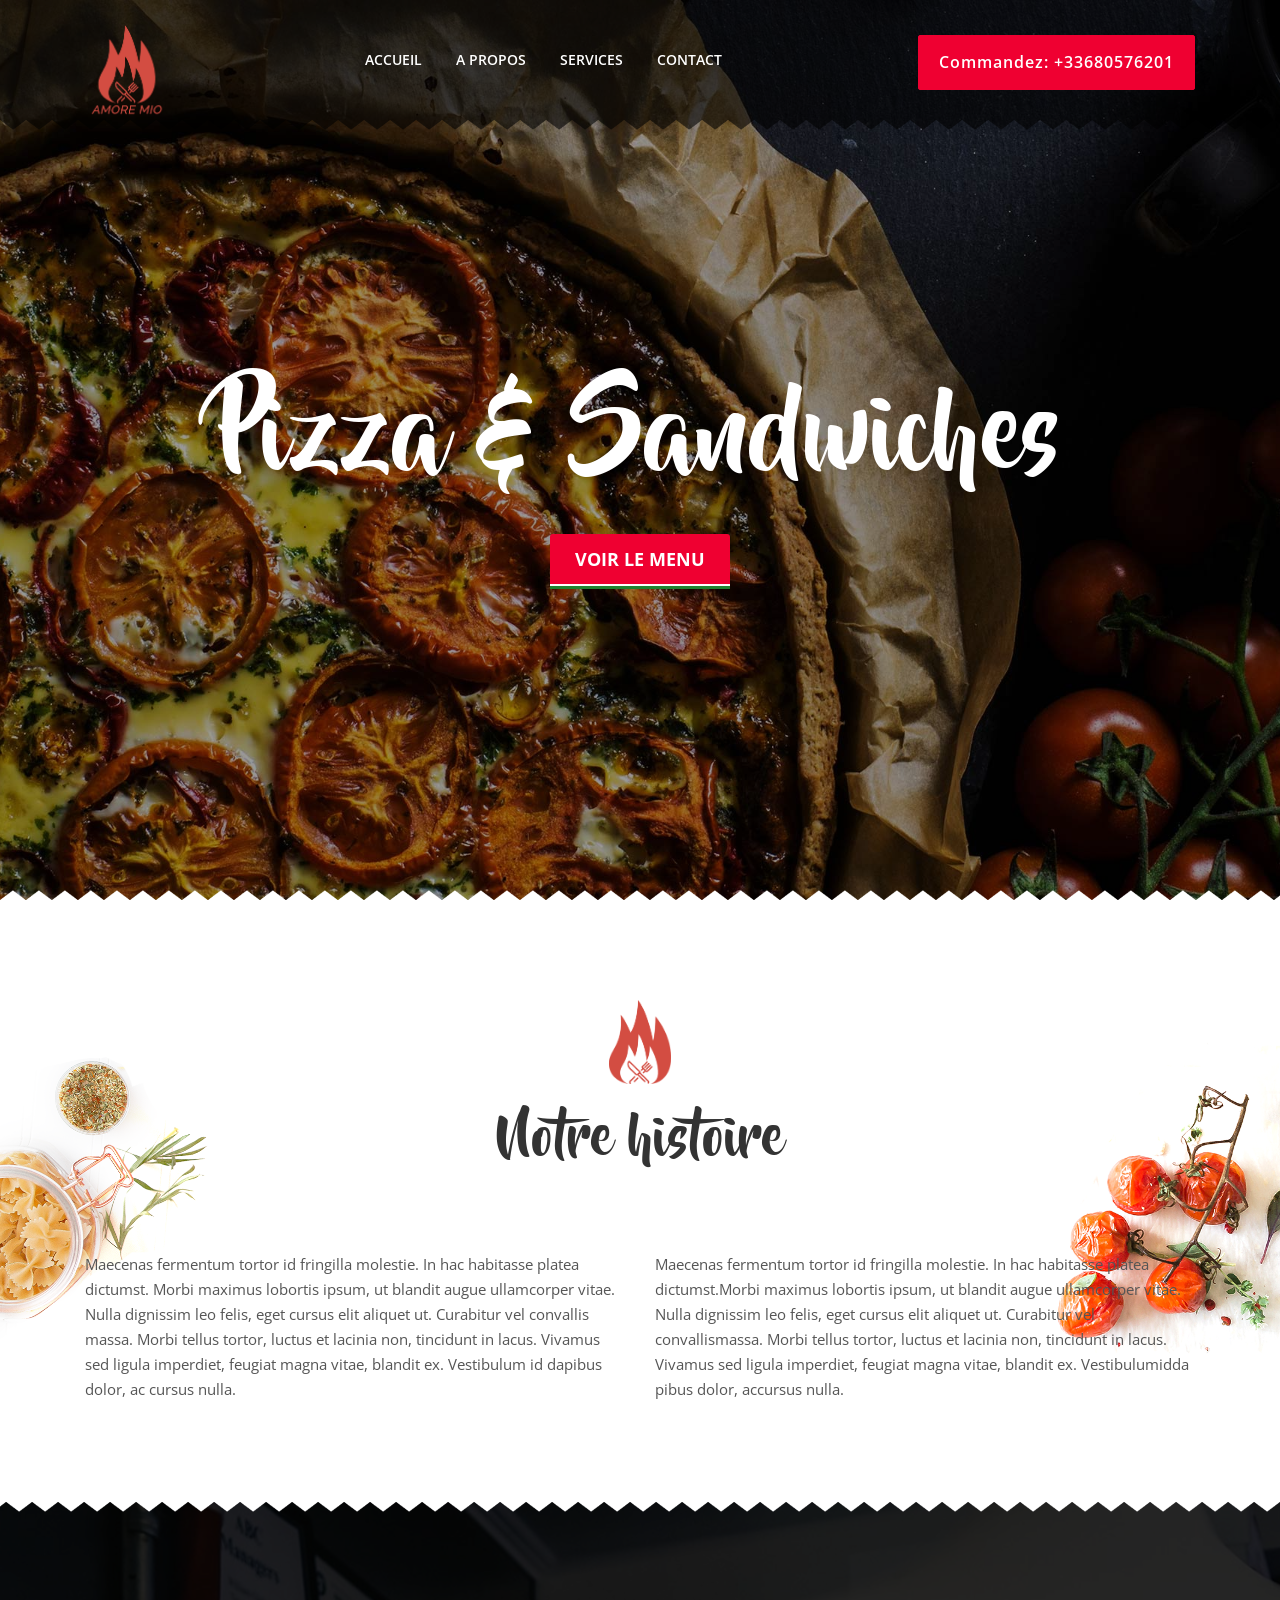
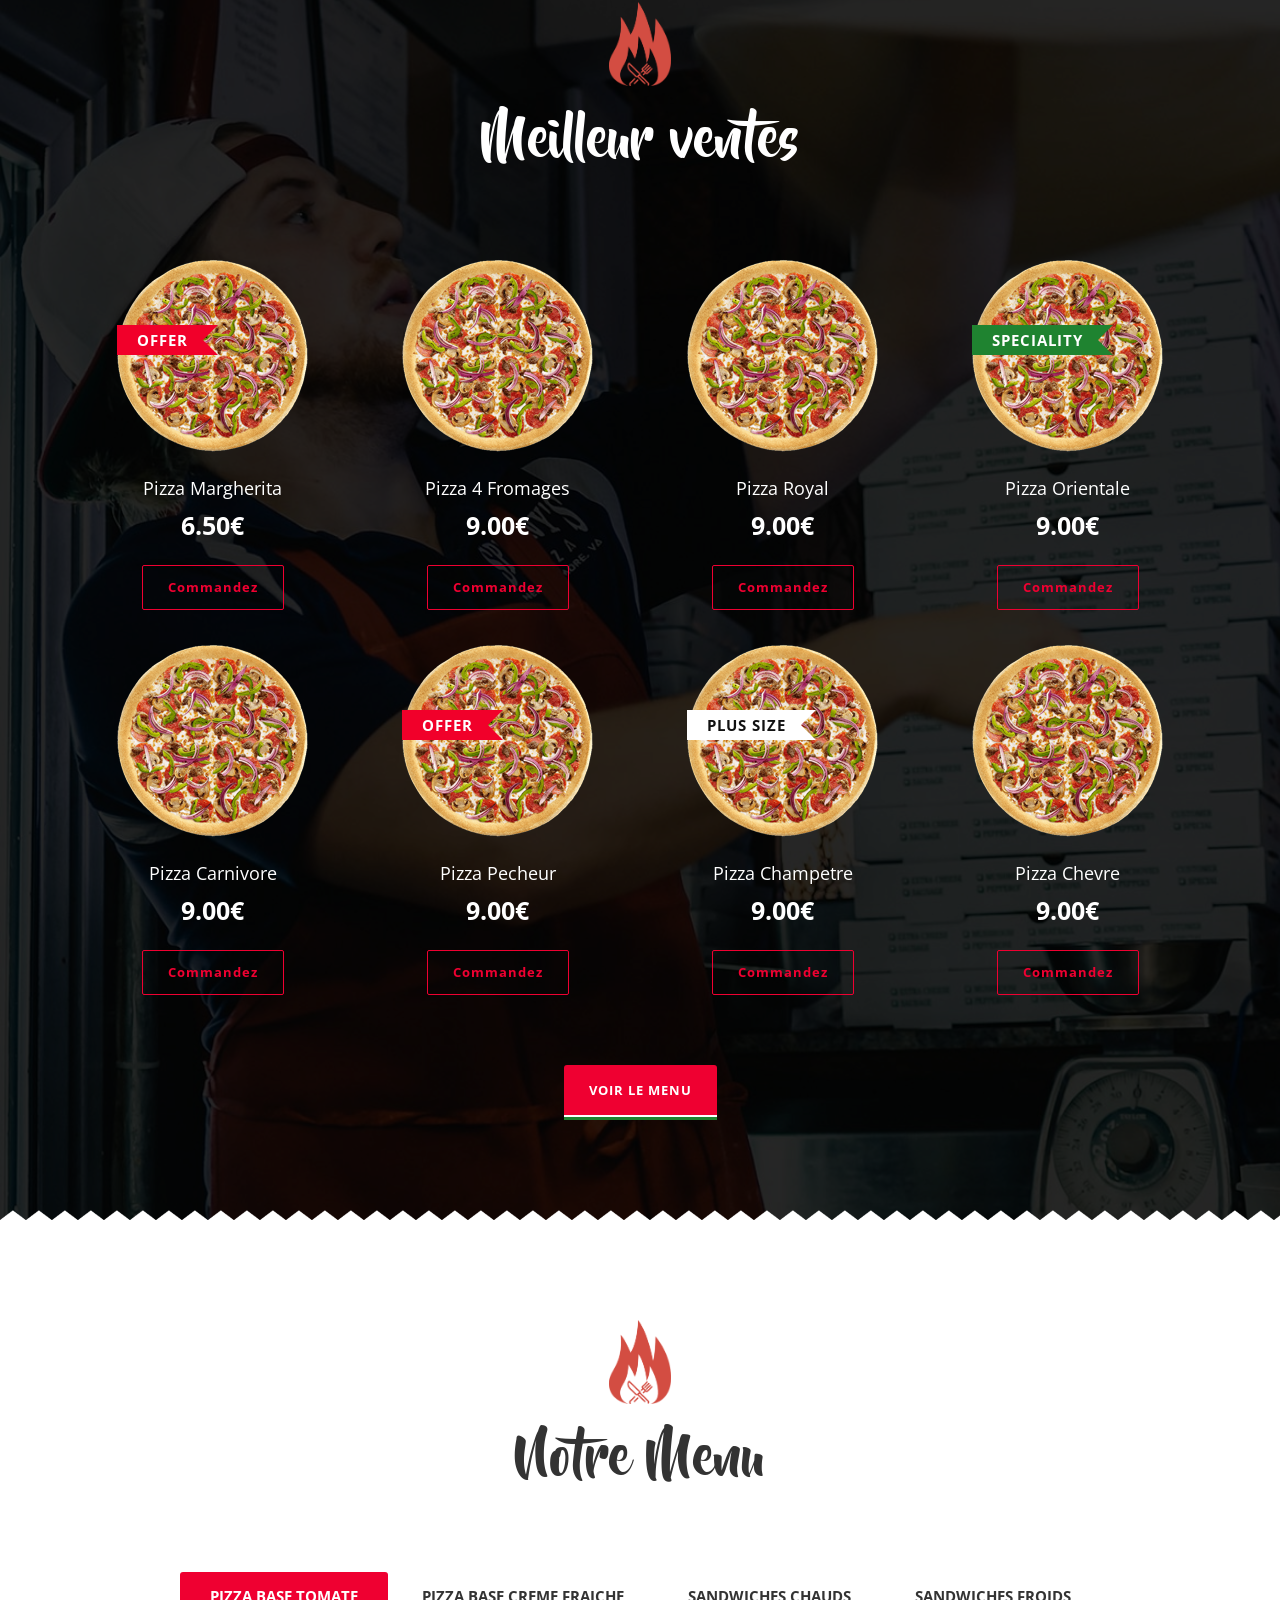
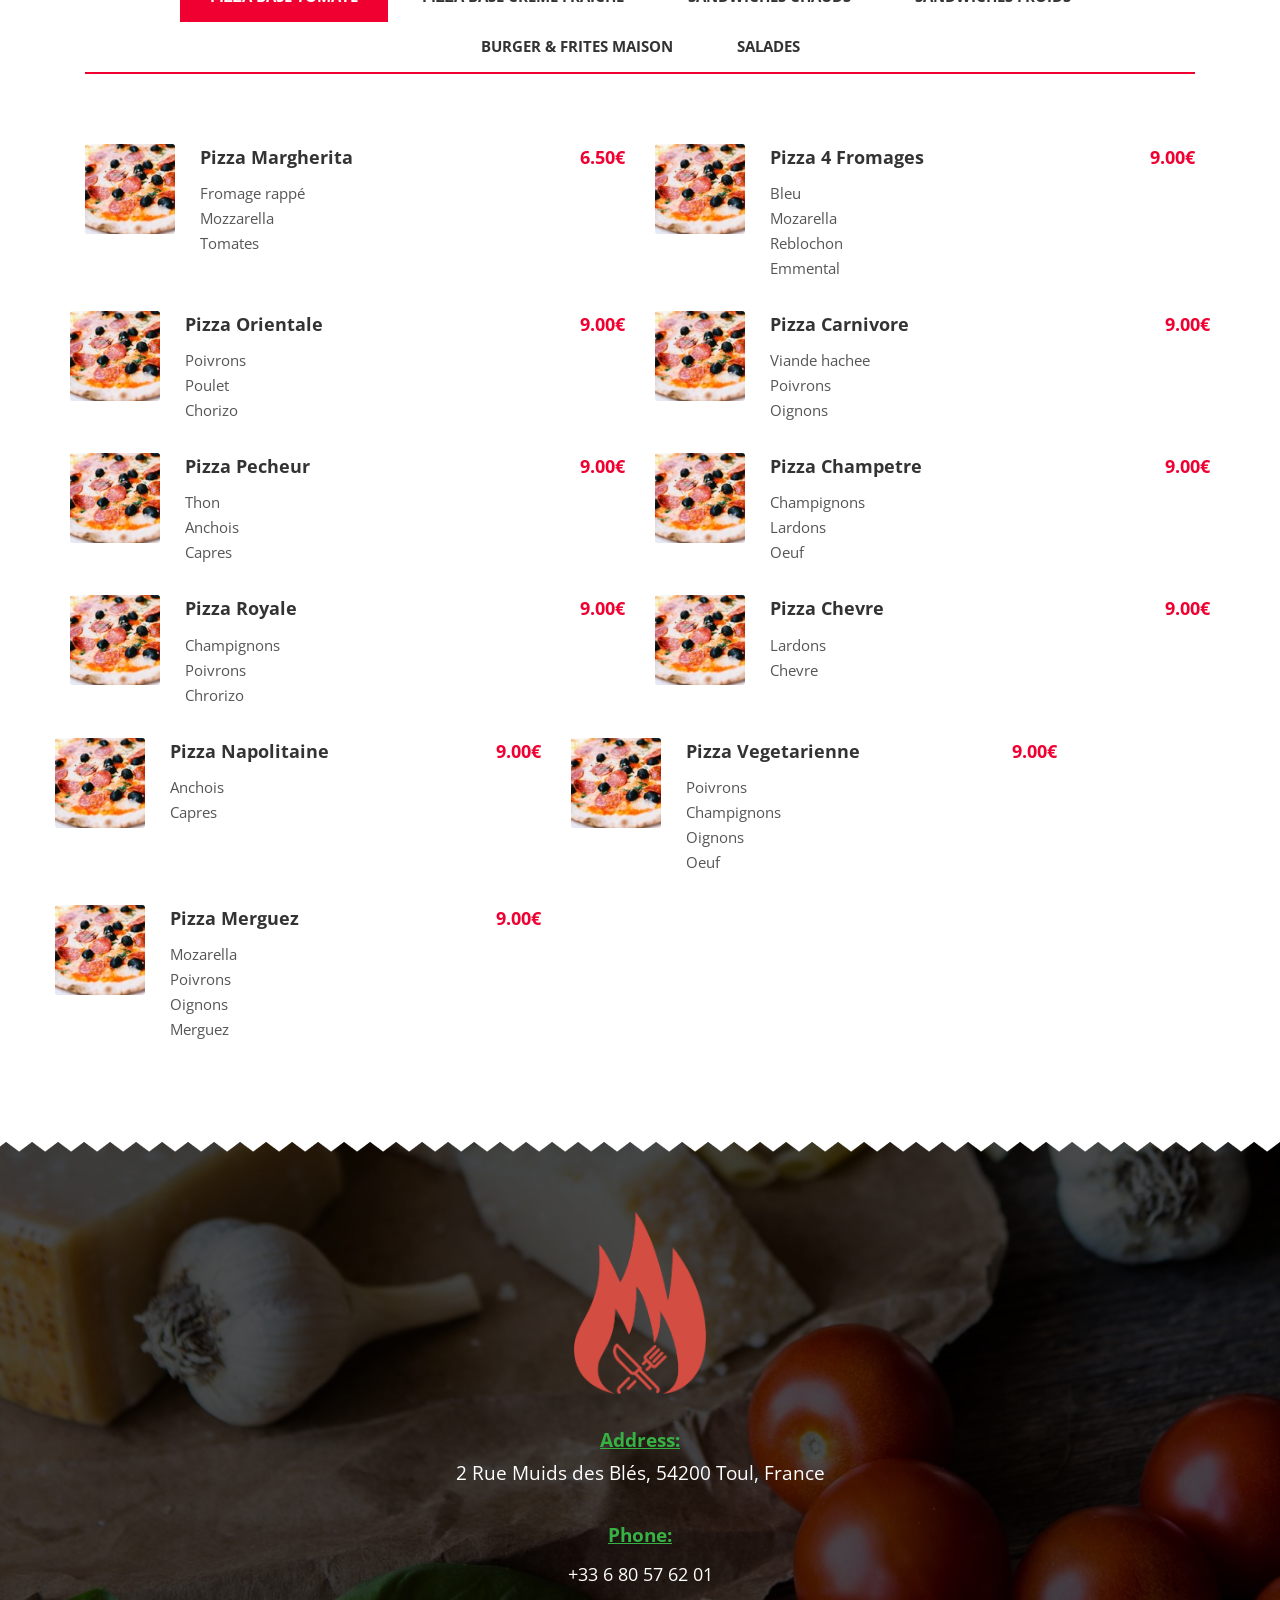
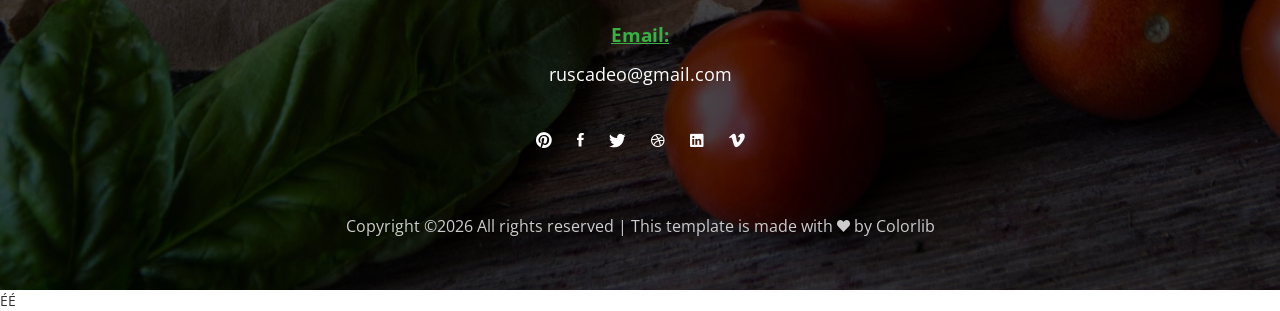
<file: index.html>
<!DOCTYPE HTML>
<html lang="en">
<head>
        <title>Amore mio</title>
        <meta http-equiv="X-UA-Compatible" content="IE=edge">
        <meta name="viewport" content="width=device-width, initial-scale=1">
        <meta charset="UTF-8">

        <!-- Font -->
        <link href="https://fonts.googleapis.com/css?family=Open+Sans:400,600" rel="stylesheet">
        <link rel="stylesheet" href="fonts/beyond_the_mountains-webfont.css" type="text/css"/>

        <!-- Stylesheets -->
        <link href="plugin-frameworks/bootstrap.min.css" rel="stylesheet">
        <link href="plugin-frameworks/swiper.css" rel="stylesheet">
        <link href="fonts/ionicons.css" rel="stylesheet">
        <link href="common/styles.css" rel="stylesheet">

</head>
<body>

<header>
        <div class="container">
                <a class="logo" href="#"><img src="images/full-logo.png" alt="Logo"></a>

                <div class="right-area">
                        <h6><a class="plr-20 color-white btn-fill-primary" href="https://api.whatsapp.com/send?phone=33680576201" target=_blank>Commandez: +33680576201</a></h6>
                </div><!-- right-area -->

                <a class="menu-nav-icon" data-menu="#main-menu" href="#"><i class="ion-navicon"></i></a>

                <ul class="main-menu font-mountainsre" id="main-menu">
                        <li><a href="index.html">ACCUEIL</a></li>
                        <li><a href="02_about_us.html">A PROPOS</a></li>
                        <li><a href="03_menu.html">SERVICES</a></li>
                        <!--<li><a href="04_blog.html">NEWS</a></li>-->
                        <li><a href="05_contact.html">CONTACT</a></li>
                </ul>

                <div class="clearfix"></div>
        </div><!-- container -->
</header>


<section class="bg-1 h-900x main-slider pos-relative">
        <div class="triangle-up pos-bottom"></div>
        <div class="container h-100">
                <div class="dplay-tbl">
                        <div class="dplay-tbl-cell center-text color-white">

                                <!--<h5><b>BEST IN TOUL</b></h5>-->
                                <h1 class="mt-30 mb-15">Pizza & Sandwiches</h1>
                                <h5><a href="#menu-section" class="btn-primaryc plr-25"><b>VOIR LE MENU</b></a></h5>
                        </div><!-- dplay-tbl-cell -->
                </div><!-- dplay-tbl -->
        </div><!-- container -->
</section>


<section class="story-area left-text center-sm-text pos-relative">
        <div class="abs-tbl bg-2 w-20 z--1 dplay-md-none"></div>
        <div class="abs-tbr bg-3 w-20 z--1 dplay-md-none"></div>
        <div class="container">
                <div class="heading">
                        <img class="heading-img" src="images/logo.png" alt="">
                        <h2>Notre histoire</h2>
                </div>

                <div class="row">
                        <div class="col-md-6">
                                <p class="mb-30">Maecenas fermentum tortor id fringilla molestie. In hac habitasse
                                        platea dictumst. Morbi maximus
                                        lobortis ipsum, ut blandit augue ullamcorper vitae.
                                        Nulla dignissim leo felis, eget cursus elit aliquet ut. Curabitur vel convallis
                                        massa. Morbi tellus
                                        tortor, luctus et lacinia non, tincidunt in lacus.
                                        Vivamus sed ligula imperdiet, feugiat magna vitae, blandit ex. Vestibulum id
                                        dapibus dolor, ac
                                        cursus nulla. </p>
                        </div><!-- col-md-6 -->

                        <div class="col-md-6">
                                <p class="mb-30">Maecenas fermentum tortor id fringilla molestie. In hac habitasse platea
                                        dictumst.Morbi maximus lobortis ipsum, ut blandit augue ullamcorper vitae.
                                        Nulla dignissim leo felis, eget cursus elit aliquet ut. Curabitur vel
                                        convallismassa. Morbi tellus tortor, luctus et lacinia non, tincidunt in lacus.
                                        Vivamus sed ligula imperdiet, feugiat magna vitae, blandit ex. Vestibulumidda
                                        pibus dolor, accursus nulla. </p>
                        </div><!-- col-md-6 -->
                </div><!-- row -->
        </div><!-- container -->
</section>


<section class="story-area bg-seller color-white pos-relative">
        <div class="pos-bottom triangle-up"></div>
        <div class="pos-top triangle-bottom"></div>
        <div class="container">
                <div class="heading">
                        <img class="heading-img" src="images/logo.png" alt="logo">
                        <h2>Meilleur ventes</h2>
                </div>
            
                <div class="row">
                        <div class="col-lg-3 col-md-4  col-sm-6 ">
                                <div class="center-text mb-30">
                                        <div class="ïmg-200x mlr-auto pos-relative">
                                                <h6 class="ribbon-cont"><div class="ribbon primary"></div><b>OFFER</b></h6>
                                                <img src="images/seller-2-200x200.png" alt="">
                                        </div>
                                        <h5 class="mt-20">Pizza Margherita</h5>
                                        <h4 class="mt-5"><b>6.50&euro;</b></h4>
                                        <h6 class="mt-20"><a href="#" class="btn-brdr-primary plr-25"><b>Commandez</b></a></h6>
                                </div><!--text-center-->
                        </div><!-- col-md-3 -->

                        <div class="col-lg-3 col-md-4  col-sm-6 ">
                                <div class="center-text mb-30">
                                        <div class="ïmg-200x mlr-auto pos-relative"><img src="images/seller-2-200x200.png" alt=""></div>
                                        <h5 class="mt-20">Pizza 4 Fromages</h5>
                                        <h4 class="mt-5"><b>9.00&euro;</b></h4>
                                        <h6 class="mt-20"><a href="#" class="btn-brdr-primary plr-25"><b>Commandez</b></a></h6>
                                </div><!--text-center-->
                        </div><!-- col-md-3 -->

                        <div class="col-lg-3 col-md-4  col-sm-6 ">
                                <div class="center-text mb-30">
                                        <div class="ïmg-200x mlr-auto pos-relative"><img src="images/seller-2-200x200.png" alt=""></div>
                                        <h5 class="mt-20">Pizza Royal</h5>
                                        <h4 class="mt-5"><b>9.00&euro;</b></h4>
                                        <h6 class="mt-20"><a href="#" class="btn-brdr-primary plr-25"><b>Commandez</b></a></h6>
                                </div><!--text-center-->
                        </div><!-- col-md-3 -->

                        <div class="col-lg-3 col-md-4  col-sm-6 ">
                                <div class="center-text mb-30">
                                        <div class="ïmg-200x mlr-auto pos-relative">
                                                <h6  class="ribbon-cont"><div class="ribbon secondary"></div><b>SPECIALITY</b></h6>
                                                <img src="images/seller-2-200x200.png" alt="">
                                        </div>
                                        <h5 class="mt-20">Pizza Orientale</h5>
                                        <h4 class="mt-5"><b>9.00&euro;</b></h4>
                                        <h6 class="mt-20"><a href="#" class="btn-brdr-primary plr-25"><b>Commandez</b></a></h6>
                                </div><!--text-center-->
                        </div><!-- col-md-3 -->

                        <div class="col-lg-3 col-md-4  col-sm-6 ">
                                <div class="center-text mb-30">
                                        <div class="ïmg-200x mlr-auto pos-relative"><img src="images/seller-2-200x200.png" alt=""></div>
                                        <h5 class="mt-20">Pizza Carnivore</h5>
                                        <h4 class="mt-5"><b>9.00&euro;</b></h4>
                                        <h6 class="mt-20"><a href="#" class="btn-brdr-primary plr-25"><b>Commandez</b></a></h6>
                                </div><!--text-center-->
                        </div><!-- col-md-3 -->

                        <div class="col-lg-3 col-md-4  col-sm-6 ">
                                <div class="center-text mb-30">
                                        <div class="ïmg-200x mlr-auto pos-relative">
                                                <h6 class="ribbon-cont"><div class="ribbon primary"></div><b>OFFER</b></h6>
                                                <img src="images/seller-2-200x200.png" alt="">
                                        </div>
                                        <h5 class="mt-20">Pizza Pecheur</h5>
                                        <h4 class="mt-5"><b>9.00&euro;</b></h4>
                                        <h6 class="mt-20"><a href="#" class="btn-brdr-primary plr-25"><b>Commandez</b></a></h6>
                                </div><!--text-center-->
                        </div><!-- col-md-3 -->

                        <div class="col-lg-3 col-md-4  col-sm-6 ">
                                <div class="center-text mb-30">
                                        <div class="ïmg-200x mlr-auto pos-relative">
                                                <h6 class="ribbon-cont color-black"><div class="ribbon white"></div><b>PLUS SIZE</b></h6>
                                                <img src="images/seller-2-200x200.png" alt="">
                                        </div>
                                        <h5 class="mt-20">Pizza Champetre</h5>
                                        <h4 class="mt-5"><b>9.00&euro;</b></h4>
                                        <h6 class="mt-20"><a href="#" class="btn-brdr-primary plr-25"><b>Commandez</b></a></h6>
                                </div><!--text-center-->
                        </div><!-- col-md-3 -->

                        <div class="col-lg-3 col-md-4  col-sm-6 ">
                                <div class="center-text mb-30">
                                        <div class="ïmg-200x mlr-auto pos-relative"><img src="images/seller-2-200x200.png" alt=""></div>
                                        <h5 class="mt-20">Pizza Chevre</h5>
                                        <h4 class="mt-5"><b>9.00&euro;</b></h4>
                                        <h6 class="mt-20"><a href="#" class="btn-brdr-primary plr-25"><b>Commandez</b></a></h6>
                                </div><!--text-center-->
                        </div><!-- col-md-3 -->
                </div><!-- row -->

                <h6 class="center-text mt-40 mt-sm-20 mb-30"><a href="#menu-section" class="btn-primaryc plr-25"><b>VOIR LE MENU</b></a></h6>
        </div><!-- container -->
</section>


<section id="menu-section">
        <div class="container">
                <div class="heading">
                        <img class="heading-img" src="images/logo.png" alt="">
                        <h2>Notre Menu</h2>
                </div>

                <div class="row">
                        <div class="col-sm-12">
                                <ul class="selecton brdr-b-primary mb-70">
                                        <li><a class="active" href="#" data-select="pizza-tomate"><b>PIZZA BASE TOMATE</b></a></li>
                                        <li><a href="#" data-select="pizza-creme"><b>PIZZA BASE CREME FRAICHE</b></a></li>
                                        <li><a href="#" data-select="sandwiches-chauds"><b>SANDWICHES CHAUDS</b></a></li>
                                         <li><a href="#" data-select="sandwiches-froids"><b>SANDWICHES FROIDS</b></a></li>
                                         <li><a href="#" data-select="burger"><b>BURGER & FRITES MAISON</b></a></li>
                                        <li><a href="#" data-select="salades"><b>SALADES</b></a></li>
                                        <!--<li><a href="#" data-select="deserts"><b>DESERTS</b></a></li>-->
                                </ul>
                        </div><!--col-sm-12-->
                </div><!--row-->

                <div class="row">
<!-- Debut pizza tomate -->
                        <div class="col-md-6 food-menu pizza-tomate" >
                                <div class="sided-90x mb-30 ">
                                        <div class="s-left"><img class="br-3" src="images/menu-1-120x120.jpg" alt="Menu Image"></div><!--s-left-->
                                        <div class="s-right">
                                                <h5 class="mb-10"><b>Pizza Margherita</b><b class="color-primary float-right">6.50&euro;</b></h5>
                                                <p class="pr-70">Fromage rappé<br>Mozzarella<br>Tomates </p>
                                        </div><!--s-right-->
                                </div><!-- sided-90x -->
                        </div><!-- food-menu -->

                        <div class="col-md-6 food-menu pizza-tomate">
                                <div class="sided-90x mb-30 ">
                                        <div class="s-left"><img class="br-3" src="images/menu-1-120x120.jpg" alt="Menu Image"></div><!--s-left-->
                                        <div class="s-right">
                                                <h5 class="mb-10"><b>Pizza 4 Fromages</b><b class="color-primary float-right">9.00&euro;</b></h5>
                                            <p class="pr-70">Bleu<br>Mozarella<br>Reblochon<br>Emmental </p>
                                        </div><!--s-right-->
                                </div><!-- sided-90x -->
                        </div><!-- food-menu -->
                    
                        <div class="row">
                        <div class="col-md-6 food-menu pizza-tomate">
                                <div class="sided-90x mb-30 ">
                                        <div class="s-left"><img class="br-3" src="images/menu-1-120x120.jpg" alt="Menu Image"></div><!--s-left-->
                                        <div class="s-right">
                                                <h5 class="mb-10"><b>Pizza Orientale</b><b class="color-primary float-right">9.00&euro;</b></h5>
                                                <p class="pr-70">Poivrons<br>Poulet<br>Chorizo</p>
                                        </div><!--s-right-->
                                </div><!-- sided-90x -->
                        </div><!-- food-menu -->

                        <div class="col-md-6 food-menu pizza-tomate">
                                <div class="sided-90x mb-30 ">
                                        <div class="s-left"><img class="br-3" src="images/menu-1-120x120.jpg" alt="Menu Image"></div><!--s-left-->
                                        <div class="s-right">
                                                <h5 class="mb-10"><b>Pizza Carnivore</b><b class="color-primary float-right">9.00&euro;</b></h5>
                                            <p class="pr-70">Viande hachee<br>Poivrons<br>Oignons </p>
                                        </div><!--s-right-->
                                </div><!-- sided-90x -->
                        </div><!-- food-menu -->
                            
                            <div class="col-md-6 food-menu pizza-tomate">
                                <div class="sided-90x mb-30 ">
                                        <div class="s-left"><img class="br-3" src="images/menu-1-120x120.jpg" alt="Menu Image"></div><!--s-left-->
                                        <div class="s-right">
                                                <h5 class="mb-10"><b>Pizza Pecheur</b><b class="color-primary float-right">9.00&euro;</b></h5>
                                            <p class="pr-70">Thon<br>Anchois<br>Capres </p>
                                        </div><!--s-right-->
                                </div><!-- sided-90x -->
                        </div><!-- food-menu -->
                            
                            <div class="col-md-6 food-menu pizza-tomate">
                                <div class="sided-90x mb-30 ">
                                        <div class="s-left"><img class="br-3" src="images/menu-1-120x120.jpg" alt="Menu Image"></div><!--s-left-->
                                        <div class="s-right">
                                                <h5 class="mb-10"><b>Pizza Champetre</b><b class="color-primary float-right">9.00&euro;</b></h5>
                                            <p class="pr-70">Champignons<br>Lardons<br>Oeuf</p>
                                        </div><!--s-right-->
                                </div><!-- sided-90x -->
                        </div><!-- food-menu -->
                            
                        <div class="col-md-6 food-menu pizza-tomate">
                                <div class="sided-90x mb-30 ">
                                        <div class="s-left"><img class="br-3" src="images/menu-1-120x120.jpg" alt="Menu Image"></div><!--s-left-->
                                        <div class="s-right">
                                                <h5 class="mb-10"><b>Pizza Royale</b><b class="color-primary float-right">9.00&euro;</b></h5>
                                                <p class="pr-70">Champignons<br> Poivrons <br> Chrorizo </p>
                                        </div><!--s-right-->
                                </div><!-- sided-90x -->
                        </div><!-- food-menu -->
                            
                        <div class="col-md-6 food-menu pizza-tomate">
                                <div class="sided-90x mb-30 ">
                                        <div class="s-left"><img class="br-3" src="images/menu-1-120x120.jpg" alt="Menu Image"></div><!--s-left-->
                                        <div class="s-right">
                                                <h5 class="mb-10"><b>Pizza Chevre</b><b class="color-primary float-right">9.00&euro;</b></h5>
                                            <p class="pr-70">Lardons<br>Chevre</p>
                                        </div><!--s-right-->
                                </div><!-- sided-90x -->
                        </div><!-- food-menu -->
                    
                        <div class="row">
                        <div class="col-md-6 food-menu pizza-tomate">
                                <div class="sided-90x mb-30 ">
                                        <div class="s-left"><img class="br-3" src="images/menu-1-120x120.jpg" alt="Menu Image"></div><!--s-left-->
                                        <div class="s-right">
                                                <h5 class="mb-10"><b>Pizza Napolitaine</b><b class="color-primary float-right">9.00&euro;</b></h5>
                                                <p class="pr-70"> Anchois<br>Capres</p>
                                        </div><!--s-right-->
                                </div><!-- sided-90x -->
                        </div><!-- food-menu -->

                        <div class="col-md-6 food-menu pizza-tomate">
                                <div class="sided-90x mb-30 ">
                                        <div class="s-left"><img class="br-3" src="images/menu-1-120x120.jpg" alt="Menu Image"></div><!--s-left-->
                                        <div class="s-right">
                                                <h5 class="mb-10"><b>Pizza Vegetarienne</b><b class="color-primary float-right">9.00&euro;</b></h5>
                                            <p class="pr-70">Poivrons<br>Champignons<br>Oignons<br>Oeuf</p>
                                        </div><!--s-right-->
                                </div><!-- sided-90x -->
                        </div><!-- food-menu -->
                    
                        <div class="col-md-6 food-menu pizza-tomate">
                                <div class="sided-90x mb-30 ">
                                        <div class="s-left"><img class="br-3" src="images/menu-1-120x120.jpg" alt="Menu Image"></div><!--s-left-->
                                        <div class="s-right">
                                                <h5 class="mb-10"><b>Pizza Merguez</b><b class="color-primary float-right">9.00&euro;</b></h5>
                                            <p class="pr-70">Mozarella<br>Poivrons<br> Oignons<br>Merguez</p>
                                        </div><!--s-right-->
                                </div><!-- sided-90x -->
                        </div><!-- food-menu -->
<!-- Debut pizza creme fraiche -->
                        <div class="col-md-6 food-menu pizza-creme">
                                <div class="sided-90x mb-30 ">
                                        <div class="s-left"><img class="br-3" src="images/menu-3-120x120.jpg" alt="Menu Image"></div><!--s-left-->
                                        <div class="s-right">
                                                <h5 class="mb-10"><b>Pizza Raclette</b><b class="color-primary float-right">9.00&euro;</b></h5>
                                            <p class="pr-70">Bleu<br>Lardons<br>Oignons<br> Raclette<br> Pomme de terre </p>
                                        </div><!--s-right-->
                                </div><!-- sided-90x -->
                        </div><!-- food-menu -->
                        
                        <div class="col-md-6 food-menu pizza-creme">
                                <div class="sided-90x mb-30 ">
                                        <div class="s-left"><img class="br-3" src="images/menu-3-120x120.jpg" alt="Menu Image"></div><!--s-left-->
                                        <div class="s-right">
                                                <h5 class="mb-10"><b>Pizza Saumon</b><b class="color-primary float-right">9.00&euro;</b></h5>
                                            <p class="pr-70">Capres<br>Oignons<br>Saumon </p>
                                        </div><!--s-right-->
                                </div><!-- sided-90x -->
                        </div><!-- food-menu -->
                        
                        <div class="col-md-6 food-menu pizza-creme">
                                <div class="sided-90x mb-30 ">
                                        <div class="s-left"><img class="br-3" src="images/menu-3-120x120.jpg" alt="Menu Image"></div><!--s-left-->
                                        <div class="s-right">
                                                <h5 class="mb-10"><b>Pizza Montagnarde</b><b class="color-primary float-right">9.00&euro;</b></h5>
                                            <p class="pr-70">Reblochon <br> Jambon fume </p>
                                        </div><!--s-right-->
                                </div><!-- sided-90x -->
                        </div><!-- food-menu -->
                            
                        <div class="col-md-6 food-menu pizza-creme">
                                <div class="sided-90x mb-30 ">
                                        <div class="s-left"><img class="br-3" src="images/menu-3-120x120.jpg" alt="Menu Image"></div><!--s-left-->
                                        <div class="s-right">
                                                <h5 class="mb-10"><b>Pizza Lorraine</b><b class="color-primary float-right">9.00&euro;</b></h5>
                                            <p class="pr-70">Munster<br>Oignons<br>Lardons<br> Oeuf </p>
                                        </div><!--s-right-->
                                </div><!-- sided-90x -->
                            </div><!-- food-menu -->
<!-- Debut Sandwiches chauds -->                           
                        <div class="col-md-6 food-menu sandwiches-chauds">
                                <div class="sided-90x mb-30 ">
                                        <div class="s-left"><img class="br-3" src="images/menu-6-120x120.jpg" alt="Menu Image"></div><!--s-left-->
                                        <div class="s-right">
                                                <h5 class="mb-10"><b>Base</b><b class="color-primary float-right"> </b></h5>
                                            <p class="pr-70">Steak hache ou Poulet</p>
                                        </div><!--s-right-->
                                </div><!-- sided-90x -->
                        </div><!-- food-menu -->
                            
                        <div class="col-md-6 food-menu sandwiches-chauds">
                                <div class="sided-90x mb-30 ">
                                        <div class="s-left"><img class="br-3" src="images/menu-6-120x120.jpg" alt="Menu Image"></div><!--s-left-->
                                        <div class="s-right">
                                                <h5 class="mb-10"><b>Americain</b><b class="color-primary float-right">8.00&euro;</b></h5>
                                            <p class="pr-70">Base <br> Frites</p>
                                        </div><!--s-right-->
                                </div><!-- sided-90x -->
                        </div><!-- food-menu -->
                            
                        <div class="col-md-6 food-menu sandwiches-chauds">
                                <div class="sided-90x mb-30 ">
                                        <div class="s-left"><img class="br-3" src="images/menu-6-120x120.jpg" alt="Menu Image"></div><!--s-left-->
                                        <div class="s-right">
                                                <h5 class="mb-10"><b>Double</b><b class="color-primary float-right">11.00&euro;</b></h5>
                                            <p class="pr-70">2 Viandes <br> Frites</p>
                                        </div><!--s-right-->
                                </div><!-- sided-90x -->
                        </div><!-- food-menu -->
                            
                        <div class="col-md-6 food-menu sandwiches-chauds">
                                <div class="sided-90x mb-30 ">
                                        <div class="s-left"><img class="br-3" src="images/menu-6-120x120.jpg" alt="Menu Image"></div><!--s-left-->
                                        <div class="s-right">
                                                <h5 class="mb-10"><b>Americain Crudites</b><b class="color-primary float-right">8.50&euro;</b></h5>
                                            <p class="pr-70">Base<br>Salade<br>Tomates<br> Oignons<br> Frites </p>
                                        </div><!--s-right-->
                                </div><!-- sided-90x -->
                        </div><!-- food-menu -->
                            
                        <div class="col-md-6 food-menu sandwiches-chauds">
                                <div class="sided-90x mb-30 ">
                                        <div class="s-left"><img class="br-3" src="images/menu-6-120x120.jpg" alt="Menu Image"></div><!--s-left-->
                                        <div class="s-right">
                                                <h5 class="mb-10"><b>Fromager</b><b class="color-primary float-right">9.00&euro;</b></h5>
                                            <p class="pr-70">Base<br>1 Fromage (au choix)<br>2 crudite (au choix) </p>
                                        </div><!--s-right-->
                                </div><!-- sided-90x -->
                        </div><!-- food-menu -->
                            
                        <div class="col-md-6 food-menu sandwiches-chauds">
                                <div class="sided-90x mb-30 ">
                                        <div class="s-left"><img class="br-3" src="images/menu-6-120x120.jpg" alt="Menu Image"></div><!--s-left-->
                                        <div class="s-right">
                                                <h5 class="mb-10"><b>Montagnard</b><b class="color-primary float-right">9.00&euro;</b></h5>
                                            <p class="pr-70">Base<br> Reblochon<br> Lardons <br> 2 crudites (au choix)</p>
                                        </div><!--s-right-->
                                </div><!-- sided-90x -->
                        </div><!-- food-menu -->
                            
                        <div class="col-md-6 food-menu sandwiches-chauds">
                                <div class="sided-90x mb-30 ">
                                        <div class="s-left"><img class="br-3" src="images/menu-6-120x120.jpg" alt="Menu Image"></div><!--s-left-->
                                        <div class="s-right">
                                                <h5 class="mb-10"><b>Tex Mex</b><b class="color-primary float-right">9.00&euro;</b></h5>
                                            <p class="pr-70">Base<br>Poivrons<br>Chorizo <br> 2 crudites (au choix) </p>
                                        </div><!--s-right-->
                                </div><!-- sided-90x -->
                        </div><!-- food-menu -->
                            
                        <div class="col-md-6 food-menu sandwiches-chauds">
                                <div class="sided-90x mb-30 ">
                                        <div class="s-left"><img class="br-3" src="images/menu-6-120x120.jpg" alt="Menu Image"></div><!--s-left-->
                                        <div class="s-right">
                                                <h5 class="mb-10"><b>Campagnard</b><b class="color-primary float-right">9.00&euro;</b></h5>
                                            <p class="pr-70">Base<br>Champignons<br> Lardons<br>  2 crudites (au choix)</p>
                                        </div><!--s-right-->
                                </div><!-- sided-90x -->
                        </div><!-- food-menu -->
                            
                        <div class="col-md-6 food-menu sandwiches-chauds">
                                <div class="sided-90x mb-30 ">
                                        <div class="s-left"><img class="br-3" src="images/menu-6-120x120.jpg" alt="Menu Image"></div><!--s-left-->
                                        <div class="s-right">
                                                <h5 class="mb-10"><b>Special</b><b class="color-primary float-right">9.50&euro;</b></h5>
                                            <p class="pr-70">Base<br>1 Fromage<br>Lardons <br>2 Oeuf au plat<br> 2 crudites (au choix)</p>
                                        </div><!--s-right-->
                                </div><!-- sided-90x -->
                        </div><!-- food-menu -->
<!-- Debut Sandwiches froids -->
                        <div class="col-md-6 food-menu sandwiches-froids">
                                <div class="sided-90x mb-30 ">
                                        <div class="s-left"><img class="br-3" src="images/menu-6-120x120.jpg" alt="Menu Image"></div><!--s-left-->
                                        <div class="s-right">
                                                <h5 class="mb-10"><b>Parisien</b><b class="color-primary float-right">5.00&euro;</b></h5>
                                            <p class="pr-70">Jambon<br>Beurre<br> Cornichons</p>
                                        </div><!--s-right-->
                                </div><!-- sided-90x -->
                        </div><!-- food-menu -->
                            
                        <div class="col-md-6 food-menu sandwiches-froids">
                                <div class="sided-90x mb-30 ">
                                        <div class="s-left"><img class="br-3" src="images/menu-6-120x120.jpg" alt="Menu Image"></div><!--s-left-->
                                        <div class="s-right">
                                                <h5 class="mb-10"><b>Fume</b><b class="color-primary float-right">5.00&euro;</b></h5>
                                            <p class="pr-70">Jambon fume<br>Beurre<br>Cornichons</p>
                                        </div><!--s-right-->
                                </div><!-- sided-90x -->
                        </div><!-- food-menu -->
                            
                        <div class="col-md-6 food-menu sandwiches-froids">
                                <div class="sided-90x mb-30 ">
                                        <div class="s-left"><img class="br-3" src="images/menu-6-120x120.jpg" alt="Menu Image"></div><!--s-left-->
                                        <div class="s-right">
                                                <h5 class="mb-10"><b>Bagnat Thon ou Poulet</b><b class="color-primary float-right">7.50&euro;</b></h5>
                                            <p class="pr-70">Salade<br>Tomate <br>Oeuf dur</p>
                                        </div><!--s-right-->
                                </div><!-- sided-90x -->
                        </div><!-- food-menu -->
                            
                        <div class="col-md-6 food-menu sandwiches-froids">
                                <div class="sided-90x mb-30 ">
                                        <div class="s-left"><img class="br-3" src="images/menu-6-120x120.jpg" alt="Menu Image"></div><!--s-left-->
                                        <div class="s-right">
                                                <h5 class="mb-10"><b>Italien</b><b class="color-primary float-right">7.00&euro;</b></h5>
                                            <p class="pr-70">Mozarella<br>Jambon<br> fume<br>Salade<br> Tomates</p>
                                        </div><!--s-right-->
                                </div><!-- sided-90x -->
                        </div><!-- food-menu -->
                            
                        <div class="col-md-6 food-menu sandwiches-froids">
                                <div class="sided-90x mb-30 ">
                                        <div class="s-left"><img class="br-3" src="images/menu-6-120x120.jpg" alt="Menu Image"></div><!--s-left-->
                                        <div class="s-right">
                                                <h5 class="mb-10"><b>Saumon</b><b class="color-primary float-right">8.00&euro;</b></h5>
                                            <p class="pr-70">Concombres<br>Tomates<br> Mozzarella<br>Saumon</p>
                                        </div><!--s-right-->
                                </div><!-- sided-90x -->
                        </div><!-- food-menu -->
<!-- Debut Burger & frites maison-->
                        <div class="col-md-6 food-menu burger">
                                <div class="sided-90x mb-30 ">
                                        <div class="s-left"><img class="br-3" src="images/menu-9-120x120.jpeg" alt="Menu Image"></div><!--s-left-->
                                        <div class="s-right">
                                                <h5 class="mb-10"><b>Base</b><b class="color-primary float-right"></b></h5>
                                            <p class="pr-70">Steack hache<br>Salade<br>Tomates<br> Oignons </p>
                                        </div><!--s-right-->
                                </div><!-- sided-90x -->
                        </div><!-- food-menu -->
                            
                        <div class="col-md-6 food-menu burger">
                                <div class="sided-90x mb-30 ">
                                        <div class="s-left"><img class="br-3" src="images/menu-9-120x120.jpeg" alt="Menu Image"></div><!--s-left-->
                                        <div class="s-right">
                                                <h5 class="mb-10"><b>Classique</b><b class="color-primary float-right">8.50&euro;</b></h5>
                                            <p class="pr-70">Base<br>Toastinettes</p>
                                        </div><!--s-right-->
                                </div><!-- sided-90x -->
                        </div><!-- food-menu -->
                            
                        <div class="col-md-6 food-menu burger">
                                <div class="sided-90x mb-30 ">
                                        <div class="s-left"><img class="br-3" src="images/menu-9-120x120.jpeg" alt="Menu Image"></div><!--s-left-->
                                        <div class="s-right">
                                                <h5 class="mb-10"><b>Munster</b><b class="color-primary float-right">8.50&euro;</b></h5>
                                            <p class="pr-70">Base<br>Munster<br>Lardons </p>
                                        </div><!--s-right-->
                                </div><!-- sided-90x -->
                        </div><!-- food-menu -->
                            
                        <div class="col-md-6 food-menu burger">
                                <div class="sided-90x mb-30 ">
                                        <div class="s-left"><img class="br-3" src="images/menu-9-120x120.jpeg" alt="Menu Image"></div><!--s-left-->
                                        <div class="s-right">
                                                <h5 class="mb-10"><b>Reblochon</b><b class="color-primary float-right">8.50&euro;</b></h5>
                                            <p class="pr-70">Base<br>Reblochon<br> Jambon fume </p>
                                        </div><!--s-right-->
                                </div><!-- sided-90x -->
                        </div><!-- food-menu -->
                            
                        <div class="col-md-6 food-menu burger">
                                <div class="sided-90x mb-30 ">
                                        <div class="s-left"><img class="br-3" src="images/menu-9-120x120.jpeg" alt="Menu Image"></div><!--s-left-->
                                        <div class="s-right">
                                                <h5 class="mb-10"><b>Raclette</b><b class="color-primary float-right">8.50&euro;</b></h5>
                                            <p class="pr-70">Base<br>Raclette<br>Lardons </p>
                                        </div><!--s-right-->
                                </div><!-- sided-90x -->
                        </div><!-- food-menu -->
                            
                        <div class="col-md-6 food-menu burger">
                                <div class="sided-90x mb-30 ">
                                        <div class="s-left"><img class="br-3" src="images/menu-9-120x120.jpeg" alt="Menu Image"></div><!--s-left-->
                                        <div class="s-right">
                                                <h5 class="mb-10"><b>Mexicain</b><b class="color-primary float-right">8.50&euro;</b></h5>
                                            <p class="pr-70">Base<br>Emmental<br>Poivrons <br>Chorizo </p>
                                        </div><!--s-right-->
                                </div><!-- sided-90x -->
                        </div><!-- food-menu -->
                            
                        <div class="col-md-6 food-menu burger">
                                <div class="sided-90x mb-30 ">
                                        <div class="s-left"><img class="br-3" src="images/menu-9-120x120.jpeg" alt="Menu Image"></div><!--s-left-->
                                        <div class="s-right">
                                                <h5 class="mb-10"><b>Forestier</b><b class="color-primary float-right">8.50&euro;</b></h5>
                                            <p class="pr-70">Base<br>Champignons<br> Lardons </p>
                                        </div><!--s-right-->
                                </div><!-- sided-90x -->
                        </div><!-- food-menu -->
<!-- Debut Saladdes -->
                        <div class="col-md-6 food-menu salades">
                                <div class="sided-90x mb-30 ">
                                        <div class="s-left"><img class="br-3" src="images/menu-4-120x120.jpg" alt="Menu Image"></div><!--s-left-->
                                        <div class="s-right">
                                                <h5 class="mb-10"><b>Salades Vosgienne</b><b class="color-primary float-right">8.00&euro;</b></h5>
                                            <p class="pr-70">Lardons<br>Pomme de terre<br>Croutons <br> Creme fraiche </p>
                                        </div><!--s-right-->
                                </div><!-- sided-90x -->
                        </div><!-- food-menu -->
                            
                        <div class="col-md-6 food-menu salades">
                                <div class="sided-90x mb-30 ">
                                        <div class="s-left"><img class="br-3" src="images/menu-4-120x120.jpg" alt="Menu Image"></div><!--s-left-->
                                        <div class="s-right">
                                                <h5 class="mb-10"><b>Champignons</b><b class="color-primary float-right">7.50&euro;</b></h5>
                                            <p class="pr-70">Salade<br>Tomates<br> Champignons<br> Emmental<br> Oeuf dur <br> Jambon blanc </p>
                                        </div><!--s-right-->
                                </div><!-- sided-90x -->
                        </div><!-- food-menu -->
                            
                        <div class="col-md-6 food-menu salades">
                                <div class="sided-90x mb-30 ">
                                        <div class="s-left"><img class="br-3" src="images/menu-4-120x120.jpg" alt="Menu Image"></div><!--s-left-->
                                        <div class="s-right">
                                                <h5 class="mb-10"><b>Thon</b><b class="color-primary float-right">9.00&euro;</b></h5>
                                            <p class="pr-70">Salade<br>Tomates<br>Mais<br> Oeuf dur<br> Thon </p>
                                        </div><!--s-right-->
                                </div><!-- sided-90x -->
                        </div><!-- food-menu -->
                            
                        <div class="col-md-6 food-menu salades">
                                <div class="sided-90x mb-30 ">
                                        <div class="s-left"><img class="br-3" src="images/menu-4-120x120.jpg" alt="Menu Image"></div><!--s-left-->
                                        <div class="s-right">
                                                <h5 class="mb-10"><b>Poulet</b><b class="color-primary float-right">9.00&euro;</b></h5>
                                            <p class="pr-70">Salade<br>Tomates<br>Lardons<br> Toasts de Chrevre ou Munster chaud </p>
                                        </div><!--s-right-->
                                </div><!-- sided-90x -->
                        </div><!-- food-menu -->
                            
                        <div class="col-md-6 food-menu salades">
                                <div class="sided-90x mb-30 ">
                                        <div class="s-left"><img class="br-3" src="images/menu-4-120x120.jpg" alt="Menu Image"></div><!--s-left-->
                                        <div class="s-right">
                                                <h5 class="mb-10"><b>Thon</b><b class="color-primary float-right">9.00&euro;</b></h5>
                                            <p class="pr-70">Salade<br>Tomates<br>Lardons<br> Toasts de Chrevre ou Munster chaud </p>
                                        </div><!--s-right-->
                                </div><!-- sided-90x -->
                        </div><!-- food-menu -->
                            
                        <div class="col-md-6 food-menu salades">
                                <div class="sided-90x mb-30 ">
                                        <div class="s-left"><img class="br-3" src="images/menu-4-120x120.jpg" alt="Menu Image"></div><!--s-left-->
                                        <div class="s-right">
                                                <h5 class="mb-10"><b>Fraicheur</b><b class="color-primary float-right">8.00&euro;</b></h5>
                                            <p class="pr-70">Salade<br>Tomates<br>Mais<br> Oignons Rouge<br> Mozzarella<br> Jambon Fume </p>
                                        </div><!--s-right-->
                                </div><!-- sided-90x -->
                        </div><!-- food-menu -->
                            
                        <div class="col-md-6 food-menu salades">
                                <div class="sided-90x mb-30 ">
                                        <div class="s-left"><img class="br-3" src="images/menu-4-120x120.jpg" alt="Menu Image"></div><!--s-left-->
                                        <div class="s-right">
                                                <h5 class="mb-10"><b>Crudite</b><b class="color-primary float-right">5.00&euro;</b></h5>
                                            <p class="pr-70">Salade<br>Tomates<br> Concombre<br> Chapignons<br> Oeuf dur</p>
                                        </div><!--s-right-->
                                </div><!-- sided-90x -->
                        </div><!-- food-menu -->
                            
                        
                            
                            
                            
                            
                            
                            
                            
                            
                            
                            
                            
                            
                            
                            
                            
                            
                            
                            
                            
                            
                            
                            
                            
                        <div class="col-md-6 food-menu pizza">
                                <div class="sided-90x mb-30 ">
                                        <div class="s-left"><img class="br-3" src="images/menu-1-120x120.jpg" alt="Menu Image"></div><!--s-left-->
                                        <div class="s-right">
                                                <h5 class="mb-10"><b>Pizza 4 Fromages</b><b class="color-primary float-right">9.00&euro;</b></h5>
                                            <p class="pr-70">Bleu<br>Mozarella<br>Reblochon </p>
                                        </div><!--s-right-->
                                </div><!-- sided-90x -->
                        </div><!-- food-menu -->
                            
                        <div class="col-md-6 food-menu salade">
                                <div class="sided-90x mb-30">
                                        <div class="s-left"><img class="br-3" src="images/menu-4-120x120.jpg" alt="Menu Image"></div><!--s-left-->
                                        <div class="s-right">
                                                <h5 class="mb-10"><b>Broschettas</b><b class="color-primary float-right">$8.00</b></h5>
                                                <p class="pr-70">Proin dictum viverra varius. Etiam vulputate libero dui, at pretium elit elementum quis. </p>
                                        </div><!--s-right-->
                                </div><!-- sided-90x -->
                        </div><!-- food-menu -->
                        <div class="col-md-6 food-menu desert">
                                <div class="sided-90x mb-30">
                                        <div class="s-left"><img class="br-3" src="images/menu-5-120x120.jpg" alt="Menu Image"></div><!--s-left-->
                                        <div class="s-right">
                                                <h5 class="mb-10"><b>Pizza Margherita</b><b class="color-primary float-right">$12.00</b></h5>
                                                <p class="pr-70">Maecenas fermentum tortor id fringilla molestie. In hac habitasse platea dictumst. </p>
                                        </div><!--s-right-->
                                </div><!-- sided-90x -->
                        </div><!-- food-menu -->

                        <div class="col-md-6 food-menu pizza">
                                <div class="sided-90x mb-30 ">
                                        <div class="s-left"><img class="br-3" src="images/menu-6-120x120.jpg" alt="Menu Image"></div><!--s-left-->
                                        <div class="s-right">
                                                <h5 class="mb-10"><b>Italian pasta</b><b class="color-primary float-right">$20.00</b></h5>
                                                <p class="pr-70">Proin dictum viverra varius. Etiam vulputate libero dui, at pretium elit elementum quis. </p>
                                        </div><!--s-right-->
                                </div><!-- sided-90x -->
                        </div><!-- food-menu -->

                        <!--<div class="col-md-6 food-menu desert">
                                <div class="sided-90x mb-30">
                                        <div class="s-left"><img class="br-3" src="images/menu-7-120x120.jpg"  alt="Menu Image"></div><!--s-left--
                                        <div class="s-right">
                                                <h5 class="mb-10"><b>Pizza Prosciuto</b><b class="color-primary float-right">$12.00</b></h5>
                                                <p class="pr-70">Maecenas fermentum tortor id fringilla  molestie. In hac habitasse platea dictumst. </p>
                                        </div><!--s-right-->
                                </div><!-- sided-90x -->
                        </div><!-- food-menu -->

                        <div class="col-md-6s food-menu salade">
                                <div class="sided-90x mb-30 ">
                                        <div class="s-left"><img class="br-3" src="images/menu-8-120x120.jpg" alt="Menu Image"></div><!--s-left-->
                                        <div class="s-right">
                                                <h5 class="mb-10"><b>Broschettas</b><b class="color-primary float-right">$8.00</b></h5>
                                                <p class="pr-70">Proin dictum viverra varius. Etiam vulputate libero dui, at pretium elit elementum quis. </p>
                                        </div><!--s-right-->
                                </div><!-- sided-90x -->
                        </div><!-- food-menu -->
                </div><!-- row -->

                <!--<h6 class="center-text mt-40 mt-sm-20 mb-30"><a href="#" class="btn-primaryc plr-25"><b>VOIR LE MENU</b></a></h6>-->
            </div><!-- container -->
</section>

<footer class="pb-50  pt-70 pos-relative">
        <div class="pos-top triangle-bottom"></div>
        <div class="container-fluid">
                <a href="index.html"><img id="footerlogo" src="images/logo.png" alt="Logo"></a>

                <div class="pt-30">
                        <p class="underline-secondary"><b>Address:</b></p>
                        <p>2 Rue Muids des Blés, 54200 Toul, France</p>
                </div>

                <div class="pt-30">
                        <p class="underline-secondary mb-10"><b>Phone:</b></p>
                        <a href="tel:+33 6 80 57 62 01">+33 6 80 57 62 01 </a>
                </div>

                <div class="pt-30">
                        <p class="underline-secondary mb-10"><b>Email:</b></p>
                        <a href="mailto:yourmail@gmail.com"> ruscadeo@gmail.com</a>
                </div>

                <ul class="icon mt-30">
                        <li><a href="#"><i class="ion-social-pinterest"></i></a></li>
                        <li><a href="#"><i class="ion-social-facebook"></i></a></li>
                        <li><a href="#"><i class="ion-social-twitter"></i></a></li>
                        <li><a href="#"><i class="ion-social-dribbble-outline"></i></a></li>
                        <li><a href="#"><i class="ion-social-linkedin"></i></a></li>
                        <li><a href="#"><i class="ion-social-vimeo"></i></a></li>
                </ul>

                <p class="color-light font-9 mt-50 mt-sm-30"><!-- Link back to Colorlib can't be removed. Template is licensed under CC BY 3.0. -->
Copyright &copy;<script>document.write(new Date().getFullYear());</script> All rights reserved | This template is made with <i class="ion-heart" aria-hidden="true"></i> by <a href="https://colorlib.com" target="_blank">Colorlib</a>
<!-- Link back to Colorlib can't be removed. Template is licensed under CC BY 3.0. --></p>
        </div><!-- container -->
</footer>

<!-- SCIPTS -->
<script src="plugin-frameworks/jquery-3.2.1.min.js"></script>
<script src="plugin-frameworks/bootstrap.min.js"></script>
<script src="plugin-frameworks/swiper.js"></script>
<script src="common/scripts.js"></script>


</body>
ÉÉ</html>
</file>
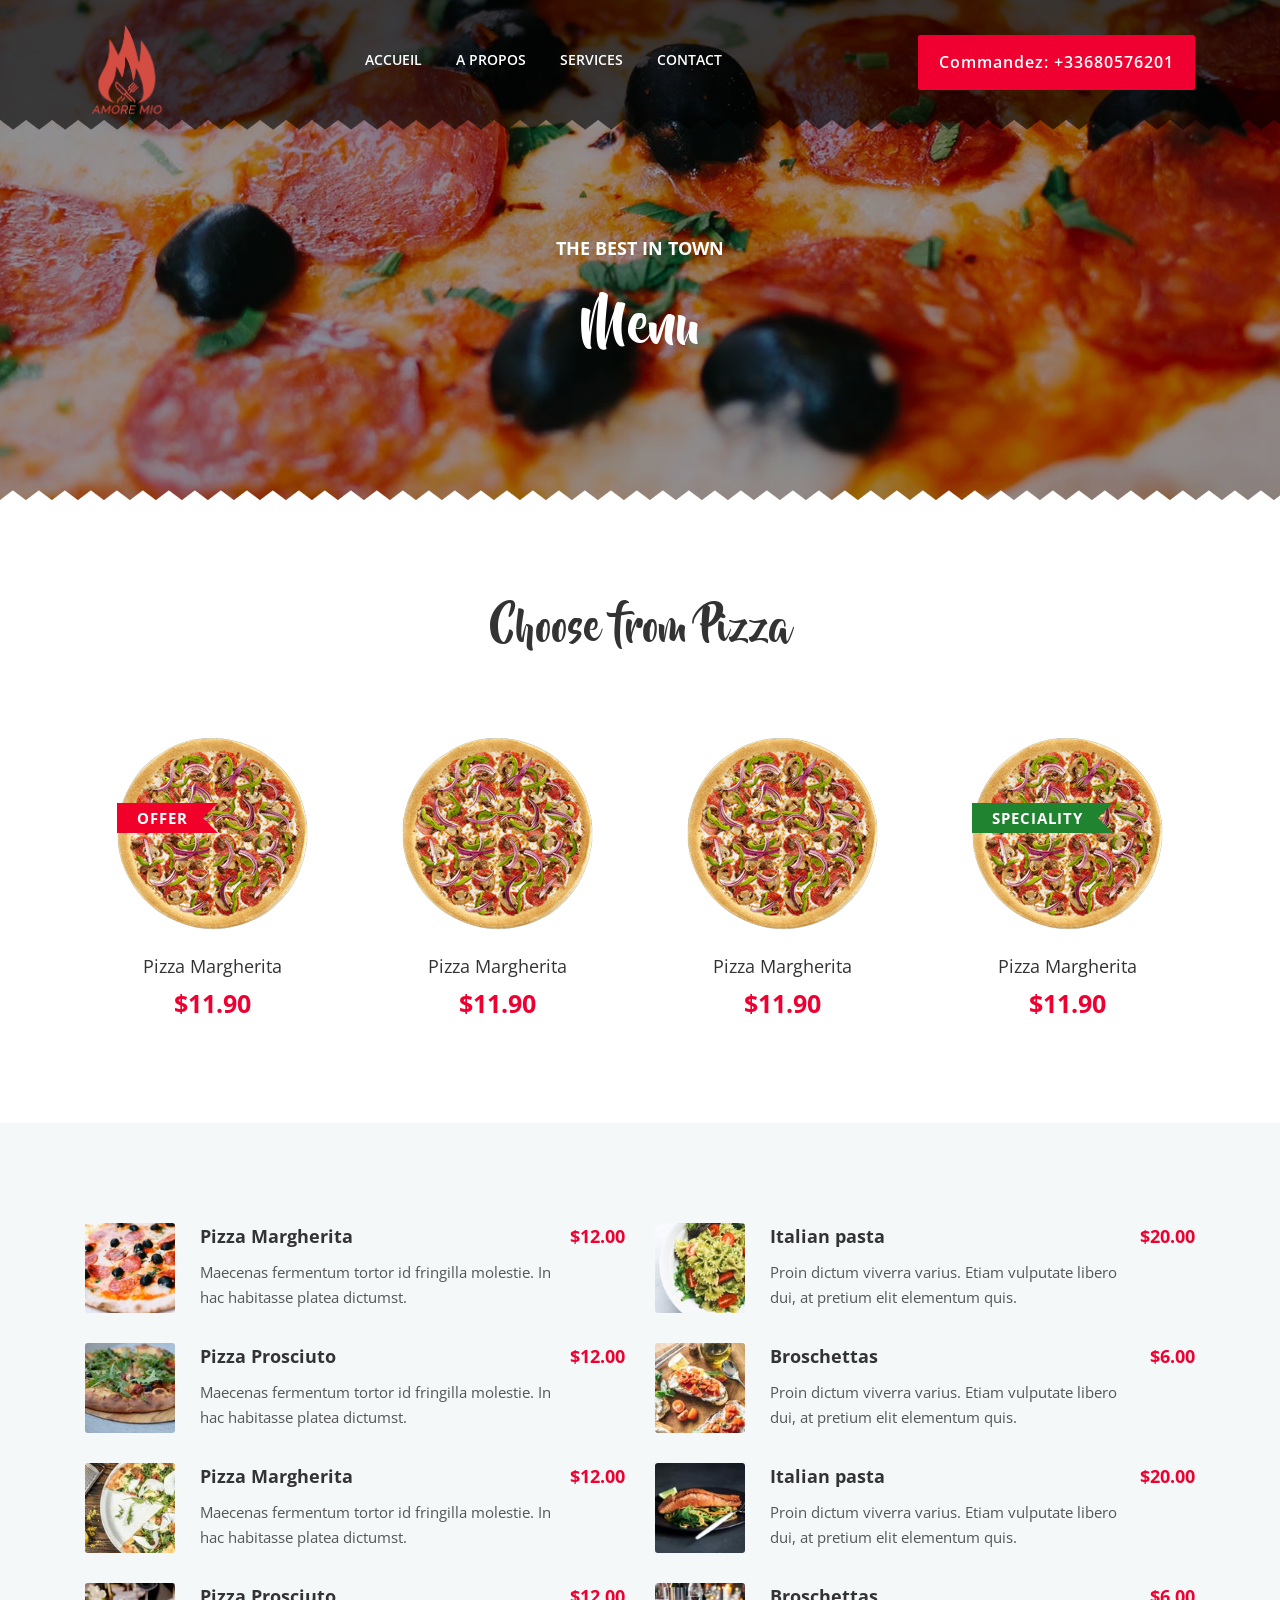
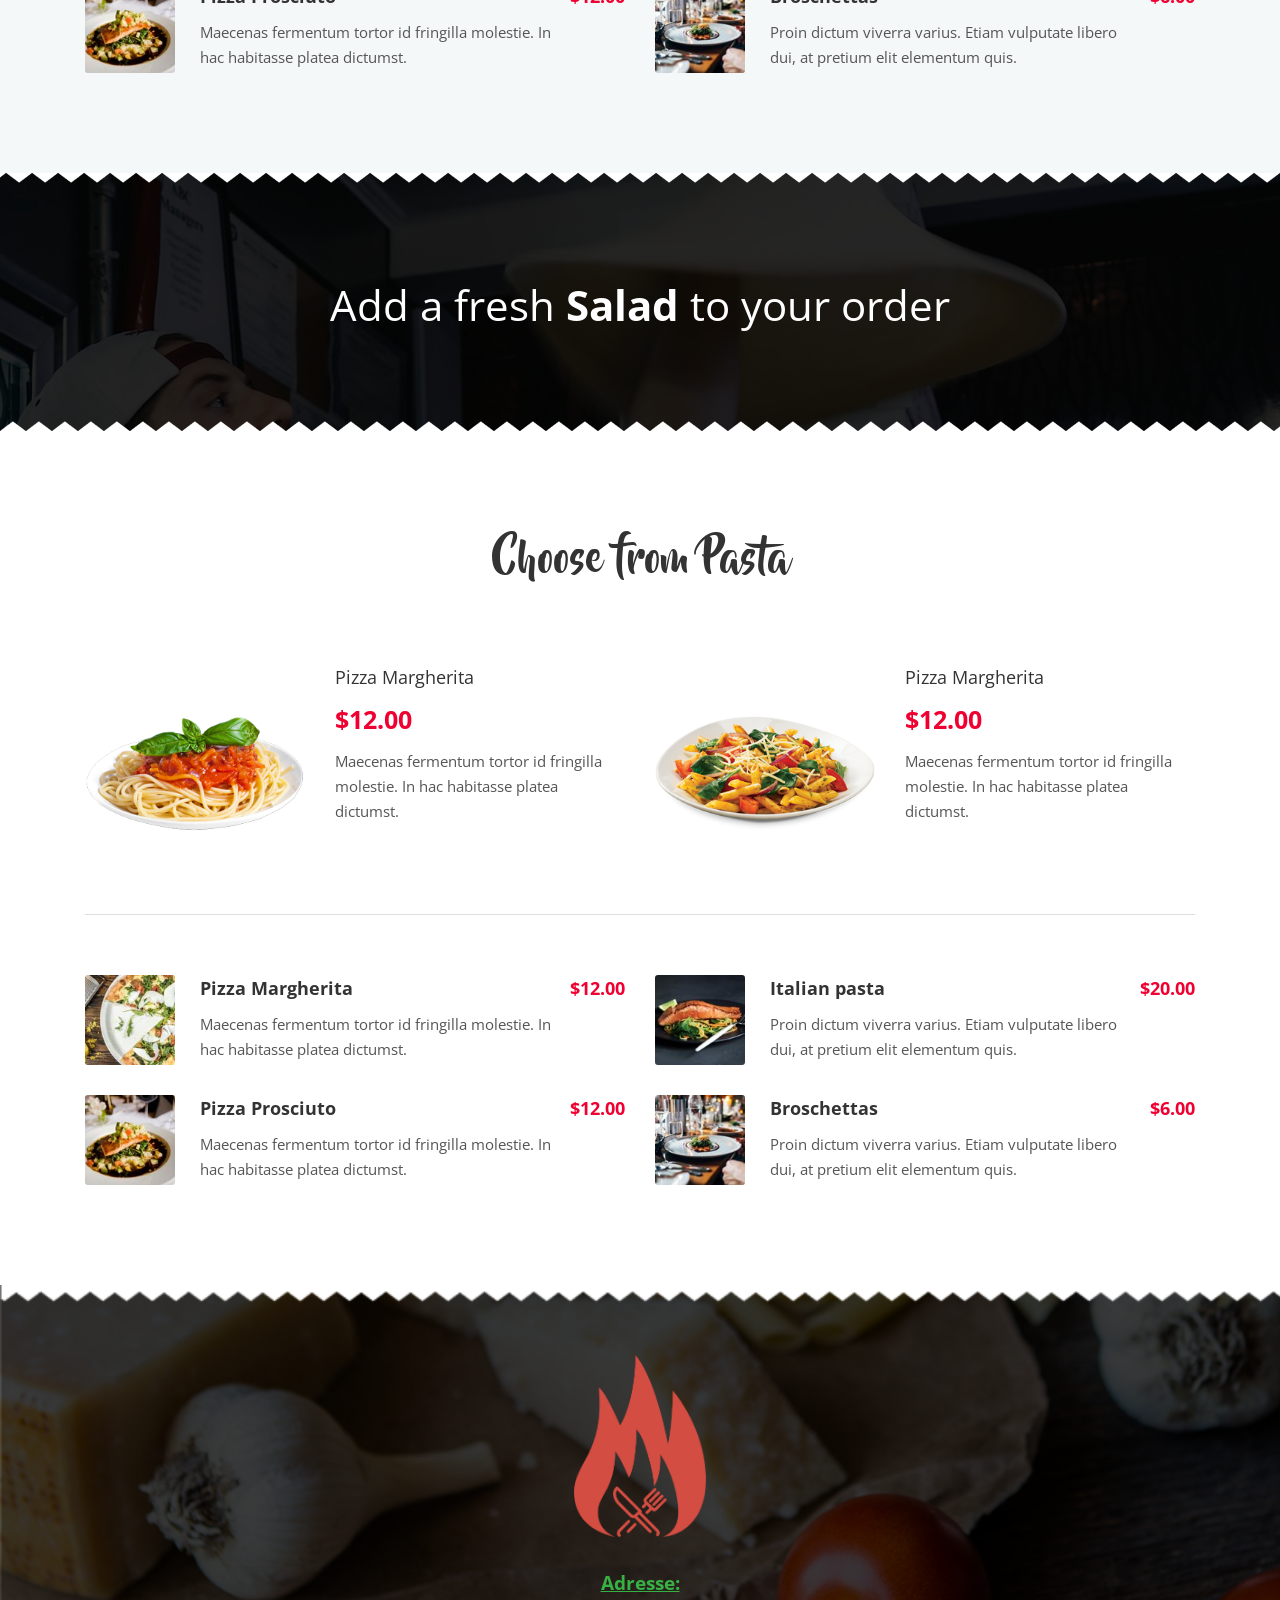
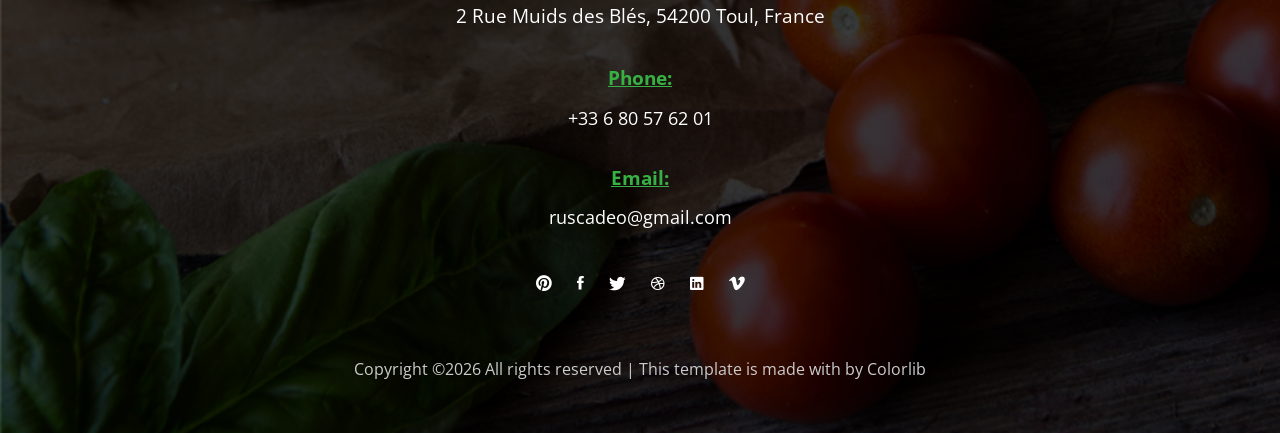
<file: 03_menu.html>
<!DOCTYPE html>
<html lang="en">
<head>
        <title>Luigi's</title>
        <meta http-equiv="X-UA-Compatible" content="IE=edge">
        <meta name="viewport" content="width=device-width, initial-scale=1">
        <meta charset="UTF-8">

        <!-- Font -->
        <link href="https://fonts.googleapis.com/css?family=Open+Sans:400,600" rel="stylesheet">
        <link rel="stylesheet" href="fonts/beyond_the_mountains-webfont.css" type="text/css"/>

        <!-- Stylesheets -->
        <link href="plugin-frameworks/bootstrap.min.css" rel="stylesheet">
        <link href="plugin-frameworks/swiper.css" rel="stylesheet">
        <link href="fonts/ionicons.css" rel="stylesheet">
        <link href="common/styles.css" rel="stylesheet">
</head>
<body>

<header>
        <div class="container">
                <a class="logo" href="#"><img src="images/full-logo.png" alt="Logo"></a>

                <div class="right-area">
                        <h6><a class="plr-20 color-white btn-fill-primary" href="tel:+33680576201">Commandez: +33680576201</a></h6>
                </div><!-- right-area -->

                <a class="menu-nav-icon" data-menu="#main-menu" href="#"><i class="ion-navicon"></i></a>

                <ul class="main-menu font-mountainsre" id="main-menu">
                        <li><a href="index.html">ACCUEIL</a></li>
                        <li><a href="02_about_us.html">A PROPOS</a></li>
                        <li><a href="03_menu.html">SERVICES</a></li>
                        <!--<li><a href="04_blog.html">NEWS</a></li>-->
                        <li><a href="05_contact.html">CONTACT</a></li>
                </ul>

                <div class="clearfix"></div>
        </div><!-- container -->
</header>


<section class="bg-5 h-500x main-slider pos-relative">
        <div class="triangle-up pos-bottom"></div>
        <div class="container h-100">
                <div class="dplay-tbl">
                        <div class="dplay-tbl-cell center-text color-white pt-90">
                                <h5><b>THE BEST IN TOWN</b></h5>
                                <h2 class="mt-30 mb-15">Menu</h2>
                        </div><!-- dplay-tbl-cell -->
                </div><!-- dplay-tbl -->
        </div><!-- container -->
</section>


<section class="story-area left-text center-sm-text">
        <div class="container">
                <div class="heading"><h3>Choose from Pizza</h3></div>
                <div class="row">
                        <div class="col-lg-3 col-md-4  col-sm-6 ">
                                <div class="center-text mb-30">
                                        <div class="ïmg-200x mlr-auto pos-relative">
                                                <h6 class="ribbon-cont color-white"><div class="ribbon primary"></div><b>OFFER</b></h6>
                                                <img src="images/seller-2-200x200.png" alt="">
                                        </div>
                                        <h5 class="mt-20">Pizza Margherita</h5>
                                        <h4 class="mt-5 color-primary"><b>$11.90</b></h4>
                                </div><!--text-center-->
                        </div><!-- col-md-3 -->

                        <div class="col-lg-3 col-md-4  col-sm-6 ">
                                <div class="center-text mb-30">
                                        <div class="ïmg-200x mlr-auto pos-relative"><img src="images/seller-2-200x200.png" alt=""></div>
                                        <h5 class="mt-20">Pizza Margherita</h5>
                                        <h4 class="mt-5 color-primary"><b>$11.90</b></h4>
                                </div><!--text-center-->
                        </div><!-- col-md-3 -->

                        <div class="col-lg-3 col-md-4  col-sm-6 ">
                                <div class="center-text mb-30">
                                        <div class="ïmg-200x mlr-auto pos-relative"><img src="images/seller-2-200x200.png" alt=""></div>
                                        <h5 class="mt-20">Pizza Margherita</h5>
                                        <h4 class="mt-5 color-primary"><b>$11.90</b></h4>
                                </div><!--text-center-->
                        </div><!-- col-md-3 -->

                        <div class="col-lg-3 col-md-4  col-sm-6 ">
                                <div class="center-text mb-30">
                                        <div class="ïmg-200x mlr-auto pos-relative">
                                                <h6  class="ribbon-cont color-white"><div class="ribbon secondary"></div><b>SPECIALITY</b></h6>
                                                <img src="images/seller-2-200x200.png" alt="">
                                        </div>
                                        <h5 class="mt-20">Pizza Margherita</h5>
                                        <h4 class="mt-5 color-primary"><b>$11.90</b></h4>
                                </div><!--text-center-->
                        </div><!-- col-md-3 -->
                </div><!-- row-->
        </div><!-- container -->
</section>

<section class="bg-lite-blue">
        <div class="container">
                <div class="row">

                        <div class="col-md-6">
                                <div class="sided-90x mb-30 ">
                                        <div class="s-left"><img class="br-3" src="images/menu-1-120x120.jpg" alt="Menu Image"></div><!--s-left-->
                                        <div class="s-right">
                                                <h5 class="mb-10"><b>Pizza Margherita</b><b class="color-primary float-right">$12.00</b></h5>
                                                <p class="pr-70">Maecenas fermentum tortor id fringilla molestie. In hac habitasse platea dictumst. </p>
                                        </div><!--s-right-->
                                </div><!-- sided-90x -->
                        </div><!-- food-menu -->

                        <div class="col-md-6">
                                <div class="sided-90x mb-30 ">
                                        <div class="s-left"><img class="br-3" src="images/menu-2-120x120.jpg" alt="Menu Image"></div><!--s-left-->
                                        <div class="s-right">
                                                <h5 class="mb-10"><b>Italian pasta</b><b class="color-primary float-right">$20.00</b></h5>
                                                <p class="pr-70">Proin dictum viverra varius. Etiam vulputate libero dui, at pretium elit elementum quis. </p>
                                        </div><!--s-right-->
                                </div><!-- sided-90x -->
                        </div><!-- food-menu -->

                        <div class="col-md-6">
                                <div class="sided-90x mb-30 ">
                                        <div class="s-left"><img class="br-3" src="images/menu-3-120x120.jpg" alt="Menu Image"></div><!--s-left-->
                                        <div class="s-right">
                                                <h5 class="mb-10"><b>Pizza Prosciuto</b><b class="color-primary float-right">$12.00</b></h5>
                                                <p class="pr-70">Maecenas fermentum tortor id fringilla molestie. In hac habitasse platea dictumst. </p>
                                        </div><!--s-right-->
                                </div><!-- sided-90x -->
                        </div><!-- food-menu -->

                        <div class="col-md-6">
                                <div class="sided-90x mb-30">
                                        <div class="s-left"><img class="br-3" src="images/menu-4-120x120.jpg" alt="Menu Image"></div><!--s-left-->
                                        <div class="s-right">
                                                <h5 class="mb-10"><b>Broschettas</b><b class="color-primary float-right">$6.00</b></h5>
                                                <p class="pr-70">Proin dictum viverra varius. Etiam vulputate libero dui, at pretium elit elementum quis. </p>
                                        </div><!--s-right-->
                                </div><!-- sided-90x -->
                        </div><!-- food-menu -->

                        <div class="col-md-6">
                                <div class="sided-90x mb-30">
                                        <div class="s-left"><img class="br-3" src="images/menu-5-120x120.jpg" alt="Menu Image"></div><!--s-left-->
                                        <div class="s-right">
                                                <h5 class="mb-10"><b>Pizza Margherita</b><b class="color-primary float-right">$12.00</b></h5>
                                                <p class="pr-70">Maecenas fermentum tortor id fringilla molestie. In hac habitasse platea dictumst. </p>
                                        </div><!--s-right-->
                                </div><!-- sided-90x -->
                        </div><!-- food-menu -->

                        <div class="col-md-6">
                                <div class="sided-90x mb-30 ">
                                        <div class="s-left"><img class="br-3" src="images/menu-6-120x120.jpg" alt="Menu Image"></div><!--s-left-->
                                        <div class="s-right">
                                                <h5 class="mb-10"><b>Italian pasta</b><b class="color-primary float-right">$20.00</b></h5>
                                                <p class="pr-70">Proin dictum viverra varius. Etiam vulputate libero dui, at pretium elit elementum quis. </p>
                                        </div><!--s-right-->
                                </div><!-- sided-90x -->
                        </div><!-- food-menu -->

                        <div class="col-md-6">
                                <div class="sided-90x mb-30">
                                        <div class="s-left"><img class="br-3" src="images/menu-7-120x120.jpg"  alt="Menu Image"></div><!--s-left-->
                                        <div class="s-right">
                                                <h5 class="mb-10"><b>Pizza Prosciuto</b><b class="color-primary float-right">$12.00</b></h5>
                                                <p class="pr-70">Maecenas fermentum tortor id fringilla  molestie. In hac habitasse platea dictumst. </p>
                                        </div><!--s-right-->
                                </div><!-- sided-90x -->
                        </div><!-- food-menu -->

                        <div class="col-md-6">
                                <div class="sided-90x mb-30 ">
                                        <div class="s-left"><img class="br-3" src="images/menu-8-120x120.jpg" alt="Menu Image"></div><!--s-left-->
                                        <div class="s-right">
                                                <h5 class="mb-10"><b>Broschettas</b><b class="color-primary float-right">$6.00</b></h5>
                                                <p class="pr-70">Proin dictum viverra varius. Etiam vulputate libero dui, at pretium elit elementum quis. </p>
                                        </div><!--s-right-->
                                </div><!-- sided-90x -->
                        </div><!-- food-menu -->
                </div><!-- row -->
        </div><!-- container -->
</section>


<section class="story-area bg-seller color-white pos-relative">
        <div class="pos-bottom triangle-up"></div>
        <div class="pos-top triangle-bottom"></div>
        <div class="container">
                <h4 class="font-30 font-sm-20  center-text mb-25">Add a fresh <b>Salad</b> to your order</h4>
        </div><!-- container -->
</section>


<section>
        <div class="container">
                <div class="heading mb-sm-10"><h3>Choose from Pasta</h3></div>
                <div class="row">
                        <div class="col-md-12 col-lg-6">
                                <div class="sided-220x responsive mb-30 left-text center-sm-text">
                                        <div class="s-left mlr-sm-auto"><img  src="images/pasta-1-300x300.png" alt="Menu Image"></div>
                                        <div class="s-right">
                                                <h5>Pizza Margherita</h5>
                                                <h4 class="mtb-10"><b class="color-primary">$12.00</b></h4>
                                                <p>Maecenas fermentum tortor id fringilla molestie. In hac habitasse platea dictumst. </p>
                                        </div><!--s-right-->
                                </div><!-- sided-90x -->
                        </div><!-- col-md-6 -->

                        <div class="col-md-12 col-lg-6">
                                <div class="sided-220x responsive mb-30 left-text center-sm-text">
                                        <div class="s-left mlr-sm-auto"><img  src="images/pasta-2-300x300.png" alt="Menu Image"></div>
                                        <div class="s-right">
                                                <h5>Pizza Margherita</h5>
                                                <h4 class="mtb-10"><b class="color-primary">$12.00</b></h4>
                                                <p>Maecenas fermentum tortor id fringilla molestie. In hac habitasse platea dictumst. </p>
                                        </div><!--s-right-->
                                </div><!-- sided-90x -->
                        </div><!--col-md-6 -->
                </div><!-- row-->

                <div class="brder-t-light mt-sm-10 mb-60 mb-sm-40"></div>

                <div class="row">
                        <div class="col-md-6">
                                <div class="sided-90x mb-30">
                                        <div class="s-left"><img class="br-3" src="images/menu-5-120x120.jpg" alt="Menu Image"></div><!--s-left-->
                                        <div class="s-right">
                                                <h5 class="mb-10"><b>Pizza Margherita</b><b class="color-primary float-right">$12.00</b></h5>
                                                <p class="pr-70">Maecenas fermentum tortor id fringilla molestie. In hac habitasse platea dictumst. </p>
                                        </div><!--s-right-->
                                </div><!-- sided-90x -->
                        </div><!-- food-menu -->

                        <div class="col-md-6">
                                <div class="sided-90x mb-30 ">
                                        <div class="s-left"><img class="br-3" src="images/menu-6-120x120.jpg" alt="Menu Image"></div><!--s-left-->
                                        <div class="s-right">
                                                <h5 class="mb-10"><b>Italian pasta</b><b class="color-primary float-right">$20.00</b></h5>
                                                <p class="pr-70">Proin dictum viverra varius. Etiam vulputate libero dui, at pretium elit elementum quis. </p>
                                        </div><!--s-right-->
                                </div><!-- sided-90x -->
                        </div><!-- food-menu -->

                        <div class="col-md-6">
                                <div class="sided-90x mb-30">
                                        <div class="s-left"><img class="br-3" src="images/menu-7-120x120.jpg"  alt="Menu Image"></div><!--s-left-->
                                        <div class="s-right">
                                                <h5 class="mb-10"><b>Pizza Prosciuto</b><b class="color-primary float-right">$12.00</b></h5>
                                                <p class="pr-70">Maecenas fermentum tortor id fringilla  molestie. In hac habitasse platea dictumst. </p>
                                        </div><!--s-right-->
                                </div><!-- sided-90x -->
                        </div><!-- food-menu -->

                        <div class="col-md-6">
                                <div class="sided-90x mb-30 ">
                                        <div class="s-left"><img class="br-3" src="images/menu-8-120x120.jpg" alt="Menu Image"></div><!--s-left-->
                                        <div class="s-right">
                                                <h5 class="mb-10"><b>Broschettas</b><b class="color-primary float-right">$6.00</b></h5>
                                                <p class="pr-70">Proin dictum viverra varius. Etiam vulputate libero dui, at pretium elit elementum quis. </p>
                                        </div><!--s-right-->
                                </div><!-- sided-90x -->
                        </div><!-- food-menu -->
                </div><!-- row -->
        </div><!-- container -->
</section>


<footer class="pb-50  pt-70 pos-relative footer-bg-1">

        <div class="container-fluid">
                <a href="index.html"><img id="footerlogo" src="images/logo.png" alt="Logo"></a>

                <div class="pt-30">
                        <p class="underline-secondary"><b>Adresse:</b></p>
                        <p>2 Rue Muids des Blés, 54200 Toul, France </p>
                </div>

                <div class="pt-30">
                        <p class="underline-secondary mb-10"><b>Phone:</b></p>
                        <a href="tel:+53 345 7953 32453 ">+33 6 80 57 62 01 </a>
                </div>

                <div class="pt-30">
                        <p class="underline-secondary mb-10"><b>Email:</b></p>
                        <a href="mailto:yourmail@gmail.com"> ruscadeo@gmail.com</a>
                </div>

                <ul class="icon mt-30">
                        <li><a href="#"><i class="ion-social-pinterest"></i></a></li>
                        <li><a href="#"><i class="ion-social-facebook"></i></a></li>
                        <li><a href="#"><i class="ion-social-twitter"></i></a></li>
                        <li><a href="#"><i class="ion-social-dribbble-outline"></i></a></li>
                        <li><a href="#"><i class="ion-social-linkedin"></i></a></li>
                        <li><a href="#"><i class="ion-social-vimeo"></i></a></li>
                </ul>

                <p class="color-light font-9 mt-50 mt-sm-30"><!-- Link back to Colorlib can't be removed. Template is licensed under CC BY 3.0. -->
Copyright &copy;<script>document.write(new Date().getFullYear());</script> All rights reserved | This template is made with <i class="fa fa-heart-o" aria-hidden="true"></i> by <a href="https://colorlib.com" target="_blank">Colorlib</a>
<!-- Link back to Colorlib can't be removed. Template is licensed under CC BY 3.0. --></p>
        </div><!-- container -->
</footer>

<!-- SCIPTS -->
<script src="plugin-frameworks/jquery-3.2.1.min.js"></script>
<script src="plugin-frameworks/bootstrap.min.js"></script>
<script src="plugin-frameworks/swiper.js"></script>
<script src="common/scripts.js"></script>
</body>
</html>
</file>
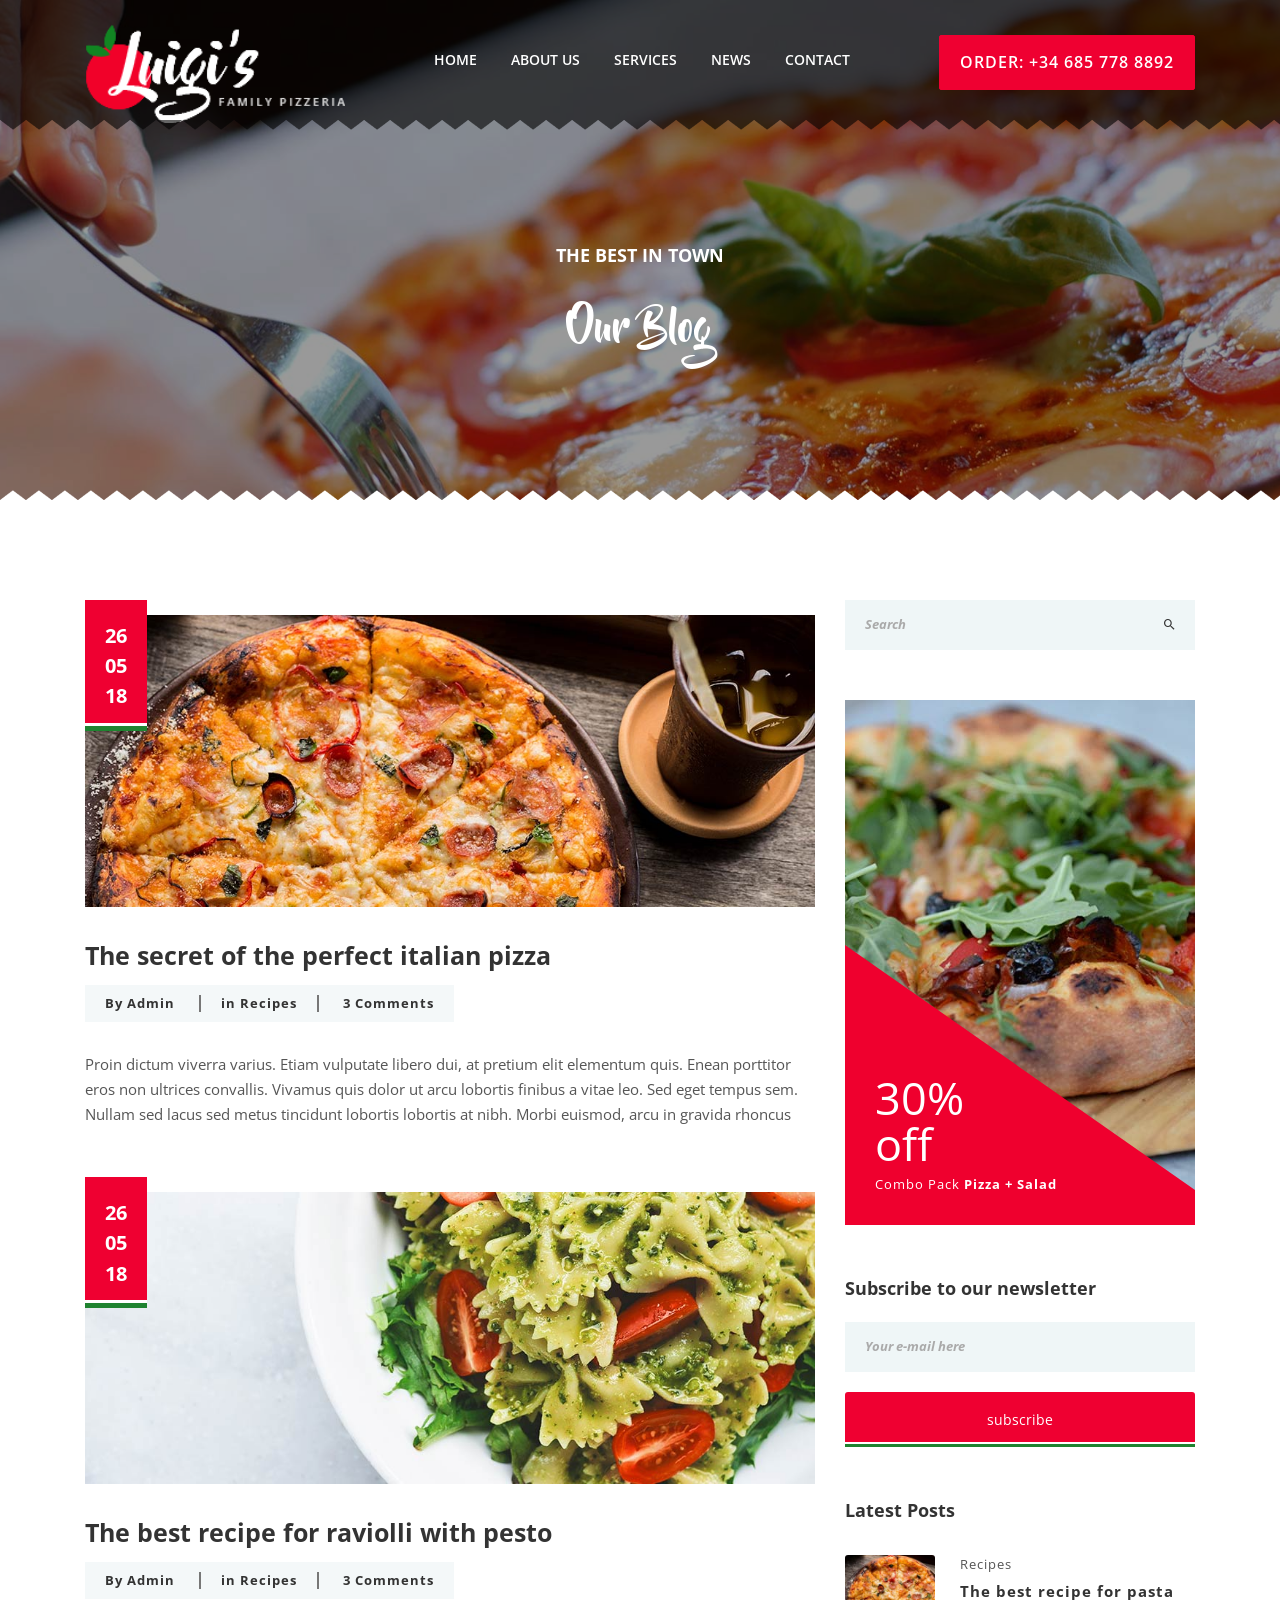
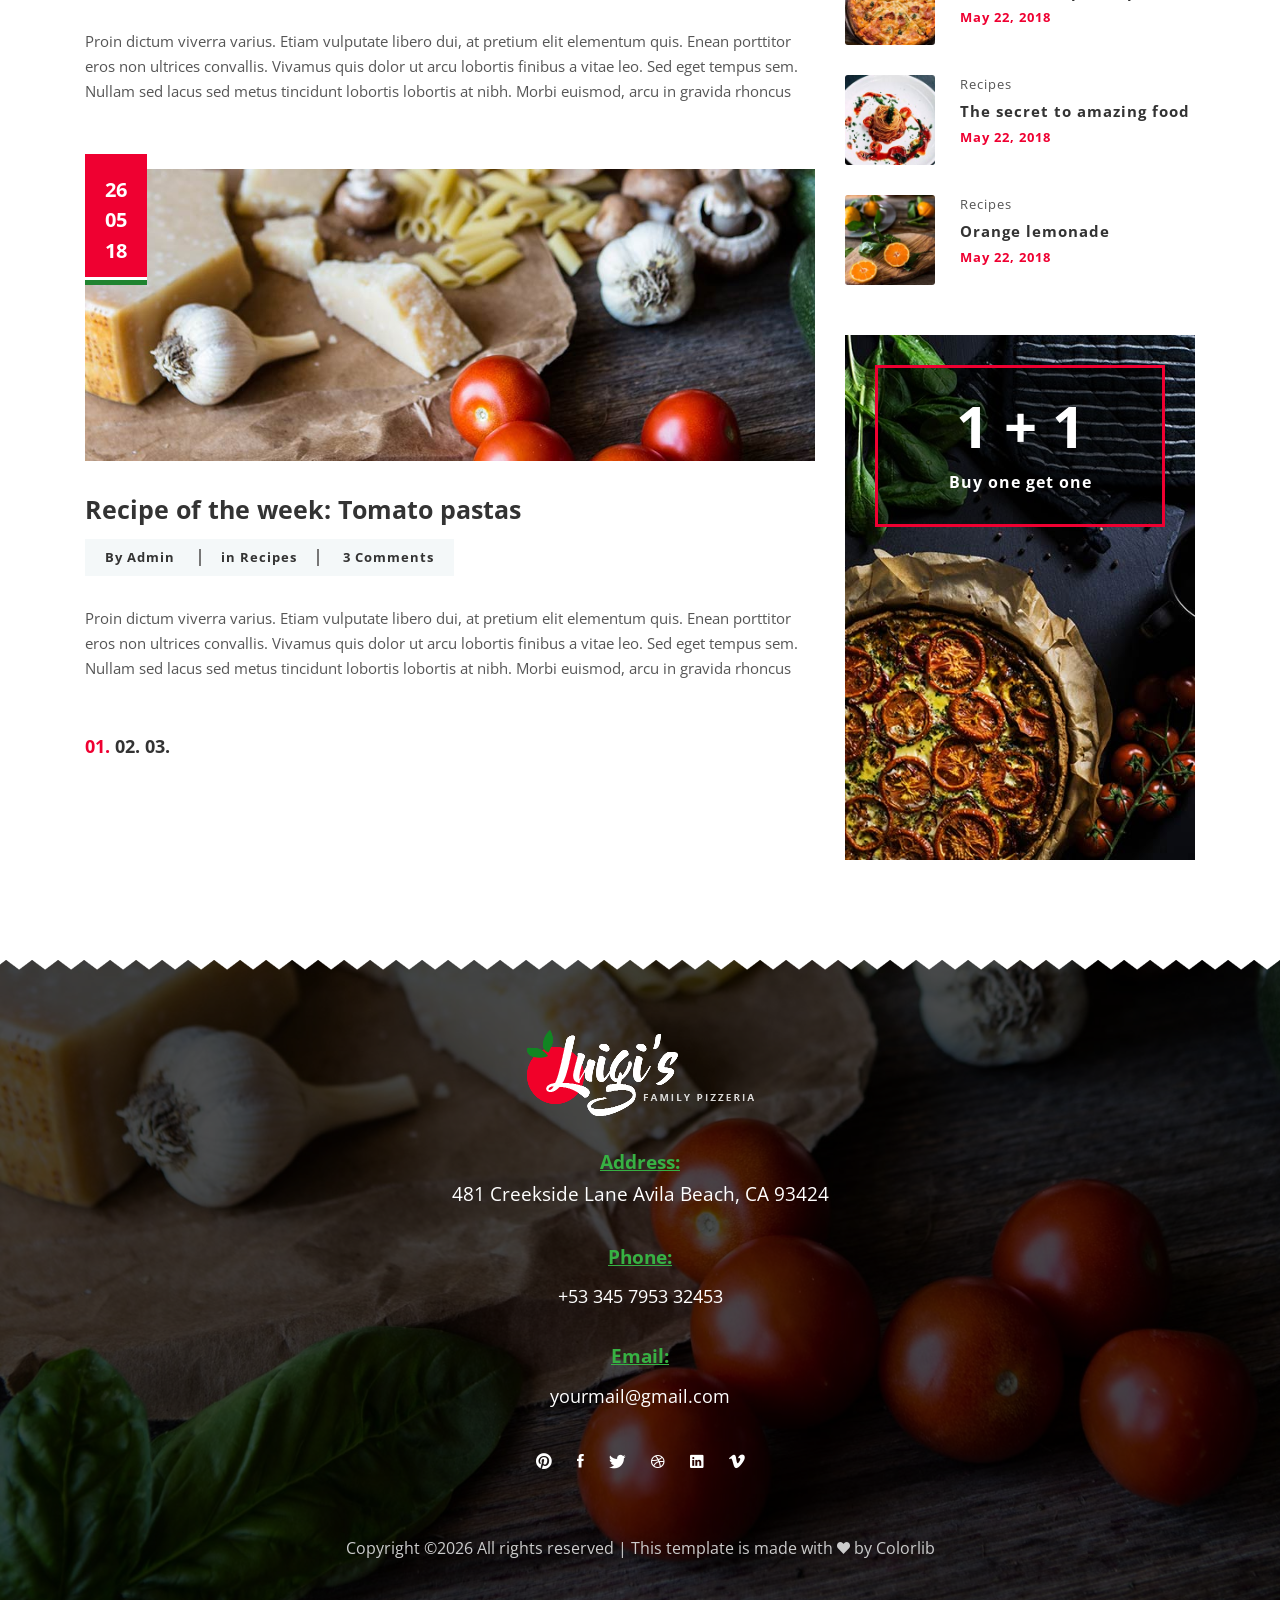
<file: 04_blog.html>
<!DOCTYPE HTML>
<html lang="en">
<head>
        <title>Luigi's</title>
        <meta http-equiv="X-UA-Compatible" content="IE=edge">
        <meta name="viewport" content="width=device-width, initial-scale=1">
        <meta charset="UTF-8">

        <!-- Font -->
        <link href="https://fonts.googleapis.com/css?family=Open+Sans:400,600" rel="stylesheet">
        <link rel="stylesheet" href="fonts/beyond_the_mountains-webfont.css" type="text/css"/>

        <!-- Stylesheets -->
        <link href="plugin-frameworks/bootstrap.min.css" rel="stylesheet">
        <link href="plugin-frameworks/swiper.css" rel="stylesheet">
        <link href="fonts/ionicons.css" rel="stylesheet">
        <link href="common/styles.css" rel="stylesheet">

</head>
<body>

<header>
        <div class="container">
                <a class="logo" href="#"><img src="images/logo-white.png" alt="Logo"></a>

                <div class="right-area">
                        <h6><a class="plr-20 color-white btn-fill-primary" href="#">ORDER: +34 685 778 8892</a></h6>
                </div><!-- right-area -->

                <a class="menu-nav-icon" data-menu="#main-menu" href="#"><i class="ion-navicon"></i></a>

                <ul class="main-menu font-mountainsre" id="main-menu">
                        <li><a href="index.html">HOME</a></li>
                        <li><a href="02_about_us.html">ABOUT US</a></li>
                        <li><a href="03_menu.html">SERVICES</a></li>
                        <li><a href="04_blog.html">NEWS</a></li>
                        <li><a href="05_contact.html">CONTACT</a></li>
                </ul>

                <div class="clearfix"></div>
        </div><!-- container -->
</header>


<section class="bg-7 h-500x main-slider pos-relative">
        <div class="triangle-up pos-bottom"></div>
        <div class="container h-100">
                <div class="dplay-tbl">
                        <div class="dplay-tbl-cell center-text color-white pt-90">
                                <h5><b>THE BEST IN TOWN</b></h5>
                                <h3 class="mt-30 mb-15">Our Blog</h3>
                        </div><!-- dplay-tbl-cell -->
                </div><!-- dplay-tbl -->
        </div><!-- container -->
</section>


<section class="story-area left-text center-sm-text">
        <div class="container">
                <div class="row">
                        <div class="col-md-7 col-lg-8">

                                <div class="mb-50 mb-sm-30">
                                        <div class="pos-relative mb-30 pt-15">
                                                <div class="font-8 abs-tl p-20 bg-primary color-white">
                                                        <h4><b>26</b></h4>
                                                        <h4><b>05</b></h4>
                                                        <h4><b>18</b></h4>
                                                        <div class="brdr-style-1"></div>
                                                </div>
                                                <img src="images/blog-1-1000x400.jpg" alt="">
                                        </div>
                                        <h4><a href="#"><b>The secret of the perfect italian pizza</b></a></h4>
                                        <h6 class="mt-10 bg-lite-blue dplay-inl-block">
                                                <a class="plr-20 mtb-10" href="#"><b>By Admin</b></a>
                                                <a class="plr-20 mtb-10 brder-lr-lite-black-2" href="#"><b>in Recipes</b></a>
                                                <a class="plr-20 mtb-10" href="#"><b>3 Comments</b></a>
                                        </h6>
                                        <p class="mt-30">Proin dictum viverra varius. Etiam vulputate libero dui, at pretium elit
                                                elementum quis. Enean porttitor eros non ultrices convallis. Vivamus quis dolor ut arcu lobortis finibus a vitae leo.
                                                Sed eget tempus sem. Nullam sed lacus sed metus tincidunt lobortis lobortis at nibh. Morbi euismod, arcu in gravida rhoncus</p>
                                </div><!--mb-30-->

                                <div class="mb-50 mb-sm-30">
                                        <div class="pos-relative mb-30 pt-15">
                                                <div class="font-8 abs-tl p-20 bg-primary color-white">
                                                        <h4><b>26</b></h4>
                                                        <h4><b>05</b></h4>
                                                        <h4><b>18</b></h4>
                                                        <div class="brdr-style-1"></div>
                                                </div>
                                                <img src="images/blog-2-1000x400.jpg" alt="">
                                        </div>
                                        <h4><a href="#"><b>The best recipe for raviolli with pesto</b></a></h4>
                                        <h6 class="mt-10 bg-lite-blue dplay-inl-block">
                                                <a class="plr-20 mtb-10" href="#"><b>By Admin</b></a>
                                                <a class="plr-20 mtb-10 brder-lr-lite-black-2" href="#"><b>in Recipes</b></a>
                                                <a class="plr-20 mtb-10" href="#"><b>3 Comments</b></a>
                                        </h6>
                                        <p class="mt-30">Proin dictum viverra varius. Etiam vulputate libero dui, at pretium elit
                                                elementum quis. Enean porttitor eros non ultrices convallis. Vivamus quis dolor ut arcu lobortis finibus a vitae leo.
                                                Sed eget tempus sem. Nullam sed lacus sed metus tincidunt lobortis lobortis at nibh. Morbi euismod, arcu in gravida rhoncus</p>
                                </div><!--mb-30-->

                                <div class="mb-50 mb-sm-30">
                                        <div class="pos-relative mb-30 pt-15">
                                                <div class="font-8 abs-tl p-20 bg-primary color-white">
                                                        <h4><b>26</b></h4>
                                                        <h4><b>05</b></h4>
                                                        <h4><b>18</b></h4>
                                                        <div class="brdr-style-1"></div>
                                                </div>
                                                <img src="images/blog-3-1000x400.jpg" alt="">
                                        </div>
                                        <h4><a href="#"><b>Recipe of the week: Tomato pastas</b></a></h4>
                                        <h6 class="mt-10 bg-lite-blue dplay-inl-block">
                                                <a class="plr-20 mtb-10" href="#"><b>By Admin</b></a>
                                                <a class="plr-20 mtb-10 brder-lr-lite-black-2" href="#"><b>in Recipes</b></a>
                                                <a class="plr-20 mtb-10" href="#"><b>3 Comments</b></a>
                                        </h6>
                                        <p class="mt-30">Proin dictum viverra varius. Etiam vulputate libero dui, at pretium elit
                                                elementum quis. Enean porttitor eros non ultrices convallis. Vivamus quis dolor ut arcu lobortis finibus a vitae leo.
                                                Sed eget tempus sem. Nullam sed lacus sed metus tincidunt lobortis lobortis at nibh. Morbi euismod, arcu in gravida rhoncus</p>
                                </div><!--mb-30-->

                                <ul class="font-14 mb-30">
                                        <li class="color-primary"><a href="#"><b> 01.</b></a></li>
                                        <li><a href="#"><b> 02.</b></a></li>
                                        <li><a href="#"><b> 03.</b></a></li>
                                </ul>
                        </div><!--col-md-8-->

                        <div class="col-md-5 col-lg-4">
                                <div class="mx-w-400x mlr-auto">
                                        <form class="mb-50 mb-sm-30 mt-sm-30 placeholder-1 form-style-1 pos-relative">
                                                <input class="pr-50" type="text" placeholder="Search">
                                                <button class="abs-tbr plr-20" type="submit"><i class="ion-android-search"></i></button>
                                        </form>

                                        <div class="mb-50 mb-sm-30 pos-relative oflow-hidden">
                                                <div class="bg-trinagle-primary"></div>
                                                <img src="images/sidebar-1-400x600.jpg" alt="">
                                                <div class="abs-bl font-18 color-white p-30 z-1">
                                                        <h4 class="lh-1">30%</h4>
                                                        <h4 class="lh-1">off</h4>
                                                        <h6 class="font-5 mt-10">Combo Pack <b>Pizza + Salad</b></h6>
                                                </div>
                                        </div><!--mb-50-->

                                        <div class="mb-50 mb-sm-30">
                                                <h5 class="left-text"><b>Subscribe to our newsletter</b></h5>
                                                <form class="placeholder-1 form-style-1 pos-relative">
                                                        <input class="mtb-20" type="text" placeholder="Your e-mail here">
                                                        <button class="w-100 btn-primaryc" type="submit">subscribe</button>
                                                </form>
                                        </div><!--mb-50-->

                                        <div class="mb-50 mb-sm-30">
                                                <h5 class="mb-30 left-text"><b>Latest Posts</b></h5>
                                                <div class="sided-90x mb-30 ">
                                                        <div class="s-left"><img class="br-3" src="images/sidebar-3-200x200.jpg" alt="Menu Image"></div>
                                                        <div class="s-right left-text">
                                                                <h6 class="color-semi-black">Recipes</h6>
                                                                <h6 class="font-11 mtb-5"><b>The best recipe for pasta</b></h6>
                                                                <h6 class="color-primary"><b>May  22, 2018</b></h6>
                                                        </div><!--s-right-->
                                                </div><!-- sided-90x -->

                                                <div class="sided-90x mb-30 ">
                                                        <div class="s-left"><img class="br-3" src="images/sidebar-4-200x200.jpg" alt="Menu Image"></div>
                                                        <div class="s-right left-text">
                                                                <h6 class="color-semi-black">Recipes</h6>
                                                                <h6 class="font-11 mtb-5"><b>The secret to amazing food</b></h6>
                                                                <h6 class="color-primary"><b>May  22, 2018</b></h6>
                                                        </div><!--s-right-->
                                                </div><!-- sided-90x -->

                                                <div class="sided-90x mb-30 ">
                                                        <div class="s-left"><img class="br-3" src="images/sidebar-5-200x200.jpg" alt="Menu Image"></div>
                                                        <div class="s-right left-text">
                                                                <h6 class="color-semi-black">Recipes</h6>
                                                                <h6 class="font-11 mtb-5"><b>Orange lemonade </b></h6>
                                                                <h6 class="color-primary"><b>May  22, 2018</b></h6>
                                                        </div><!--s-right-->
                                                </div><!-- sided-90x -->
                                        </div><!--mb-50-->

                                        <div class="mb-30 pos-relative">
                                                <img src="images/sidebar-2-400x600.jpg" alt="">
                                                <div class="font-23  ptb-15 abs-tlr-30 color-white center-text brdr-primary-3">
                                                        <div class="abs-tblr bg-black opacty-6 z--1"></div>
                                                        <h4><b>1 + 1</b></h4>
                                                        <h6 class="font-5 pb-15"><b>Buy one get one</b></h6>
                                                </div>
                                        </div><!--mb-50-->

                                </div><!--mx-w-500x-->
                        </div><!--col-md-4-->
                </div><!-- row -->
        </div><!-- container -->
</section>

<footer class="pb-50  pt-70 pos-relative">
        <div class="pos-top triangle-bottom"></div>
        <div class="container-fluid">
                <a href="index.html"><img src="images/logo-white.png" alt="Logo"></a>

                <div class="pt-30">
                        <p class="underline-secondary"><b>Address:</b></p>
                        <p>481 Creekside Lane Avila Beach, CA 93424 </p>
                </div>

                <div class="pt-30">
                        <p class="underline-secondary mb-10"><b>Phone:</b></p>
                        <a href="tel:+53 345 7953 32453 ">+53 345 7953 32453 </a>
                </div>

                <div class="pt-30">
                        <p class="underline-secondary mb-10"><b>Email:</b></p>
                        <a href="mailto:yourmail@gmail.com"> yourmail@gmail.com</a>
                </div>

                <ul class="icon mt-30">
                        <li><a href="#"><i class="ion-social-pinterest"></i></a></li>
                        <li><a href="#"><i class="ion-social-facebook"></i></a></li>
                        <li><a href="#"><i class="ion-social-twitter"></i></a></li>
                        <li><a href="#"><i class="ion-social-dribbble-outline"></i></a></li>
                        <li><a href="#"><i class="ion-social-linkedin"></i></a></li>
                        <li><a href="#"><i class="ion-social-vimeo"></i></a></li>
                </ul>

                <p class="color-light font-9 mt-50 mt-sm-30"><!-- Link back to Colorlib can't be removed. Template is licensed under CC BY 3.0. -->
Copyright &copy;<script>document.write(new Date().getFullYear());</script> All rights reserved | This template is made with <i class="ion-heart" aria-hidden="true"></i> by <a href="https://colorlib.com" target="_blank">Colorlib</a>
<!-- Link back to Colorlib can't be removed. Template is licensed under CC BY 3.0. --></p>
        </div><!-- container -->
</footer>

<!-- SCIPTS -->
<script src="plugin-frameworks/jquery-3.2.1.min.js"></script>
<script src="plugin-frameworks/bootstrap.min.js"></script>
<script src="plugin-frameworks/swiper.js"></script>
<script src="common/scripts.js"></script>

</body>
</html>
</file>
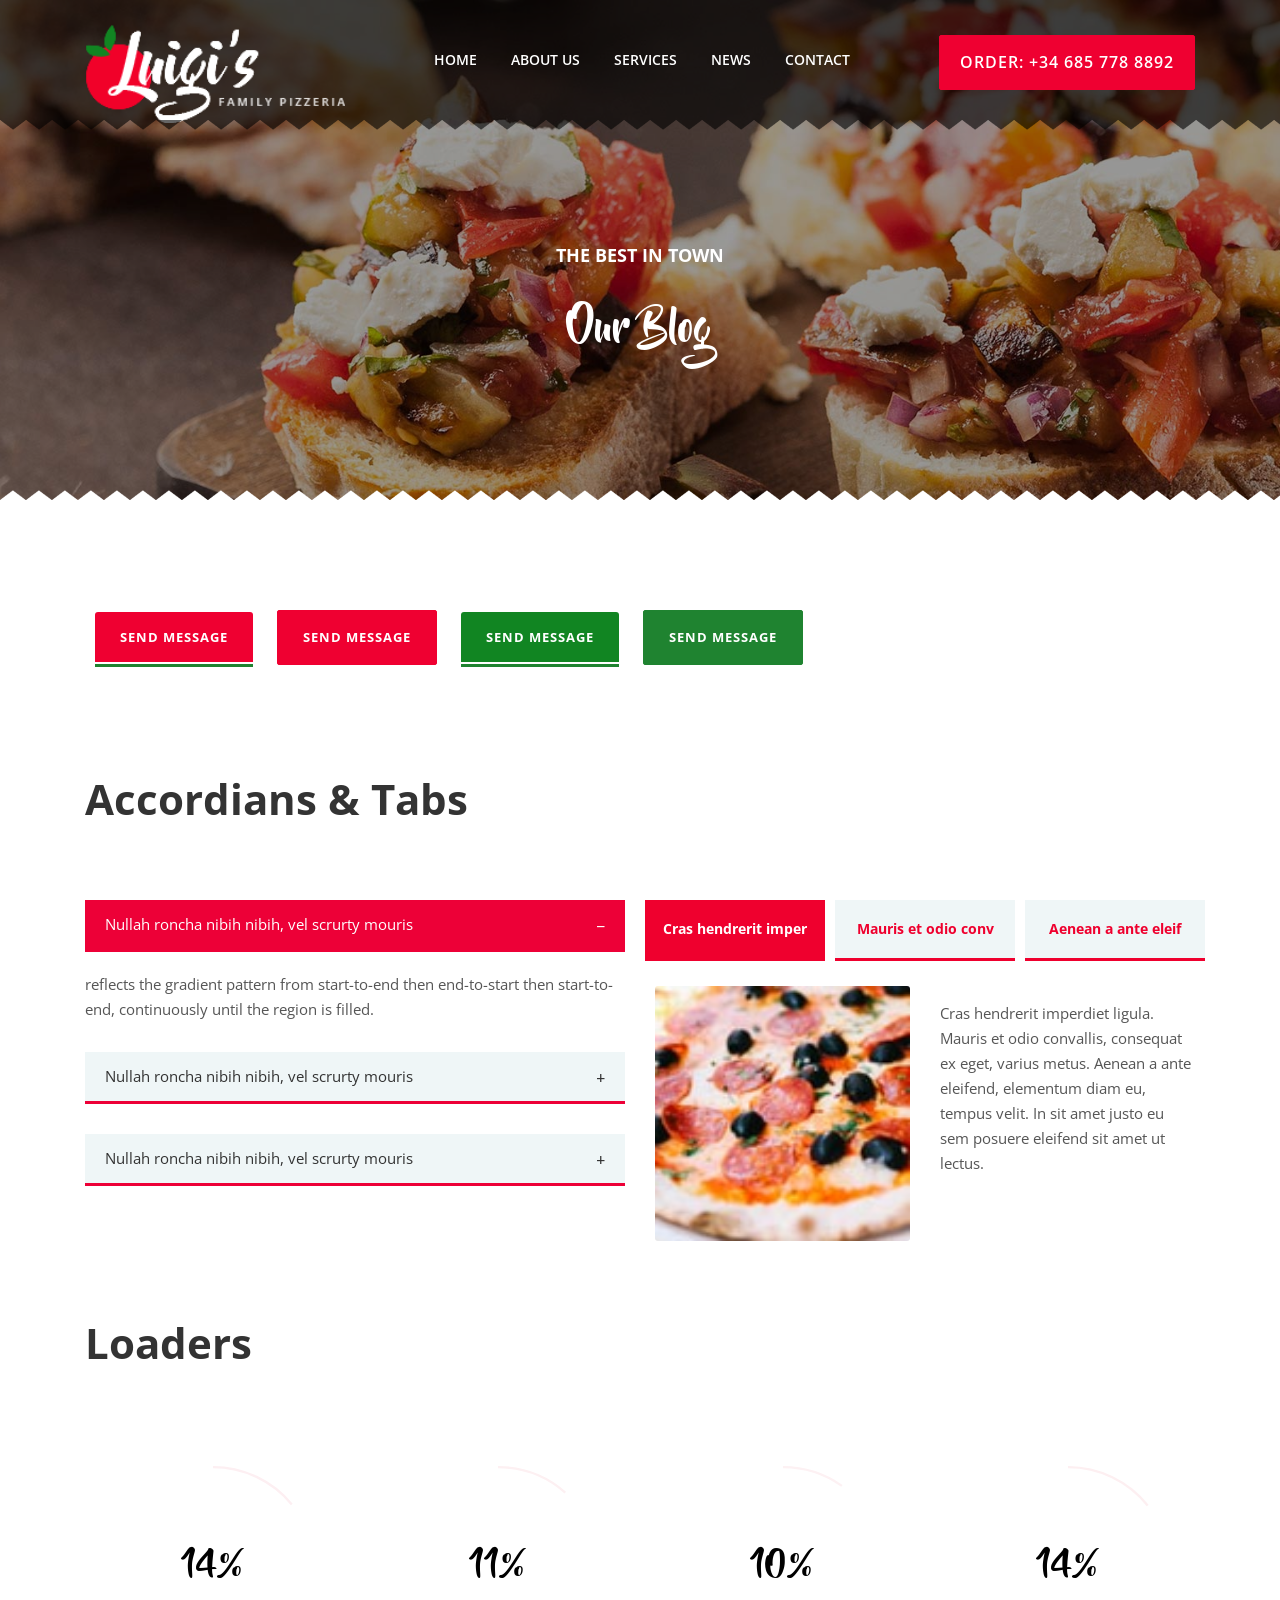
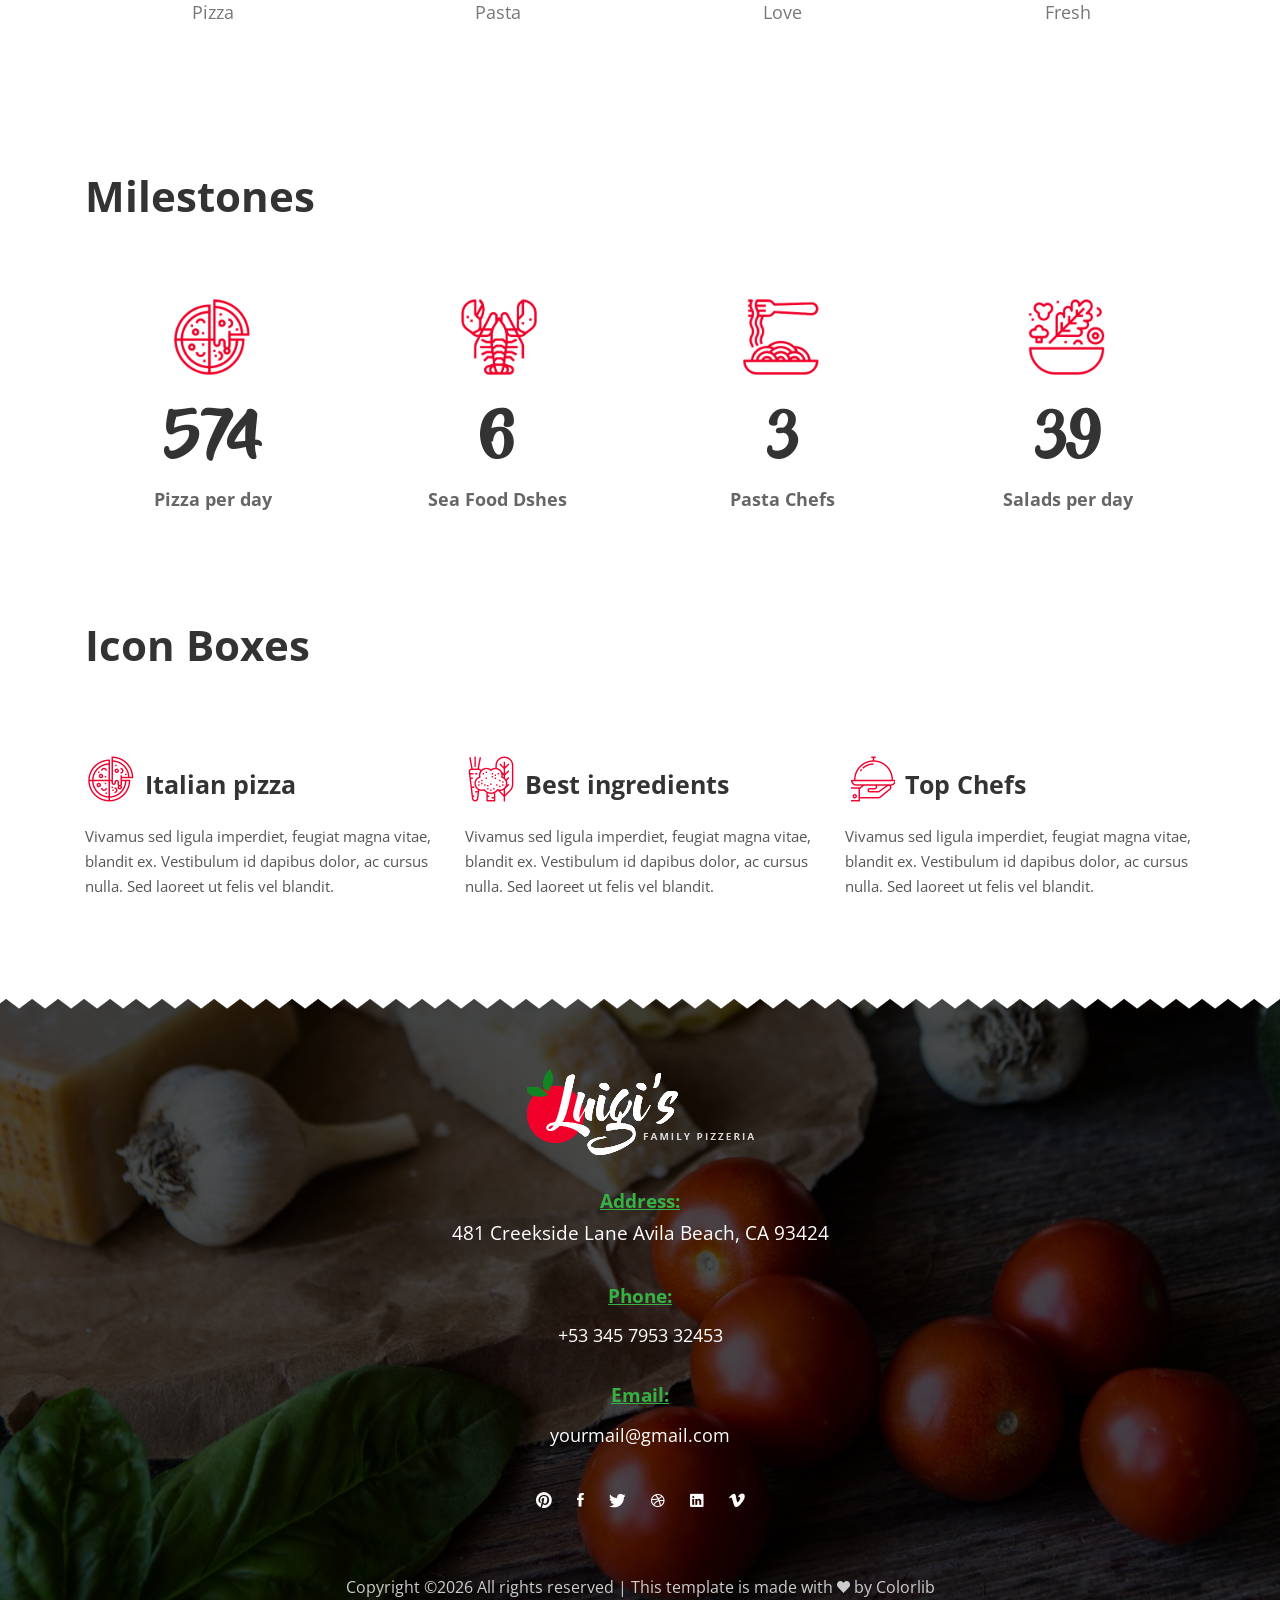
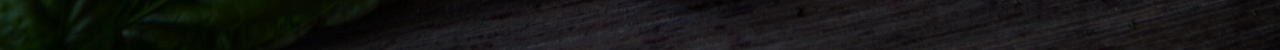
<file: 06_elements.html>
<!DOCTYPE HTML>
<html lang="en">
<head>
        <title>Luigi's</title>
        <meta http-equiv="X-UA-Compatible" content="IE=edge">
        <meta name="viewport" content="width=device-width, initial-scale=1">
        <meta charset="UTF-8">

        <!-- Font -->
        <link href="https://fonts.googleapis.com/css?family=Open+Sans:400,600" rel="stylesheet">
        <link rel="stylesheet" href="fonts/beyond_the_mountains-webfont.css" type="text/css"/>

        <!-- Stylesheets -->
        <link href="plugin-frameworks/bootstrap.min.css" rel="stylesheet">
        <link href="plugin-frameworks/swiper.css" rel="stylesheet">
        <link href="fonts/ionicons.css" rel="stylesheet">
        <link href="common/styles.css" rel="stylesheet">

</head>
<body>

<header>
        <div class="container">
                <a class="logo" href="#"><img src="images/logo-white.png" alt="Logo"></a>

                <div class="right-area">
                        <h6><a class="plr-20 color-white btn-fill-primary" href="#">ORDER: +34 685 778 8892</a></h6>
                </div><!-- right-area -->

                <a class="menu-nav-icon" data-menu="#main-menu" href="#"><i class="ion-navicon"></i></a>

                <ul class="main-menu font-mountainsre" id="main-menu">
                        <li><a href="index.html">HOME</a></li>
                        <li><a href="02_about_us.html">ABOUT US</a></li>
                        <li><a href="03_menu.html">SERVICES</a></li>
                        <li><a href="04_blog.html">NEWS</a></li>
                        <li><a href="05_contact.html">CONTACT</a></li>
                </ul>

                <div class="clearfix"></div>
        </div><!-- container -->
</header>


<section class="bg-8 h-500x main-slider pos-relative">
        <div class="triangle-up pos-bottom"></div>
        <div class="container h-100">
                <div class="dplay-tbl">
                        <div class="dplay-tbl-cell center-text color-white pt-90">
                                <h5><b>THE BEST IN TOWN</b></h5>
                                <h3 class="mt-30 mb-15">Our Blog</h3>
                        </div><!-- dplay-tbl-cell -->
                </div><!-- dplay-tbl -->
        </div><!-- container -->
</section>


<section class="story-area left-text center-sm-text">
        <div class="container">
                <div class="row">
                        <div class="col-md-12">
                                <div class="mb-20">
                                         <h6 class="dplay-inl-block m-10"><a href="#" class="btn-primaryc plr-25"><b>SEND MESSAGE</b></a></h6>
                                         <h6 class="dplay-inl-block m-10"><a href="#" class="btn-fill-primary plr-25"><b>SEND MESSAGE</b></a></h6>
                                         <h6 class="dplay-inl-block m-10"><a href="#" class="btn-primaryc secondary plr-25"><b>SEND MESSAGE</b></a></h6>
                                         <h6 class=" dplay-inl-block m-10"><a href="#" class="btn-fill-primary secondary plr-25"><b>SEND MESSAGE</b></a></h6>
                                </div><!-- mb-20-->
                        </div><!-- col-md-6-->
                </div><!-- row -->
        </div><!-- container -->
</section>

<section class="story-area left-text center-sm-text pt-0">
        <div class="container">
                <h5 class="font-30 mb-70 mb-sm-40 left-text"><b>Accordians & Tabs</b></h5>
                <div class="row">
                        <div class="col-md-12 col-lg-6">
                                <div class="panel mb-30">
                                        <div class="panel-area mb-30">
                                                <p class="panel-title active"><a class="dplay-block" href="#"> Nullah roncha nibih nibih, vel
                                                        scrurty mouris<i class="icon minus ion-minus"></i><i class="icon plus ion-plus"></i></a></p>
                                                <p class="panel-desc">reflects the gradient pattern from start-to-end then end-to-start then start-to-end, continuously until the region is filled.</p>
                                        </div><!-- panel-area -->

                                        <div class="panel-area mb-30">
                                                <p class="panel-title"><a class="dplay-block" href="#">Nullah roncha nibih nibih, vel scrurty mouris
                                                        <i class="icon minus ion-minus"></i><i class="icon plus ion-plus"></i></a></p>
                                                <p class="panel-desc">reflects the gradient pattern from start-to-end then end-to-start then start-to-end, continuously until the region is filled.</p>
                                        </div><!-- panel-area -->

                                        <div class="panel-area mb-30">
                                                <p class="panel-title"><a class="dplay-block" href="#">Nullah roncha nibih nibih, vel scrurty mouris
                                                        <i class="icon minus ion-minus"></i><i class="icon plus ion-plus"></i></a></p>
                                                <p class="panel-desc">reflects the gradient pattern from start-to-end then end-to-start then start-to-end, continuously until the region is filled.</p>
                                        </div><!-- panel-area -->
                                </div><!-- panel -->
                        </div><!-- col-sm-6-->

                        <div class="col-md-12 col-lg-6">
                                <div class="selecton tab-style-1 mb-10">
                                        <div class="row">
                                                <div class="col-sm-4 plr-5 pl-15 mb-15"><a href="#" class=" ptb-20 dplay-block active" data-select="sec-1"><b>Cras hendrerit imper</b></a></div>
                                                <div class="col-sm-4 plr-5 mb-15"><a href="#" class=" ptb-20 dplay-block" data-select="sec-2"><b>Mauris et odio conv</b></a></div>
                                                <div class="col-sm-4 plr-5 pr-15 mb-15"> <a href="#" class=" ptb-20 dplay-block" data-select="sec-3"><b>Aenean a ante eleif</b></a></div>
                                        </div><!--row-->
                                </div><!--tab-style-1-->

                                <div class="sec-1 food-menu">
                                        <div class="row">
                                                <div class="col-sm-6"><img class="br-3" src="images/menu-1-120x120.jpg" alt="Menu Image"></div>
                                                <div class="col-sm-6">
                                                        <p class="mt-15" >Cras hendrerit imperdiet ligula. Mauris et odio convallis, consequat ex eget, varius metus.
                                                                Aenean a ante eleifend, elementum diam eu, tempus velit. In sit amet justo eu sem posuere eleifend sit amet ut lectus.  </p>
                                                </div><!-- col-sm-6-->
                                        </div><!--row-->
                                </div><!-- food-menu -->

                                <div class="sec-2 food-menu">
                                        <div class="row">
                                                <div class="col-sm-6"><img class="br-3" src="images/menu-2-120x120.jpg" alt="Menu Image"></div>
                                                <div class="col-sm-6">
                                                        <p class="mt-15" >Cras hendrerit imperdiet ligula. Mauris et odio convallis, consequat ex eget, varius metus.
                                                                Aenean a ante eleifend, elementum diam eu, tempus velit. In sit amet justo eu sem posuere eleifend sit amet ut lectus.  </p>
                                                </div><!-- col-sm-6-->
                                        </div><!--row-->
                                </div><!-- food-menu -->

                                <div class="sec-3 food-menu">
                                        <div class="row">
                                                <div class="col-sm-6"><img class="br-3" src="images/menu-3-120x120.jpg" alt="Menu Image"></div>
                                                <div class="col-sm-6">
                                                        <p class="mt-15" >Cras hendrerit imperdiet ligula. Mauris et odio convallis, consequat ex eget, varius metus.
                                                                Aenean a ante eleifend, elementum diam eu, tempus velit. In sit amet justo eu sem posuere eleifend sit amet ut lectus.  </p>
                                                </div><!-- col-sm-6-->
                                        </div><!--row-->
                                </div><!-- food-menu -->
                        </div><!--col-sm-6-->

                </div><!-- row -->
        </div><!-- container -->
</section>

<section class="pt-0">
        <div class="container">
                <h5 class="font-30 mb-70 mb-sm-40 left-text"><b>Loaders</b></h5>

                <div class="row font-beyond"  >
                        <div class="col-sm-6 col-md-6 col-lg-3">
                                <div class="radial-prog-area">
                                        <div class="radial-progress" data-prog-percent=".97"><div></div><h5 class=" progress-title">Pizza</h5></div>
                                </div><!-- radial-prog-area-->
                        </div><!-- col-sm-6-->

                        <div class="col-sm-6 col-md-6 col-lg-3">
                                <div class="radial-prog-area">
                                        <div class="radial-progress" data-prog-percent=".78"><div></div><h5 class=" progress-title">Pasta</h5></div>
                                </div><!-- radial-prog-area-->
                        </div><!-- col-sm-6-->

                        <div class="col-sm-6 col-md-6 col-lg-3">
                                <div class="radial-prog-area">
                                        <div class="radial-progress" data-prog-percent=".67"><div></div><h5 class=" progress-title">Love</h5></div>
                                </div><!-- radial-prog-area-->
                        </div><!-- col-sm-6-->

                        <div class="col-sm-6 col-md-6 col-lg-3">
                                <div class="radial-prog-area">
                                        <div class="radial-progress" data-prog-percent=".97"><div></div><h5 class=" progress-title">Fresh</h5></div>
                                </div><!-- radial-prog-area-->
                        </div><!-- col-sm-6-->

                </div><!-- row-->
        </div><!-- container-->
</section><!-- radial-progress -->


<section class="counter-section center-text pt-0" id="counter">
        <div class="container">
                <h5 class="font-30 mb-70 mb-sm-40 left-text"><b>Milestones</b></h5>
                <div class="row">
                        <div class="col-sm-6 col-md-3">
                                <div class="mb-30 ">
                                        <i class="mlr-auto mb-30  icon-gradient icon-pizza"></i>
                                        <h2><b><span class="counter-value" data-duration="400" data-count="574">0</span></b></h2>
                                        <h5 class="semi-black"><b>Pizza per day</b></h5>
                                </div><!-- margin-b-30 -->
                        </div><!-- col-md-3-->

                        <div class="col-sm-6 col-md-3">
                                <div class="mb-30">
                                        <i class="mlr-auto mb-30 icon-gradient icon-sea-food"></i>
                                        <h2><b><span class="counter-value" data-duration="1400" data-count="14">0</span></b></h2>
                                        <h5 class="semi-black"><b>Sea Food Dshes</b></h5>
                                </div><!-- margin-b-30 -->
                        </div><!-- col-md-3-->

                        <div class="col-sm-6 col-md-3">
                                <div class="mb-30">
                                        <i class="mlr-auto mb-30 icon-gradient icon-pasta"></i>
                                        <h2><b><span class="counter-value" data-duration="300" data-count="3">0</span></b></h2>
                                        <h5 class="semi-black"><b>Pasta Chefs</b></h5>
                                </div><!-- margin-b-30 -->
                        </div><!-- col-md-3-->

                        <div class="col-sm-6 col-md-3">
                                <div class="mb-30">
                                        <i class="mlr-auto mb-30 icon-gradient icon-salad"></i>
                                        <h2><b><span class="counter-value" data-duration="1000" data-count="52">0</span></b></h2>
                                        <h5 class="semi-black"><b>Salads per day</b></h5>
                                </div><!-- margin-b-30 -->
                        </div><!-- col-md-3-->

                </div><!-- row-->
        </div><!-- container-->
</section><!-- counter-section-->



<section class="pt-0">
        <div class="container">
                <h5 class="font-30 mb-70 mb-sm-40"><b>Icon Boxes</b></h5>

                <div class="row">
                        <div class="col-sm-12 col-md-6 col-lg-4">
                                <h4 class="pos-relative mb-20 pt-20"><i class="abs-bl icon-box icon-pizza"></i><b class="pl-60">Italian pizza</b></h4>
                                <p class="mb-30">Vivamus sed ligula imperdiet, feugiat magna vitae, blandit ex. Vestibulum id dapibus dolor, ac cursus nulla. Sed laoreet ut felis vel blandit. </p>
                        </div><!-- col-md-4-->

                        <div class="col-sm-12 col-md-6 col-lg-4">
                                <h4 class="pos-relative mb-20 pt-20"><i class="abs-bl icon-box icon-ingradient"></i><b class="pl-60">Best ingredients</b></h4>
                                <p class="mb-30">Vivamus sed ligula imperdiet, feugiat magna vitae, blandit ex. Vestibulum id dapibus dolor, ac cursus nulla. Sed laoreet ut felis vel blandit. </p>
                        </div><!-- col-md-4-->

                        <div class="col-sm-12 col-md-6 col-lg-4">
                                <h4 class="pos-relative mb-20 pt-20"><i class="abs-bl icon-box icon-cshef"></i><b class="pl-60">Top Chefs</b></h4>
                                <p class="mb-30">Vivamus sed ligula imperdiet, feugiat magna vitae, blandit ex. Vestibulum id dapibus dolor, ac cursus nulla. Sed laoreet ut felis vel blandit. </p>
                        </div><!-- col-md-4-->
                </div><!-- row-->
        </div><!-- container-->
</section><!-- counter-section-->

<footer class="pb-50  pt-70 pos-relative">
        <div class="pos-top triangle-bottom"></div>
        <div class="container-fluid">
                <a href="index.html"><img src="images/logo-white.png" alt="Logo"></a>

                <div class="pt-30">
                        <p class="underline-secondary"><b>Address:</b></p>
                        <p>481 Creekside Lane Avila Beach, CA 93424 </p>
                </div>

                <div class="pt-30">
                        <p class="underline-secondary mb-10"><b>Phone:</b></p>
                        <a href="tel:+53 345 7953 32453 ">+53 345 7953 32453 </a>
                </div>

                <div class="pt-30">
                        <p class="underline-secondary mb-10"><b>Email:</b></p>
                        <a href="mailto:yourmail@gmail.com"> yourmail@gmail.com</a>
                </div>

                <ul class="icon mt-30">
                        <li><a href="#"><i class="ion-social-pinterest"></i></a></li>
                        <li><a href="#"><i class="ion-social-facebook"></i></a></li>
                        <li><a href="#"><i class="ion-social-twitter"></i></a></li>
                        <li><a href="#"><i class="ion-social-dribbble-outline"></i></a></li>
                        <li><a href="#"><i class="ion-social-linkedin"></i></a></li>
                        <li><a href="#"><i class="ion-social-vimeo"></i></a></li>
                </ul>

                <p class="color-light font-9 mt-50 mt-sm-30"><!-- Link back to Colorlib can't be removed. Template is licensed under CC BY 3.0. -->
Copyright &copy;<script>document.write(new Date().getFullYear());</script> All rights reserved | This template is made with <i class="ion-heart" aria-hidden="true"></i> by <a href="https://colorlib.com" target="_blank">Colorlib</a>
<!-- Link back to Colorlib can't be removed. Template is licensed under CC BY 3.0. --></p>
        </div><!-- container -->
</footer>

<!-- SCIPTS -->
<script src="plugin-frameworks/jquery-3.2.1.min.js"></script>
<script src="plugin-frameworks/bootstrap.min.js"></script>
<script src="plugin-frameworks/swiper.js"></script>
<script src="plugin-frameworks/jquery.waypoints.min.js"></script>
<script src="plugin-frameworks/progressbar.min.js"></script>
<script src="common/scripts.js"></script>

</body>
</html>
</file>
<file: fonts/beyond_the_mountains-webfont.css>
/*! Generated by Font Squirrel (https://www.fontsquirrel.com) on August 7, 2018 */



@font-face {
    font-family: 'beyond_the_mountainsregular';
    src: url('beyond_the_mountains-webfont.woff2') format('woff2'),
         url('beyond_the_mountains-webfont.woff') format('woff');
    font-weight: normal;
    font-style: normal;

}
</file>
<file: common/styles.css>
/*
====================================================

* 	[Master Stylesheet]

	Theme Name :
	Version    :
	Author     :
	Author URI :

====================================================

	TOC

	1. PRIMARY STYLES
	2. COMMONS FOR PAGE DESIGN
	3. HEADER
	4. INTRO SECTION
	5. PORFOLIO SECTION
	6. ABOUT SECTION
	7. EXPERIENCE SECTION
	8. EDUCATION SECTION
	9. COUNTER SECTION
	10. FOOTER

====================================================


/* ---------------------------------
1. PRIMARY STYLES
--------------------------------- */

html { font-size: 100%; overflow-x: hidden; width: 100%; margin: 0px; padding: 0px; touch-action: manipulation;}

body { font-size: 14px; font-family: 'Open Sans', sans-serif; width: 100%; height: 100%; margin: 0; font-weight: 400; -webkit-font-smoothing: antialiased;
        -moz-osx-font-smoothing: grayscale; word-wrap: break-word; overflow-x: hidden; color: #333; }

h1, h2, h3, h4, h5, h6, p, a, ul, span, li, img, inpot, button { margin: 0; padding: 0; }

h1, h2, h3, h4, h5, h6 { line-height: 1.5; font-weight: inherit; }

h1, h2, h3, .font-beyond { font-family: 'beyond_the_mountainsregular', sans-serif; }

p { line-height: 1.7; font-size: 1.05em; font-weight: 400; color: #555; }

h1 { font-size: 7.5em; line-height: 1.4; }

h2 { font-size: 4em; line-height: 1.4; }

h3 { font-size: 3em; }

h4 {   font-size: 1.8em; }

h5 { font-size: 1.3em; }

h6 {  font-size: .95em; letter-spacing: 1px; }

a, button { display: inline-block; text-decoration: none; color: inherit; line-height: 1.3; -webkit-transition: all .25s ease-in-out; transition: all .25s ease-in-out;}

a:focus, a:active, a:hover,
button:focus, button:active, button:hover,
a b.light-color:hover { text-decoration: none; color: #EF0031;}

b {  font-weight: 700; }

img { width: 100%;}

li { list-style: none; display: inline-block; line-height: 1.6; font-size: .9em; }

span { display: inline-block; }

button { outline: 0; border: 0; background: none; cursor: pointer; }

.icon { font-size: 1.1em;display: inline-block;line-height: inherit; }

[class^="icon-"]:before, [class*=" icon-"]:before { line-height: inherit; }

b.max-bold { font-weight: 700; }

input:focus,
textarea:focus { outline-color: #EF0031; }

::placeholder { color: #aaa; font-weight: 700; }

:-ms-input-placeholder { color: #aaa; font-weight: 700; }

:-ms-input-placeholder { color: #aaa; font-weight: 700; }

.card { border-radius: 0px; border: 0px; background: none; box-shadow: none; }

.card .bg-white {
        height: 100%;
        border-radius: 2px;
        box-shadow: 1px 1px 20px -10px rgba(0, 0, 0, .3);
}

.card i { font-size: 1.2em;}



/* RESPONSIVE */

@media only screen and (max-width: 1200px) {

        h1 { font-size: 6em; }
}

@media only screen and (max-width: 767px) {

        p {  line-height: 1.4;  }

        h1 { font-size: 4em;  }

        h2 { font-size: 3em; }
}

@media only screen and (max-width: 575px) {

        body {  font-size: 13px;  }

        h1 {   font-size: 3em;  }

        h2 { font-size: 2.5em; }
}


/* ---------------------------------
3. HEADER
--------------------------------- */

header {
        position: absolute;
        top: 0;
        left: 0;
        right: 0;
        text-align: center;
        z-index: 1000;
        padding: 25px 0;
        font-weight: 600;
        color: #fff;
}

header:after {
        content: '';
        height: 10px;
        position: absolute;
        bottom: -10px;
        left: 0;
        right: 0;
        background: url(../images/triangle_bg_black.png) repeat-x;
        background-size: 26px 10px;
        opacity: .6;
}

header:before {
        content: '';
        position: absolute;
        top: 0;
        bottom: 0px;
        left: 0;
        right: 0;
        background: #000;
        z-index: -1;
        opacity: .6;
}

header i {
        font-size: 1.1em;
}

/* BOTTOM HEADER */

header:after {
        content: '';
        clear: both;
}

header .logo {
        float: left;
        height: 70px;
}

header .logo img {
        height: 140%;
        width: auto;
}

header ul.main-menu > li > a {
        height: 100%;
        line-height: 70px;
        padding: 0px 15px;
}

/* SEARCH AREA */

header .right-area {
        float: right;
        height: 100%;
        height: 70px;
        padding: 10px 0;
        position: relative;
        font-size: 1.2em;
}

/* HAMBURGER ICON */

header .menu-nav-icon {
        display: inline-block;
        font-size: 30px;
        line-height: 60px;
        display: none;
        cursor: pointer;
        color: #fff;
}

/* DROPDOWN MENU STYLING */

header .main-menu {
        font-size: 1.1em;
}

header .main-menu li.drop-down {
        position: relative;
        text-align: left;
}

header .main-menu li.drop-down > ul.drop-down-menu {
        display: none;
        position: absolute;
        top: 70px;
        left: 0;
        min-width: 180px;
        box-shadow: 0px 3px 10px rgba(0, 0, 0, .3);
        background: #fff;
        color: #111;
}

header .main-menu li.drop-down > ul.drop-down-menu li {
        display: block;
        border-top: 1px solid #ddd;
}

header .main-menu li.drop-down > ul.drop-down-menu li > a {
        display: block;
        padding: 17px 20px;
}

header .main-menu i {
        margin-left: 10px;
}

/* DROPDOWN HOVER */

header .main-menu li.drop-down a.mouseover + ul.drop-down-menu {
        display: block;
        animation: full-opacity-anim .2s forwards;
}

@keyframes full-opacity-anim {
        0% {
                opacity: 0;
        }
        100% {
                opacity: 1;
        }
}

/* RESPONSIVE */

@media only screen and (max-width: 1200px) {

}

@media only screen and (max-width: 992px) {

        header {
                font-size: 1em;
        }

        header .logo {
                height: 60px;
        }

        header ul.main-menu > li > a {
                padding: 0 5px;
                line-height: 60px;
        }

        /* SEARCH AREA */
        header .right-area {
                height: 60px;
        }

}

@media only screen and (max-width: 767px) {

        header { color: #111; }

        header .right-area { color: #fff; }

        /* MAIN MENU */

        header .main-menu { display: none; position: absolute; top: 110px; left: 0; right: 0; float: none; opacity: 0; z-index: 1; height: auto; text-align: left; background: #fff; }

        header .main-menu.visible-menu { display: block; box-shadow: 0 4px 20px -10px rgba(0, 0, 0, .4); animation: full-opacity-anim .2s forwards ease; }

        @keyframes full-opacity-anim {  100% { opacity: 1; }  }

        header .main-menu > li { display: block; }

        header ul.main-menu > li > a { display: block; height: auto; line-height: 1; padding: 15px; border-top: 1px solid #eee; }

        /* HAMBURGER ICON */

        header .menu-nav-icon { display: block; }

        /* DROPDOWN  */

        header .main-menu li.drop-down > ul.drop-down-menu { position: static; box-shadow: none; }

        header .main-menu li.drop-down > ul.drop-down-menu li { border-top: 1px solid #eee; }

        header .main-menu li.drop-down > ul.drop-down-inner li:first-child { border-top: 1px solid #ddd; }

        /* DROPDOWN HOVER */

        header .main-menu li.drop-down > ul.drop-down-menu li a { padding-left: 25px; }

        header .main-menu li.drop-down > ul.drop-down-inner li a { padding-left: 35px; }
}

@media only screen and (max-width: 575px) {

        header { padding: 15px 0 25px; }

        header .right-area { width: 100%; float: none; clear: both; border-top: 1px solid rgba(255, 255, 255, .2); border-left: 0; }

        header ul.main-menu > li > a { padding: 15px; }

        header .logo { margin-bottom: 15px; }

        /* HAMBURGER ICON */

        .menu-nav-icon { position: absolute; top: 15px; right: 0; padding: 0 20px; }

        header .right-area { padding-top: 15px; }

        header .main-menu { top: 90px; }
}

@media only screen and (max-width: 359px) {

        header .heading-wrapper { padding: 30px 20px 20px; }

        header .info .icon { font-size: 25px; }

        header .info .right-area { margin-left: 35px; }
}


/* ---------------------------------
2. SLIDER
--------------------------------- */

.main-slider{ position: relative; z-index: 1; }

.main-slider:after{content: ''; position: absolute; top: 0; left: 0; right: 0; bottom: 0; z-index: -1; background: rgba(0,0,0,.4); }

.triangle-bottom{
        position: relative;
}

.triangle-bottom:after {
        content: '';
        height: 10px;
        position: absolute;
        top: 0px;
        left: 0;
        right: 0;
        background: url(../images/triangle_bg.png) repeat-x;
        background-size: 26px 10px;
        transform: rotate(180deg); -webkit-transform: rotate(180deg);
}

.triangle-up:after {
        content: '';
        height: 10px;
        position: absolute;
        bottom: 0px;
        left: 0;
        right: 0;
        background: url(../images/triangle_bg.png) repeat-x;
        background-size: 26px 10px;
}
.pos-top{ position: absolute; top: 0; left: 0; right: 0;  }
.pos-bottom{ position: absolute; bottom: 0; left: 0; right: 0; }


/* ---------------------------------
3. COMMON FOR CURRENT
--------------------------------- */

section {
        padding: 100px 0 70px;
}

.heading {
        position: relative;
        text-align: center;
        margin-bottom: 70px;
}

.heading-img {
        height: auto;
        width: 40px;
        margin-bottom: 20px;
}

.story-area {
        position: relative;
        background: #fff;
}

.story-bg {
        position: absolute;
        top: 50%;
        bottom: 0;
        opacity: .6;
        width: 200px;
        -webkit-transform: translate(0, -50%);
        transform: translate(0, -50%);
}

.story-bg.left { left: 0; }

.story-bg.right { right: 0;}

/* RESPONSIVE */

@media only screen and (max-width: 992px) {

        .story-bg { width: 200px;  }

        section { padding: 70px 0 40px;  }

        .heading { margin-bottom: 60px;  }
}
@media only screen and (max-width:767px) {

        .story-bg { width: 200px;  }

        section { padding: 60px 0 30px;  }

        .heading { margin-bottom: 50px;  }
}

@media only screen and (max-width: 576px) {

        .heading { margin-bottom: 40px;  }
}


/* ---------------------------------
3. COMMONS FOR PAGE DESIGN
--------------------------------- */

/*ICONS*/

.icon-gradient{ display: block; height: 80px; width: 80px;  background: url(../images/icons.png) no-repeat; background-size: cover; background-position: 0; }

.icon-gradient.icon-pizza{ background-position: 0 0; }
.icon-gradient.icon-sea-food{ background-position: -239px 0; }
.icon-gradient.icon-pasta{ background-position:-159px 0; }
.icon-gradient.icon-salad{ background-position: -79px 0; }


.icon-box{ display: block; height: 50px; width: 50px;  background: url(../images/icon-boxes.png) no-repeat; background-size: cover; background-position: 0; }

.icon-box.icon-pizza{ background-position: 0 0; }
.icon-box.icon-ingradient{ background-position: -49px 0; }
.icon-box.icon-cshef{ background-position: -99px 0; }


/*RESPONSIVE*/

@media only screen and (max-width: 992px) {

        .icon-gradient{  height: 70px; width: 70px;  }

        .icon-gradient.icon-sea-food{ background-position: -209px 0; }

        .icon-gradient.icon-pasta{ background-position: -139px 0; }

        .icon-gradient.icon-salad{ background-position: -69px 0; }
}

@media only screen and (max-width:767px) {

        .icon-gradient{  height: 60px; width: 60px;  }

        .icon-gradient.icon-sea-food{ background-position:  -179px 0; }

        .icon-gradient.icon-pasta{ background-position: -119px 0; }

        .icon-gradient.icon-salad{ background-position: -59px 0; }
}

@media only screen and (max-width: 576px) {

        .icon-gradient{  height: 50px; width: 50px;  }

        .icon-gradient.icon-sea-food{ background-position:  -149px 0; }

        .icon-gradient.icon-pasta{ background-position: -99px 0; }

        .icon-gradient.icon-salad{ background-position: -49px 0; }
}

/*SWIPER*/

.swiper-pagination-bullet{ background: #FFFFFF; opacity: 1;  }

.swiper-pagination-bullet-active{ background: #ED0037; }

.dplay-tbl {  display: table;  height: 100%; width: 100%;}

.dplay-tbl-cell {display: table-cell; vertical-align: middle; }

.oflow-hidden { overflow: hidden; }

.oflow-visible { overflow: visible; }

.dplay-none { display: none; }

.dplay-block { display: block; }

.dplay-inl-block { display: inline-block; }

.opacty-1 {  opacity: .1; }

.opacty-2 { opacity: .2; }

.opacty-3 { opacity: .3; }

.opacty-4 { opacity: .4; }

.opacty-5 { opacity: .5; }

.opacty-6 {  opacity: .6; }

.opacty-7 { opacity: .7; }


/*RESPOSNSIVE*/

@media only screen and (max-width:992px) {

        .dplay-md-none{ display: none; }
}

@media only screen and (max-width:767px) {

        .dplay-sm-none{ display: none; }
}



/* POSITION */

.pos-relative { position: relative; z-index: 1; }

.abs { position: absolute;z-index: 1; }

.abs-tlr { position: absolute; top: 0; left: 0; right: 0; z-index: 1; }

.abs-tlr-30 { position: absolute; top: 30px; left: 30px; right: 30px; z-index: 1; }

.abs-blr { position: absolute; bottom: 0; left: 0; right: 0; z-index: 1; }

.abs-tl { position: absolute; top: 0; left: 0; z-index: 1; }

.abs-bl { position: absolute; bottom: 0; left: 0; z-index: 1; }

.abs-tbl { position: absolute; top: 0; bottom: 0; left: 0; z-index: 1; }

.abs-br { position: absolute; bottom: 0; right: 0; z-index: 1; }

.abs-tbr { position: absolute; top: 0; bottom: 0; right: 0; z-index: 1; }

.abs-tblr { position: absolute; top: 0; bottom: 0; left: 0; right: 0; z-index: 1; }

.abs-center { position: absolute; top: 50%; left: 50%; z-index: 1; -webkit-transform: translate(-50%, -50%); transform: translate(-50%, -50%); }

.z--1 { z-index: -1; }

.z-1 { z-index: 1; }

.z-10 { z-index: 10; }


/* ALIGNMENT */

.float-left {float: left !important;}

.float-right { float: right !important;}

.center-text { text-align: center!important; }

.left-text { text-align: left !important; }

.right-text { text-align: right !important;}

@media only screen and (max-width: 767px) {

        .center-sm-text{ text-align: center!important; }

        .left-sm-text { text-align: left !important;}
}

/* LINE HEIGHT */

.lh-1 { line-height: 1; }

.lh-1-1 { line-height: 1.1;}

.lh-1-2 { line-height: 1.2;}

.lh-1-3 { line-height: 1.3;}

.lh-1-4 { line-height: 1.4;}

.lh-30 { line-height: 30px;}

.lh-35 { line-height: 35px;}

.lh-40 { line-height: 40px;}

.lh-50 { line-height: 50px;}

.lh-60 { line-height: 60px;}

.lh-70 { line-height: 70px;}


/* FONTS */

.font-5 { font-size: .5em; }

.font-6 { font-size: .6em; }

.font-7 { font-size: .7em; }

.font-75 { font-size: .75em; }

.font-8 { font-size: .8em; }

.font-85 { font-size: .85em; }

.font-9 { font-size: .9em; }

.font-11 {  font-size: 1.1em; }

.font-12 { font-size: 1.2em; }

.font-13 { font-size: 1.3em; }

.font-14 { font-size: 1.4em; }

.font-15 { font-size: 1.5em; }

.font-16{ font-size: 1.6em; }

.font-17 { font-size: 1.7em; }

.font-18 { font-size: 1.8em; }

.font-20 { font-size: 2em; }

.font-23{  font-size: 2.3em; }

.font-25{  font-size: 2.5em; }

.font-30{  font-size: 3em; }

.font-40{  font-size: 4em; }


/* RESPONSIVE */

@media only screen and (max-width: 1200px) {

        .dplay-lg-none { display: none; }
}

@media only screen and (max-width: 992px) {

}

@media only screen and (max-width: 767px) {

        .float-sm-none { float: none !important; }

        .center-sm-text { text-align: center !important; }

        .pos-sm-static { position: static; }

        .font-sm-13 { font-size: 1.3em; }

        .font-sm-15 { font-size: 1.5em; }

        .font-sm-20 { font-size: 2em; }
}

@media only screen and (max-width: 575px) {

        .pos-xs-relative { position: relative; z-index: 1; }

        .pos-xs-static { position: static; z-index: 1; }

        .dplay-xs-block { display: block; }

        .text-xs-center { text-align: center; }
}

/* COLOR */

.color-white {
        color: #fff !important;
}

.color-green {
        color: #36D98A;
}

.color-ash {
        color: #aaa;
}

.color-ccc {
        color: #ccc;
}

.color-grey {
        color: #ccc;
}

.color-primary {
        color: #EF0031;
}

.color-black { color: #111; }

.color-semi-black { color: #555; }

.color-lt-black { color: #888; }

.color-facebook {
        color: #365B99;
}

.color-twitter {
        color: #58ADEE;
}

.color-google { color: #E14A3D; }

/* BACKGROUND COLOR*/

.bg-seller{ background: url(../images/sellers-1-1600x1600.jpg)  no-repeat; background-size: cover; position: relative; z-index: 1; }

.bg-seller:after{ content: ""; position: absolute; top: 0; left: 0; right: 0; bottom: 0; z-index: -1; background: rgba(0,0,0,.85); }

.bg-191 { background: #191919; }

.bg-primary { background: #EF0031 !important; }

.bg-2-white { background: #F2F2F2; }

.bg-1-white { background: #F8F8F8; }

.bg-black { background: #000000; }

.bg-tp-5 { background: rgba(0, 0, 0, .5); }

.bg-lite-blue{ background: #F4F8F9; }

.bg-semi-blue{ background: #dae0e1; }

.bg-trinagle-primary{ position: absolute; top: 0; left: 0; width: 100%; height: 100%; background: #EF002E;
        -wekit-transform-origin: right bottom; transform-origin: right bottom;
        -wekit-transform: translateX(50px) rotate(-55deg) scale(2); transform: translateX(50px) rotate(-55deg) scale(2); }


/* PANEL  */

.panel-area .panel-title{ padding: 15px 20px; cursor: pointer; position: relative; background: #EFF6F7; border-bottom: 3px solid #ED0037; }

.panel-area .panel-title:after{ content:''; position:absolute; top: 0; bottom: 0; left: 0; right: 0;z-index: -1; transition: all .2s; opacity: 1;  }

.panel-area .panel-desc{ max-height: 0; overflow: hidden; opacity: 0;transition: opacity .25s .1s, transform .1s; transform: scaleY(0); transform-origin: top; }

.panel-area .panel-title .icon{ float: right; font-size: .7em; margin-top: 5px; }

.panel-area .panel-title.active { background: #ED0037; }

.panel-area .panel-title a { color: #333333;  }

.panel-area .panel-title.active a { color: #FFFFFF;  }

.panel-area .panel-title.active:after{ opacity: 0; }

.panel-area .panel-title.active + .panel-desc{ opacity: 1; padding-top: 20px; max-height: 1000px; transform: scaleY(1);}

.panel-area .panel-title .icon.plus,
.panel-area .panel-title.active .icon.minus{ display: block; }

.panel-area .panel-title .icon.minus,
.panel-area .panel-title.active .icon.plus{ display: none; }


/*IMAGES*/

.ïmg-200x{ height: 200px; width: 200px; }


/*RIBBONS*/

.ribbon-cont{  display: inline-block; padding: 0px 30px 0px 20px; position: absolute; top: 35%; left: 4px; z-index: 1; line-height: 30px;  font-size: 1.07em; }

.ribbon { position: absolute;top: 0;left: 0;right: 0;bottom: 0; z-index: -1; border: 15px solid #F1002A; border-left:  0; border-right: 15px solid transparent;  width:   100%; }
.ribbon.primary{ border-color: #F1002A; border-right-color:  transparent; }
.ribbon.secondary{ border-color: #1F8330; border-right-color:  transparent;  }
.ribbon.white{ border-color: #ffffff; border-right-color:  transparent;  }


.circle-50 { height: 50px; width: 50px; border-radius: 50px; }

.circle-60 {
        height: 60px;
        width: 60px;
        border-radius: 60px;
}

.circle-70 {
        height: 70px;
        width: 70px;
        border-radius: 70px;
}

.circle-80 {
        height: 80px;
        width: 80px;
        border-radius: 80px;
}

/* BACKGROUND IMAGE */

.img-bg {
        position: absolute;
        top: 0;
        bottom: 0;
        left: 0;
        right: 0;
        z-index: -1;
}


.bg-1 { background: url(../images/slider_1_1920_1200.jpg) no-repeat center; background-size: cover; }

.bg-2 {   background: url(../images/story_bg_1.png) no-repeat center; background-size: 100%; }

.bg-3 {  background: url(../images/story_bg_2.png) no-repeat center;  background-size: 100%; }

.bg-4 {  background: url(../images/slider_2_1920_600.jpg) no-repeat center;  background-size: cover; }

.bg-5 {  background: url(../images/slider_3_1920_600.jpg) no-repeat center;  background-size: cover; }

.bg-6 {  background: url(../images/slider_4_1920_600.jpg) no-repeat center;  background-size: cover; }

.bg-7 {  background: url(../images/slider_5_1920_600.jpg) no-repeat center;  background-size: cover; }

.bg-8 {  background: url(../images/slider_6_1920_600.jpg) no-repeat center;  background-size: cover; }

.bg-grad-layer-6:after { content: ''; position: absolute; top: 0; bottom: 0; left: 0; right: 0; z-index: -1; opacity: .6;
        background: linear-gradient(to top, #000 0%, rgba(0, 0, 0, .4) 100%); }

.bg-layer-4:after { content: ''; position: absolute; top: 0; bottom: 0; left: 0; right: 0; z-index: -1; opacity: .50; background: #111; }

.bg-layer-6:after { content: ''; position: absolute; top: 0; bottom: 0; left: 0; right: 0; z-index: -1; opacity: .60; background: #111; }

.bg-layer-7:after { content: ''; position: absolute; top: 0; bottom: 0; left: 0; right: 0; z-index: -1; opacity: .7; background: #111; }

.bg-white {  background: #fff; }



/* RESPONSIVE */

@media only screen and (max-width: 767px) {

        .bg-sm-color-6 {  background: rgba(0, 0, 0, .6); }

        .bg-sm-color-7 {  background: rgba(0, 0, 0, .7); }
}

/* BORDER */

.brder-grey { border: 1px solid #ccc; }

.brder-t-grey { border-top: 1px solid #ccc; }

.brder-t-light{ border-top: 1px solid #ddd; }

.brder-r-ash-3{ border-right: 3px solid #aaa; }

.brder-r-lite-black-2{ border-right: 2px solid #777; }

.brder-lr-lite-black-2{ border-left: 2px solid #777; border-right: 2px solid #777; }

.brder-tlr-grey {
        border: 1px solid #ccc;
        border-bottom: 0;
}

.brder-blr-grey {
        border: 1px solid #ccc;
        border-top: 0;
}

.brdr-ash-1 {
        height: 1px;
        background: #aaa;
}

.brdr-grey-1 {
        height: 1px;
        background: #ddd;
}

.brdr-b-primary{ border-bottom: 2px solid #EF0031; }

.brdr-primary-2{ border: 2px solid #EF0031; }

.brdr-primary-3{ border: 3px solid #EF0031; }

.brdr-style-1{  position: absolute;left: 0; right: 0; bottom: 0; ; z-index: 1; height: 8px; }
.brdr-style-1:after{ content:''; display: block; height: 60%; background: #1F8330;  z-index: 1; }
.brdr-style-1:before{content:'';  height: 40%; display: block; background: #FFFFFF;  z-index: 1; }


/* LINK STYLING	 */

.link-brdr-btm-primary {
        position: relative;
        padding-bottom: 5px;
        -webkit-transition: all .2s;
        transition: all .2s;
}

.link-brdr-btm-primary:after {
        content: '';
        position: absolute;
        left: 0;
        right: 0;
        bottom: 0;
        height: 2px;
        background: #EF0031;
        -webkit-transition: all .2s;
        transition: all .2s;
        -webkit-transform-origin: right;
        transform-origin: right;
}

.link-brdr-btm-primary:hover {
        -webkit-transform: translateY(-1px);
        transform: translateY(-1px);
}

.link-brdr-btm-primary:hover:after {
        -webkit-transform: scale(0);
        transform: scale(0);
}

/* BUTTON STYLING */

.btn-brdr-primary { text-align: center; height: 45px; line-height: 43px; border: 1px solid #EF0031; color: #EF0031; border-radius: 2px; }

.btn-brdr-primary:hover { background: #EF0031; color: #FFFFFF; }

.btn-primaryc { position: relative; text-align: center; height: 55px; line-height: 50px; background: #EF0031; color: #fff; border-radius: 3px; z-index: 1; }

.btn-primaryc.secondary{ background: #118522; }

.btn-primaryc:after { content: ''; position: absolute; bottom: 0; left: 0; right: 0; height: 3px; background: #1F8330; z-index: -2; -webkit-transition: all .1s ease-in;
        transition: all .1s .1s ease-in; }

.btn-primaryc:before { content: ''; position: absolute; bottom: 3px; left: 0; right: 0; height: 2px; background: #FFFFFF; z-index: -1;
        -webkit-transition: all .1s  .2s ease-in; transition: all .1s  ease-in; }

.btn-primaryc:hover { color: #111 }

.btn-primaryc:hover:after { height: 100%; }

.btn-primaryc:hover:before { height: 100%;  border: 1px solid #1F8330; }

.btn-brdr-grey { text-align: center; height: 45px; line-height: 43px; border: 1px solid #ccc; border-radius: 2px; }

.btn-brdr-grey:hover {border: 1px solid #EF0031;background: #EF0031;color: #000; }

.btn-fill-primary { text-align: center; height: 55px; line-height: 53px; border: 1px solid #EF0031; background: #EF0031; border-radius: 2px; color: #FFFFFF; }

.btn-fill-primary.secondary {  height: 55px; line-height: 53px; border: 1px solid #1F8330; background: #1F8330; }

.btn-fill-primary:hover { background: none; color: #EF0031; }
.btn-fill-primary.secondary:hover { background: none; color: #1F8330; }

.btn-fill-grey { text-align: center; height: 45px; line-height: 43px; border: 1px solid #ccc; background: #ccc; border-radius: 2px; color: #111; }

.btn-fill-grey:hover { border: 1px solid #EF0031; background: none; color: #000; }

.btn-b-lg { font-size: 1em; height: 55px; line-height: 55px; }

.btn-b-md { font-size: .9em; height: 35px; line-height: 35px; }

.btn-b-sm { font-size: .9em; height: 30px; line-height: 28px; }


/* FORM INPUT STYLING */

.nwsltr-primary-1 { position: relative; }

.nwsltr-primary-1 input {
        height: 45px;
        display: block;
        width: 100%;
        padding: 0 65px 0 20px;
        border: 1px solid #EF0031;
}

.nwsltr-primary-1 button {
        position: absolute;
        top: 1px;
        bottom: 1px;
        right: 1px;
        width: 45px;
        text-align: center;
        background: #EF0031;
        color: #000;
}

.nwsltr-primary-1 button i {
        font-size: 1.3em;
}

.nwsltr-primary-1 button:hover {
        background: #000;
        color: #fff;
}

.form-block input,
.form-block textarea {
        display: block;
        width: 100%;
}

/*FORM*/

.form-style-1 textarea,
.form-style-1 input{ display: block; width: 100%; padding: 0 20px;  border: 0px; border-bottom: 3px solid transparent; background: #EFF6F7; height: 50px;
        outline: 0; -webkit-transition: all .2s ease-in;  transition: all .2s ease-in; }

.form-style-1 textarea:focus,
.form-style-1 input:focus,
.form-style-1 textarea:active,
.form-style-1 input:active{ border-bottom: 3px solid #EF0031; }

.placeholder-1 ::-webkit-input-placeholder { font-style: italic; color: #aaa; font-size: .9em;  }
.placeholder-1 ::-moz-placeholder { font-style: italic; color: #aaa; font-size: .9em; }
.placeholder-1 :-ms-input-placeholder { font-style: italic; color: #aaa; font-size: .9em;  }
.placeholder-1 :-moz-placeholder { font-style: italic; color: #aaa; font-size: .9em;  }


.form-bold input,
.form-bold textarea {
        font-weight: 700;
}

.form-plr-15 input,
.form-plr-15 textarea {
        padding: 0 15px;
}

.form-plr-20 input,
.form-plr-20 textarea {
        padding: 0 20px;
}

.form-h-35 input {
        height: 35px;
}

.form-h-40 input {
        height: 40px;
}

.form-h-45 input {
        height: 45px;
}

.form-h-50 input {
        height: 50px;
}

.form-h-55 input {
        height: 55px;
}

.form-mb-20 input,
.form-mb-20 textarea {
        margin-bottom: 20px;
}

.form-brdr-grey input,
.form-brdr-grey textarea {
        border: 1px solid #ccc;
}

.form-brdr-lite-white input,
.form-brdr-lite-white textarea {
        border: 1px solid #ddd;
}

.form-brdr-b-grey input,
.form-brdr-b-grey textarea {
        outline: 0;
        border: 0px;
        border-bottom: 1px solid #ccc;
}

.form-brdr-b-grey input:focus,
.form-brdr-b-grey textarea:focus {
        border-bottom: 1px solid #EF0031;
}

.form-brdr-b input,
.form-brdr-b textarea {
        outline: 0;
        background: none;
        border: 0;
        border-bottom: 1px solid #ccc;
}

.form-bg-white input,
.form-bg-white textarea {
        background: #fff;
        border: 1px solid #eee;
}

/* SIDED SECTION */

.sided-half { overflow: hidden; }

.sided-half .s-left { float: left; }

.sided-half .s-right { float: right; }

.sided-70 { position: relative; }

.sided-70 .s-left { position: absolute; top: 0; left: 0; height: 70px; width: 70px; }

.sided-70 .s-left.rounded img { border-radius: 70px; overflow: hidden; }

.sided-70 .s-right { min-height: 70px; }

.sided-80x { position: relative; }

.sided-80x .s-left { position: absolute; top: 0; left: 0; height: 80px; width: 80px; }

.sided-80x .s-left.rounded img { border-radius: 80px; overflow: hidden; }

.sided-80x .s-right { margin-left: 95px; min-height: 80px; }

.sided-70x { position: relative; }

.sided-70x .s-left { position: absolute; top: 0; left: 0; height: 70px; width: 70px; }

.sided-70x .s-left.rounded img { border-radius: 70px; overflow: hidden; }

.sided-70x .s-right { margin-left: 85px; min-height: 70px; }

.sided-80x .s-left .v-icn { position: absolute; top: 50%; left: 50%; margin: -15px 0 0 -15px; height: 30px; width: 30px; border-radius: 30px;
        background: rgba(255, 255, 255, .5); text-align: center; }

.sided-80x .s-left .v-icn i { line-height: 30px; text-shadow: 1px 1px 5px #000; color: #fff; }

/*SIDED 90x*/

.sided-90x { position: relative; }

.sided-90x .s-left { position: absolute; top: 0; left: 0; height: 90px; width: 90px; }

.sided-90x .s-left.rounded img { border-radius: 90px; overflow: hidden; }

.sided-90x .s-right { margin-left: 115px; min-height: 90px; }


/*SIDED 130x*/

.sided-130x { position: relative; }

.sided-130x .s-left { position: absolute; top: 0; left: 0; height: 130px; width: 130px; }

.sided-130x .s-left.rounded img { border-radius: 130px; overflow: hidden; }

.sided-130x .s-right { margin-left: 150px; min-height: 130px; }


/*SIDED 150x*/

.sided-150x { position: relative; }

.sided-150x .s-left { position: absolute; top: 0; left: 0; height: 150px; width: 150px; }

.sided-150x .s-left.rounded img { border-radius: 150px; overflow: hidden; }

.sided-150x .s-right { margin-left: 180px; min-height: 150px; }


/*SIDED 200x*/

.sided-200x { position: relative; }

.sided-200x .s-left { position: absolute; top: 0; left: 0; height: 200px; width: 200px; }

.sided-200x .s-left.rounded img { border-radius: 200px; overflow: hidden; }

.sided-200x .s-right { margin-left: 230px; min-height: 200px; }


/*SIDED 220x*/

.sided-220x { position: relative; }

.sided-220x .s-left { position: absolute; top: 0; left: 0; height: 220px; width: 220px; }

.sided-220x .s-left.rounded img { border-radius: 220px; overflow: hidden; }

.sided-220x .s-right { margin-left: 250px; min-height: 220px; }


/* RESPONSIVE */

@media only screen and (max-width: 767px) {

        .sided-220x.responsive .s-left { position: static; height: 180px; width: 180px; }

        .sided-220x.responsive .s-right { margin-left: 0px; min-height: 0px; }
}



/*SIDED 250x*/

.sided-250x { position: relative; }

.sided-250x .s-left { position: absolute; top: 0; bottom: 0; left: 0; width: 250px; overflow: hidden; }

.sided-250x .s-left img { position: absolute; top: 50%; left: 50%; width: 100%; height: auto; -webkit-transform: translate(-50%, -50%); transform: translate(-50%, -50%); }

.sided-250x .s-right { margin-left: 250px; }


/*SELECTION*/

ul.selecton{ text-align: center;  font-size: 1.2em;  }

ul.selecton li > a{ padding: 15px 30px;   }

ul.selecton li:hover a,
ul.selecton li a.active{ border-radius: 3px 3px 0 0; background: #EF0031; color: #FFFFFF;  }

.food-menu{ display: none;  }
.food-menu.active{ opacity: 0; display: block!important; animation: full-opacity-anim .3s forwards ; }

@keyframes full-opacity-anim{
        100%{ opacity: 1; }
}

/*TAB STYLE*/

.tab-style-1 a{ background: #EFF6F7; border-bottom: 3px solid #EF002E; text-align: center; color: #EF002E; }

.tab-style-1 a:hover,
.tab-style-1 a.active{ background: #EF002E; color: #ffffff;  }


/* RADIAL PROGRESSBAR */

.radial-prog-area{ padding: 20px; max-width: 250px; margin: 0 auto; text-align: center; }

.radial-progress{ position: relative; }

.radial-progress .progressbar-text{ font-size: 2.5em; font-weight: 500; color: #000!important; }

.radial-progress .progressbar-text:after{ content:'%'; }

.radial-progress .progress-title{ font-family: 'Open Sans', sans-serif;  position: absolute; top: 50%; left: 50%;transform: translate(-50%, 30px); color: #777; }



/* RESPONSIVE */

@media only screen and (max-width: 1200px) {

        .sided-250x.s-lg-height .s-left img {    width: auto;    height: 100%;}
}

@media only screen and (max-width: 778px) {

        .sided-half .sided-sm-center { float: none; text-align: center;}
}

@media only screen and (max-width: 576px) {

        .sided-xs-half .s-left { float: none; }

        .sided-xs-half .s-right {float: none; }

        .sided-80x .s-left { height: 70px; width: 70px; }

        .sided-80x .s-right { margin-left: 85px; min-height: 70px; }

        .sided-90x .s-left { height: 70px; width: 70px; }

        .sided-90x .s-right { margin-left: 85px; min-height: 70px; }

        .sided-250x { position: relative; }

        .sided-250x .s-left { position: relative; top: 0; bottom: 0; left: 0; width: 100%; height: 200px; overflow: hidden; }

        .sided-250x .s-left img,
        .sided-250x.s-lg-height .s-left img { width: 100%; height: auto; }

        .sided-250x .s-right { margin-left: 00px; }
}

/* FLOAT LEFT RIGHT	 */

.float-left-right { overflow: hidden; }

.float-left-right ul:first-child { float: left; }

.float-left-right ul:last-child { float: right; }

/* RESPONSIVE */

@media only screen and (max-width: 767px) {

        .float-left-right { text-align: center; }

        .float-left-right ul:first-child,
        .float-left-right ul:last-child { float: none; }
}

/* ACCRODIAN */

.accordian:first-child {
        border-top: 1px solid #ccc;
}

.accordian .a-title {
        padding: 15px 50px 15px 25px;
        display: block;
        position: relative;
        border: 1px solid #ccc;
        border-top: 0;
}

.accordian .a-title i {
        position: absolute;
        top: 50%;
        right: 0;
        color: #EF0031;
        width: 50px;
        text-align: center;
        -webkit-transform: translateY(-50%);
        transform: translateY(-50%);
}

.accordian .a-body {
        max-height: 0;
        overflow: hidden;
        -webkit-transition: all .2s;
        transition: all .2s;
}

.accordian .a-body.active {
        max-height: 1000px;
}

.a-body-inner {
        padding: 25px 40px 25px 25px;
        border: 1px solid #ccc;
        border-top: 0;
}

/* INDIVIDUAL STYLING */

.p-title {
        position: relative;
        padding-bottom: 20px;
        margin-bottom: 40px;
}

.p-title:after {
        content: '';
        position: absolute;
        bottom: 0;
        left: 0;
        width: 100%;
        height: 1px;
        background: #ccc;
}

.p-title:before {
        content: '';
        position: absolute;
        bottom: 0;
        left: 0;
        width: 80px;
        height: 5px;
        background: #EF0031;
        z-index: 1;
}

.quote-primary {
        padding: 10px 20px;
        border-left: 2px solid #EF0031;
}

.hot-news {
        background: #fff;
}

.swiper-scrollbar {
        border-radius: 0px;
        position: absolute;
        top: 40px;
        left: 0;
        right: 0;
        height: 3px;
        background: rgba(255, 255, 255, .5);
        z-index: 10000;
}

.swiper-scrollbar-drag {
        height: 5px;
        top: -3px;
        width: 350px !important;
        border-radius: 0px;
        background: #fff;
}

.all-scroll {
        cursor: all-scroll;
}

/* RESPONSIVE */

@media only screen and (max-width: 767px) {

        .swiper-scrollbar.resp {
                overflow: hidden;
                left: 15px;
                right: 15px;
        }

        .swiper-scrollbar-drag {
                width: 200px !important;
        }

}

.tag > li > a {
        padding: 5px 20px;
        color: #888;
        border: 1px solid #aaa;
}

.tag > li > a:hover {
        background: #111;
        color: #fff;
        border: 1px solid #111;
}



/*FOOTER*/

footer{ background: url("../images/footer_1600x800.jpg") no-repeat; background-size: cover;  position: relative;  text-align: center;z-index: 1;  font-size: 1.3em; }

.footer-bg-1{ background-image:  url("../images/footer-1.png") ; }
.footer-bg-1:after{ display: none; }

footer,
footer p{ color: #FFFFFF; }

footer:after{ content: ''; position: absolute; top:0 ;left: 0;right: 0; bottom: 0; z-index: -1;  background: rgba(0,0,0,.7); }

.underline-secondary{ color: #37B143;  text-decoration: underline;  }

ul.icon li a{ padding: 10px;  }

.color-light{ color: #cccccc; }

.semi-black{ color: #666666; }

.br-3{ border-radius: 3px;  }
.br-4{ border-radius: 4px;  }
.br-5{ border-radius: 5px;  }


/* ----------
My style
----------*/

#footerlogo {
    height: 10em;
    width: auto;
}

.heading-img {
    height: 6em;
    width: auto;
}

/* ----------
My style
----------*/

/* WIDTH/HEIGHT */

.w-auto {
        width: auto !important;
}

.h-auto {
        height: auto !important;
}

.w-10 {
        width: 10% !important;
}

.w-20 {
        width: 20% !important;
}

.w-30 {
        width: 30% !important;
}

.w-40 {
        width: 40% !important;
}

.w-45 {
        width: 45% !important;
}

.w-50 {
        width: 50% !important;
}

.w-55 {
        width: 55% !important;
}

.w-60 {
        width: 60% !important;
}

.w-70 {
        width: 70% !important;
}

.w-80 {
        width: 80% !important;
}

.w-90 {
        width: 90% !important;
}

.w-100 {
        width: 100% !important;
}

.w-1-4 {
        width: 25% !important;
}

.w-1-3 {
        width: 33.33% !important;
}

.w-2-3 {
        width: 66.666% !important;
}

.w-3-4 {
        width: 75% !important;
}

.h-10 {
        height: 10% !important;
}

.h-20 {
        height: 20% !important;
}

.h-30 {
        height: 30% !important;
}

.h-40 {
        height: 40% !important;
}

.h-50 {
        height: 50% !important;
}

.h-60 {
        height: 60% !important;
}

.h-70 {
        height: 70% !important;
}

.h-80 {
        height: 80% !important;
}

.h-90 {
        height: 90% !important;
}

.h-100 {
        height: 100% !important;
}

.h-1-4 {
        height: 25% !important;
}

.h-1-3 {
        height: 33.33% !important;
}

.h-2-3 {
        height: 66.666% !important;
}

.h-3-4 {
        height: 75% !important;
}

.h-100vh {
        height: 100vh !important;
}

.wh-50x {   height: 50px; width: 50px; }

.wh-70x {   height: 70px; width: 70px; }

.wh-100x {   height: 100px; width: 100px; }

.w-100x {   width: 100px !important; }

.w-200x {
        width: 200px !important;
}

.w-300x {
        width: 300px !important;
}

.w-400x {
        width: 400px !important;
}

.w-500x {
        width: 500px !important;
}

.w-600x {
        width: 600px !important;
}

.w-700x {
        width: 700px !important;
}

.w-800x {
        width: 800px !important;
}

.w-900x {
        width: 900px !important;
}

.h-100x {
        height: 100px !important;
}

.h-200x {
        height: 200px !important;
}

.h-300x {
        height: 300px !important;
}

.h-400x {
        height: 400px !important;
}

.h-500x {
        height: 500px !important;
}

.h-600x {
        height: 600px !important;
}

.h-700x {
        height: 700px !important;
}

.h-800x {
        height: 800px !important;
}

.h-900x {
        height: 900px !important;
}

.min-h-100x {
        min-height: 100px !important;
}

.min-h-200x {
        min-height: 200px !important;
}

.min-h-300x {
        min-height: 300px !important;
}

.min-h-350x {
        min-height: 350px !important;
}

.min-h-400x {
        min-height: 400px !important;
}

.min-h-500x {
        min-height: 500px !important;
}

.mx-w-700x {  max-width: 700px !important; }

.mx-w-600x {  max-width: 600px !important; }

.mx-w-500x {  max-width: 500px !important; }

.mx-w-400x {  max-width: 400px !important; }

.mx-w-300x {  max-width: 300px !important; }

.mx-w-200x { max-width: 200px !important; }

/*----------
RESPONSIVE 
----------*/

@media only screen and (max-width: 1200px) {

        .w-lg-auto {
                width: auto !important;
        }

        .h-lg-auto {
                height: auto !important;
        }

        .w-lg-10 {
                width: 10% !important;
        }

        .w-lg-20 {
                width: 20% !important;
        }

        .w-lg-30 {
                width: 30% !important;
        }

        .w-lg-40 {
                width: 40% !important;
        }

        .w-lg-50 {
                width: 50% !important;
        }

        .w-lg-60 {
                width: 60% !important;
        }

        .w-lg-70 {
                width: 70% !important;
        }

        .w-lg-80 {
                width: 80% !important;
        }

        .w-lg-90 {
                width: 90% !important;
        }

        .w-lg-100 {
                width: 100% !important;
        }

        .w-lg-1-4 {
                width: 25% !important;
        }

        .w-lg-1-3 {
                width: 33.33% !important;
        }

        .w-lg-2-3 {
                width: 66.666% !important;
        }

        .w-lg-3-4 {
                width: 75% !important;
        }

        .h-lg-10 {
                height: 10% !important;
        }

        .h-lg-20 {
                height: 20% !important;
        }

        .h-lg-30 {
                height: 30% !important;
        }

        .h-lg-40 {
                height: 40% !important;
        }

        .h-lg-50 {
                height: 50% !important;
        }

        .h-lg-60 {
                height: 60% !important;
        }

        .h-lg-70 {
                height: 70% !important;
        }

        .h-lg-80 {
                height: 80% !important;
        }

        .h-lg-90 {
                height: 90% !important;
        }

        .h-lg-100 {
                height: 100% !important;
        }

        .h-lg-1-4 {
                height: 25% !important;
        }

        .h-lg-1-3 {
                height: 33.33% !important;
        }

        .h-lg-2-3 {
                height: 66.666% !important;
        }

        .h-lg-3-4 {
                height: 75% !important;
        }

        .h-lg-100vh {
                height: 100vh !important;
        }

        .wh-lg-100x {
                height: 100px !important;
                width: 100px !important;
        }

        .w-lg-100x {
                width: 100px !important;
        }

        .w-lg-200x {
                width: 200px !important;
        }

        .w-lg-300x {
                width: 300px !important;
        }

        .w-lg-400x {
                width: 400px !important;
        }

        .w-lg-500x {
                width: 500px !important;
        }

        .w-lg-600x {
                width: 600px !important;
        }

        .w-lg-700x {
                width: 700px !important;
        }

        .w-lg-800x {
                width: 800px !important;
        }

        .w-lg-900x {
                width: 900px !important;
        }

        .h-lg-100x {
                height: 100px !important;
        }

        .h-lg-200x {
                height: 200px !important;
        }

        .h-lg-300x {
                height: 300px !important;
        }

        .h-lg-350x {
                height: 350px !important;
        }

        .h-lg-400x {
                height: 400px !important;
        }

        .h-lg-500x {
                height: 500px !important;
        }

        .h-lg-600x {
                height: 600px !important;
        }

        .h-lg-700x {
                height: 700px !important;
        }

        .h-lg-800x {
                height: 800px !important;
        }

        .h-lg-900x {
                height: 900px !important;
        }

        .mx-w-lg-400x {
                max-width: 400px !important;
        }

}

@media only screen and (max-width: 992px) {

        .w-md-auto {
                width: auto !important;
        }

        .h-md-auto {
                height: auto !important;
        }

        .w-md-10 {
                width: 10% !important;
        }

        .w-md-20 {
                width: 20% !important;
        }

        .w-md-30 {
                width: 30% !important;
        }

        .w-md-40 {
                width: 40% !important;
        }

        .w-md-50 {
                width: 50% !important;
        }

        .w-md-60 {
                width: 60% !important;
        }

        .w-md-70 {
                width: 70% !important;
        }

        .w-md-80 {
                width: 80% !important;
        }

        .w-md-90 {
                width: 90% !important;
        }

        .w-md-100 {
                width: 100% !important;
        }

        .w-md-1-4 {
                width: 25% !important;
        }

        .w-md-1-3 {
                width: 33.33% !important;
        }

        .w-md-2-3 {
                width: 66.666% !important;
        }

        .w-md-3-4 {
                width: 75% !important;
        }

        .h-md-10 {
                height: 10% !important;
        }

        .h-md-20 {
                height: 20% !important;
        }

        .h-md-30 {
                height: 30% !important;
        }

        .h-md-40 {
                height: 40% !important;
        }

        .h-md-50 {
                height: 50% !important;
        }

        .h-md-60 {
                height: 60% !important;
        }

        .h-md-70 {
                height: 70% !important;
        }

        .h-md-80 {
                height: 80% !important;
        }

        .h-md-90 {
                height: 90% !important;
        }

        .h-md-100 {
                height: 100% !important;
        }

        .h-md-1-4 {
                height: 25% !important;
        }

        .h-md-1-3 {
                height: 33.33% !important;
        }

        .h-md-2-3 {
                height: 66.666% !important;
        }

        .h-md-3-4 {
                height: 75% !important;
        }

        .h-md-100vh {
                height: 100vh !important;
        }

        .wh-md-100x {
                height: 100px !important;
                width: 100px !important;
        }

        .w-md-100x {
                width: 100px !important;
        }

        .w-md-200x {
                width: 200px !important;
        }

        .w-md-300x {
                width: 300px !important;
        }

        .w-md-400x {
                width: 400px !important;
        }

        .w-md-500x {
                width: 500px !important;
        }

        .w-md-600x {
                width: 600px !important;
        }

        .w-md-700x {
                width: 700px !important;
        }

        .w-md-800x {
                width: 800px !important;
        }

        .w-md-900x {
                width: 900px !important;
        }

        .h-md-100x {
                height: 100px !important;
        }

        .h-md-200x {
                height: 200px !important;
        }

        .h-md-350x {
                height: 350px !important;
        }

        .h-md-300x {
                height: 300px !important;
        }

        .h-md-400x {
                height: 400px !important;
        }

        .h-md-500x {
                height: 500px !important;
        }

        .h-md-600x {
                height: 600px !important;
        }

        .h-md-700x {
                height: 700px !important;
        }

        .h-md-800x {
                height: 800px !important;
        }

        .h-md-900x {
                height: 900px !important;
        }

        .mx-w-md-400x {
                max-width: 400px !important;
        }

}

@media only screen and (max-width: 767px) {

        .w-sm-auto {
                width: auto !important;
        }

        .h-sm-auto {
                height: auto !important;
        }

        .w-sm-10 {
                width: 10% !important;
        }

        .w-sm-20 {
                width: 20% !important;
        }

        .w-sm-30 {
                width: 30% !important;
        }

        .w-sm-40 {
                width: 40% !important;
        }

        .w-sm-50 {
                width: 50% !important;
        }

        .w-sm-60 {
                width: 60% !important;
        }

        .w-sm-70 {
                width: 70% !important;
        }

        .w-sm-80 {
                width: 80% !important;
        }

        .w-sm-90 {
                width: 90% !important;
        }

        .w-sm-100 {
                width: 100% !important;
        }

        .w-sm-1-4 {
                width: 25% !important;
        }

        .w-sm-1-3 {
                width: 33.33% !important;
        }

        .w-sm-2-3 {
                width: 66.666% !important;
        }

        .w-sm-3-4 {
                width: 75% !important;
        }

        .h-sm-10 {
                height: 10% !important;
        }

        .h-sm-20 {
                height: 20% !important;
        }

        .h-sm-30 {
                height: 30% !important;
        }

        .h-sm-40 {
                height: 40% !important;
        }

        .h-sm-50 {
                height: 50% !important;
        }

        .h-sm-60 {
                height: 60% !important;
        }

        .h-sm-70 {
                height: 70% !important;
        }

        .h-sm-80 {
                height: 80% !important;
        }

        .h-sm-90 {
                height: 90% !important;
        }

        .h-sm-100 {
                height: 100% !important;
        }

        .h-sm-1-4 {
                height: 25% !important;
        }

        .h-sm-1-3 {
                height: 33.33% !important;
        }

        .h-sm-2-3 {
                height: 66.666% !important;
        }

        .h-sm-3-4 {
                height: 75% !important;
        }

        .h-sm-100vh {
                height: 100vh !important;
        }

        .wh-sm-100x {
                height: 100px !important;
                width: 100px !important;
        }

        .w-sm-100x {
                width: 100px !important;
        }

        .w-sm-200x {
                width: 200px !important;
        }

        .w-sm-300x {
                width: 300px !important;
        }

        .w-sm-400x {
                width: 400px !important;
        }

        .w-sm-500x {
                width: 500px !important;
        }

        .w-sm-600x {
                width: 600px !important;
        }

        .w-sm-700x {
                width: 700px !important;
        }

        .w-sm-800x {
                width: 800px !important;
        }

        .w-sm-900x {
                width: 900px !important;
        }

        .h-sm-100x {
                height: 100px !important;
        }

        .h-sm-200x {
                height: 200px !important;
        }

        .h-sm-300x {
                height: 300px !important;
        }

        .h-sm-350x {
                height: 350px !important;
        }

        .h-sm-400x {
                height: 400px !important;
        }

        .h-sm-500x {
                height: 500px !important;
        }

        .h-sm-600x {
                height: 600px !important;
        }

        .h-sm-700x {
                height: 700px !important;
        }

        .h-sm-800x {
                height: 800px !important;
        }

        .h-sm-900x {
                height: 900px !important;
        }

        .min-h-100x {
                min-height: 100px !important;
        }

        .mx-w-sm-400x {
                max-width: 400px !important;
        }

}

@media only screen and (max-width: 576px) {

        .w-xs-auto {
                width: auto !important;
        }

        .h-xs-auto {
                height: auto !important;
        }

        .w-xs-10 {
                width: 10% !important;
        }

        .w-xs-20 {
                width: 20% !important;
        }

        .w-xs-30 {
                width: 30% !important;
        }

        .w-xs-40 {
                width: 40% !important;
        }

        .w-xs-50 {
                width: 50% !important;
        }

        .w-xs-60 {
                width: 60% !important;
        }

        .w-xs-70 {
                width: 70% !important;
        }

        .w-xs-80 {
                width: 80% !important;
        }

        .w-xs-90 {
                width: 90% !important;
        }

        .w-xs-100 {
                width: 100% !important;
        }

        .w-xs-1-4 {
                width: 25% !important;
        }

        .w-xs-1-3 {
                width: 33.33% !important;
        }

        .w-xs-2-3 {
                width: 66.666% !important;
        }

        .w-xs-3-4 {
                width: 75% !important;
        }

        .h-xs-10 {
                height: 10% !important;
        }

        .h-xs-20 {
                height: 20% !important;
        }

        .h-xs-30 {
                height: 30% !important;
        }

        .h-xs-40 {
                height: 40% !important;
        }

        .h-xs-50 {
                height: 50% !important;
        }

        .h-xs-60 {
                height: 60% !important;
        }

        .h-xs-70 {
                height: 70% !important;
        }

        .h-xs-80 {
                height: 80% !important;
        }

        .h-xs-90 {
                height: 90% !important;
        }

        .h-xs-100 {
                height: 100% !important;
        }

        .h-xs-1-4 {
                height: 25% !important;
        }

        .h-xs-1-3 {
                height: 33.33% !important;
        }

        .h-xs-2-3 {
                height: 66.666% !important;
        }

        .h-xs-3-4 {
                height: 75% !important;
        }

        .h-xs-100vh {
                height: 100vh !important;
        }

        .whxsm-100x {
                height: 100px !important;
                width: 100px !important;
        }

        .w-xs-100x {
                width: 100px !important;
        }

        .w-xs-200x {
                width: 200px !important;
        }

        .w-xs-300x {
                width: 300px !important;
        }

        .w-xs-400x {
                width: 400px !important;
        }

        .w-xs-500x {
                width: 500px !important;
        }

        .w-xs-600x {
                width: 600px !important;
        }

        .w-xs-700x {
                width: 700px !important;
        }

        .w-xs-800x {
                width: 800px !important;
        }

        .w-xs-900x {
                width: 900px !important;
        }

        .h-xs-100x {
                height: 100px !important;
        }

        .h-xs-200x {
                height: 200px !important;
        }

        .h-xs-300x {
                height: 300px !important;
        }

        .h-xs-350x {
                height: 350px !important;
        }

        .h-xs-400x {
                height: 400px !important;
        }

        .h-xs-500x {
                height: 500px !important;
        }

        .h-xs-600x {
                height: 600px !important;
        }

        .h-xs-700x {
                height: 700px !important;
        }

        .h-xs-800x {
                height: 800px !important;
        }

        .h-xs-900x {
                height: 900px !important;
        }

        .mx-w-xs-400x {
                max-width: 400px !important;
        }

}

/* LIST */

.list-block > li {
        display: block;
}

.list-relative > li {
        position: relative;
}

.list-a-block > li > a {
        display: block;
}

.list-btm-border-white > li {
        border-bottom: 1px solid #fff;
}

.list-a-bg-grey > li > a {
        background: #EBEBEB;
}

.list-a-br-2 > li > a {
        border-radius: 2px;
}

.list-a-hw-radial-35 > li > a {
        height: 35px;
        width: 35px;
        border-radius: 35px;
        line-height: 35px;
}

.list-a-hvr-primary > li > a:hover {
        background: #EF0031;
        color: #fff;
}

/* MARGIN/PADDING */

.list-a-p-0 > li > a {
        padding: 0px;
}

.list-a-p-5 > li > a {
        padding: 5px;
}

.list-a-p-10 > li > a {
        padding: 10px;
}

.list-a-p-15 > li > a {
        padding: 15px;
}

.list-a-p-20 > li > a {
        padding: 20px;
}

.list-a-p-25 > li > a {
        padding: 25px;
}

.list-a-p-30 > li > a {
        padding: 30px;
}

.list-a-plr-0 > li > a {
        padding-left: 0px;
        padding-right: 0px;
}

.list-a-plr-5 > li > a {
        padding-left: 5px;
        padding-right: 5px;
}

.list-a-plr-10 > li > a {
        padding-left: 10px;
        padding-right: 10px;
}

.list-a-plr-15 > li > a {
        padding-left: 15px;
        padding-right: 15px;
}

.list-a-plr-20 > li > a {
        padding-left: 20px;
        padding-right: 20px;
}

.list-a-plr-25 > li > a {
        padding-left: 25px;
        padding-right: 25px;
}

.list-a-plr-30 > li > a {
        padding-left: 30px;
        padding-right: 30px;
}

.list-a-pr-0 > li > a {
        padding-right: 0px;
}

.list-a-pr-5 > li > a {
        padding-right: 5px;
}

.list-a-pr-10 > li > a {
        padding-right: 10px;
}

.list-a-pr-15 > li > a {
        padding-right: 15px;
}

.list-a-pr-20 > li > a {
        padding-right: 20px;
}

.list-a-pr-25 > li > a {
        padding-right: 25px;
}

.list-a-pr-30 > li > a {
        padding-right: 30px;
}

.list-a-pl-0 > li > a {
        padding-left: 0px;
}

.list-a-pl-5 > li > a {
        padding-left: 5px;
}

.list-a-pl-10 > li > a {
        padding-left: 10px;
}

.list-a-pl-15 > li > a {
        padding-left: 15px;
}

.list-a-pl-20 > li > a {
        padding-left: 20px;
}

.list-a-pl-25 > li > a {
        padding-left: 25px;
}

.list-a-pl-30 > li > a {
        padding-left: 30px;
}

.list-a-ptb-0 > li > a {
        padding-top: 0px;
        padding-bottom: 0px;
}

.list-a-ptb-5 > li > a {
        padding-top: 5px;
        padding-bottom: 5px;
}

.list-a-ptb-10 > li > a {
        padding-top: 10px;
        padding-bottom: 10px;
}

.list-a-ptb-15 > li > a {
        padding-top: 15px;
        padding-bottom: 15px;
}

.list-a-ptb-20 > li > a {
        padding-top: 20px;
        padding-bottom: 20px;
}

.list-a-ptb-25 > li > a {
        padding-top: 25px;
        padding-bottom: 25px;
}

.list-a-ptb-30 > li > a {
        padding-top: 30px;
        padding-bottom: 30px;
}

.list-a-ptb-7 > li > a {
        padding-top: 7px;
        padding-bottom: 7px;
}

.list-a-ptb-8 > li > a {
        padding-top: 8px;
        padding-bottom: 8px;
}

.list-a-pt-0 > li > a {
        padding-top: 0px;
}

.list-a-pt-5 > li > a {
        padding-top: 5px;
}

.list-a-pt-10 > li > a {
        padding-top: 10px;
}

.list-a-pt-15 > li > a {
        padding-top: 15px;
}

.list-a-pt-20 > li > a {
        padding-top: 20px;
}

.list-a-pt-25 > li > a {
        padding-top: 25px;
}

.list-a-pt-30 > li > a {
        padding-top: 30px;
}

.list-a-pb-0 > li > a {
        padding-bottom: 0px;
}

.list-a-pb-5 > li > a {
        padding-bottom: 5px;
}

.list-a-pb-10 > li > a {
        padding-bottom: 10px;
}

.list-a-pb-15 > li > a {
        padding-bottom: 15px;
}

.list-a-pb-20 > li > a {
        padding-bottom: 20px;
}

.list-a-pb-25 > li > a {
        padding-bottom: 25px;
}

.list-a-pb-30 > li > a {
        padding-bottom: 30px;
}

.list-li-mlr-0 > li {
        margin-left: 0px;
        margin-right: 0px;
}

.list-li-mlr-5 > li {
        margin-left: 5px;
        margin-right: 5px;
}

.list-li-mlr-10 > li {
        margin-left: 10px;
        margin-right: 10px;
}

.list-li-mlr-15 > li {
        margin-left: 15px;
        margin-right: 15px;
}

.list-li-mlr-20 > li {
        margin-left: 20px;
        margin-right: 20px;
}

.list-li-mlr-25 > li {
        margin-left: 25px;
        margin-right: 25px;
}

.list-li-mlr-30 > li {
        margin-left: 30px;
        margin-right: 30px;
}

.list-li-mtb-0 > li {
        margin-top: 0px;
        margin-bottom: 0px;
}

.list-li-mtb-5 > li {
        margin-top: 5px;
        margin-bottom: 5px;
}

.list-li-mtb-10 > li {
        margin-top: 10px;
        margin-bottom: 10px;
}

.list-li-mtb-15 > li {
        margin-top: 15px;
        margin-bottom: 15px;
}

.list-li-mtb-20 > li {
        margin-top: 20px;
        margin-bottom: 20px;
}

.list-li-mtb-25 > li {
        margin-top: 25px;
        margin-bottom: 25px;
}

.list-li-mtb-30 > li {
        margin-top: 30px;
        margin-bottom: 30px;
}

.list-li-mr-0 > li {
        margin-right: 0px;
}

.list-li-mr-5 > li {
        margin-right: 5px;
}

.list-li-mr-10 > li {
        margin-right: 10px;
}

.list-li-mr-15 > li {
        margin-right: 15px;
}

.list-li-mr-20 > li {
        margin-right: 20px;
}

.list-li-mr-25 > li {
        margin-right: 25px;
}

.list-li-mr-30 > li {
        margin-right: 30px;
}

.list-li-ml-0 > li {
        margin-left: 0px;
}

.list-li-ml-5 > li {
        margin-left: 5px;
}

.list-li-ml-10 > li {
        margin-left: 10px;
}

.list-li-ml-15 > li {
        margin-left: 15px;
}

.list-li-ml-20 > li {
        margin-left: 20px;
}

.list-li-ml-25 > li {
        margin-left: 25px;
}

.list-li-ml-30 > li {
        margin-left: 30px;
}

.list-li-mt-0 > li {
        margin-top: 0px;
}

.list-li-mt-5 > li {
        margin-top: 5px;
}

.list-li-mt-10 > li {
        margin-top: 10px;
}

.list-li-mt-15 > li {
        margin-top: 15px;
}

.list-li-mt-20 > li {
        margin-top: 20px;
}

.list-li-mt-25 > li {
        margin-top: 25px;
}

.list-li-mt-30 > li {
        margin-top: 30px;
}

.list-li-mb-0 > li {
        margin-bottom: 0px;
}

.list-li-mb-5 > li {
        margin-bottom: 5px;
}

.list-li-mb-10 > li {
        margin-bottom: 10px;
}

.list-li-mb-15 > li {
        margin-bottom: 15px;
}

.list-li-mb-20 > li {
        margin-bottom: 20px;
}

.list-li-mb-25 > li {
        margin-bottom: 25px;
}

.list-li-mb-30 > li {
        margin-bottom: 30px;
}

.list-li-plr-0 > li {
        padding-left: 0px;
        padding-right: 0px;
}

.list-li-plr-5 > li {
        padding-left: 5px;
        padding-right: 5px;
}

.list-li-plr-10 > li {
        padding-left: 10px;
        padding-right: 10px;
}

.list-li-plr-15 > li {
        padding-left: 15px;
        padding-right: 15px;
}

.list-li-plr-20 > li {
        padding-left: 20px;
        padding-right: 20px;
}

.list-li-plr-25 > li {
        padding-left: 25px;
        padding-right: 25px;
}

.list-li-plr-30 > li {
        padding-left: 30px;
        padding-right: 30px;
}

.list-li-ptb-0 > li {
        padding-top: 0px;
        padding-bottom: 0px;
}

.list-li-ptb-5 > li {
        padding-top: 5px;
        padding-bottom: 5px;
}

.list-li-ptb-10 > li {
        padding-top: 10px;
        padding-bottom: 10px;
}

.list-li-ptb-15 > li {
        padding-top: 15px;
        padding-bottom: 15px;
}

.list-li-ptb-20 > li {
        padding-top: 20px;
        padding-bottom: 20px;
}

.list-li-ptb-25 > li {
        padding-top: 25px;
        padding-bottom: 25px;
}

.list-li-ptb-30 > li {
        padding-top: 30px;
        padding-bottom: 30px;
}

.list-li-pr-0 > li {
        padding-right: 0px;
}

.list-li-pr-5 > li {
        padding-right: 5px;
}

.list-li-pr-10 > li {
        padding-right: 10px;
}

.list-li-pr-15 > li {
        padding-right: 15px;
}

.list-li-pr-20 > li {
        padding-right: 20px;
}

.list-li-pr-25 > li {
        padding-right: 25px;
}

.list-li-pr-30 > li {
        padding-right: 30px;
}

.list-li-pl-0 > li {
        padding-left: 0px;
}

.list-li-pl-5 > li {
        padding-left: 5px;
}

.list-li-pl-10 > li {
        padding-left: 10px;
}

.list-li-pl-15 > li {
        padding-left: 15px;
}

.list-li-pl-20 > li {
        padding-left: 20px;
}

.list-li-pl-25 > li {
        padding-left: 25px;
}

.list-li-pl-30 > li {
        padding-left: 30px;
}

.list-li-pt-0 > li {
        padding-top: 0px;
}

.list-li-pt-5 > li {
        padding-top: 5px;
}

.list-li-pt-10 > li {
        padding-top: 10px;
}

.list-li-pt-15 > li {
        padding-top: 15px;
}

.list-li-pt-20 > li {
        padding-top: 20px;
}

.list-li-pt-25 > li {
        padding-top: 25px;
}

.list-li-pt-30 > li {
        padding-top: 30px;
}

.list-li-pb-0 > li {
        padding-bottom: 0px;
}

.list-li-pb-5 > li {
        padding-bottom: 5px;
}

.list-li-pb-10 > li {
        padding-bottom: 10px;
}

.list-li-pb-15 > li {
        padding-bottom: 15px;
}

.list-li-pb-20 > li {
        padding-bottom: 20px;
}

.list-li-pb-25 > li {
        padding-bottom: 25px;
}

.list-li-pb-30 > li {
        padding-bottom: 30px;
}

/* RESPONSIVE */

@media only screen and (max-width: 767px) {

        .list-a-p-sm-0 > li > a {
                padding: 0px;
        }

        .list-a-p-sm-5 > li > a {
                padding: 5px;
        }

        .list-a-p-sm-10 > li > a {
                padding: 10px;
        }

        .list-a-p-sm-15 > li > a {
                padding: 15px;
        }

        .list-a-p-sm-20 > li > a {
                padding: 20px;
        }

        .list-a-p-sm-25 > li > a {
                padding: 25px;
        }

        .list-a-p-sm-30 > li > a {
                padding: 30px;
        }

        .list-a-plr-sm-0 > li > a {
                padding-left: 0px;
                padding-right: 0px;
        }

        .list-a-plr-sm-5 > li > a {
                padding-left: 5px;
                padding-right: 5px;
        }

        .list-a-plr-sm-10 > li > a {
                padding-left: 10px;
                padding-right: 10px;
        }

        .list-a-plr-sm-15 > li > a {
                padding-left: 15px;
                padding-right: 15px;
        }

        .list-a-plr-sm-20 > li > a {
                padding-left: 20px;
                padding-right: 20px;
        }

        .list-a-plr-sm-25 > li > a {
                padding-left: 25px;
                padding-right: 25px;
        }

        .list-a-plr-sm-30 > li > a {
                padding-left: 30px;
                padding-right: 30px;
        }

        .list-a-pr-sm-0 > li > a {
                padding-right: 0px;
        }

        .list-a-pr-sm-5 > li > a {
                padding-right: 5px;
        }

        .list-a-pr-sm-10 > li > a {
                padding-right: 10px;
        }

        .list-a-pr-sm-15 > li > a {
                padding-right: 15px;
        }

        .list-a-pr-sm-20 > li > a {
                padding-right: 20px;
        }

        .list-a-pr-sm-25 > li > a {
                padding-right: 25px;
        }

        .list-a-pr-sm-30 > li > a {
                padding-right: 30px;
        }

        .list-a-pl-sm-0 > li > a {
                padding-left: 0px;
        }

        .list-a-pl-sm-5 > li > a {
                padding-left: 5px;
        }

        .list-a-pl-sm-10 > li > a {
                padding-left: 10px;
        }

        .list-a-pl-sm-15 > li > a {
                padding-left: 15px;
        }

        .list-a-pl-sm-20 > li > a {
                padding-left: 20px;
        }

        .list-a-pl-sm-25 > li > a {
                padding-left: 25px;
        }

        .list-a-pl-sm-30 > li > a {
                padding-left: 30px;
        }

        .list-a-ptb-sm-0 > li > a {
                padding-top: 0px;
                padding-bottom: 0px;
        }

        .list-a-ptb-sm-5 > li > a {
                padding-top: 5px;
                padding-bottom: 5px;
        }

        .list-a-ptb-sm-10 > li > a {
                padding-top: 10px;
                padding-bottom: 10px;
        }

        .list-a-ptb-sm-15 > li > a {
                padding-top: 15px;
                padding-bottom: 15px;
        }

        .list-a-ptb-sm-20 > li > a {
                padding-top: 20px;
                padding-bottom: 20px;
        }

        .list-a-ptb-sm-25 > li > a {
                padding-top: 25px;
                padding-bottom: 25px;
        }

        .list-a-ptb-sm-30 > li > a {
                padding-top: 30px;
                padding-bottom: 30px;
        }

        .list-a-ptb-sm-7 > li > a {
                padding-top: 7px;
                padding-bottom: 7px;
        }

        .list-a-ptb-sm-8 > li > a {
                padding-top: 8px;
                padding-bottom: 8px;
        }

        .list-a-pt-sm-0 > li > a {
                padding-top: 0px;
        }

        .list-a-pt-sm-5 > li > a {
                padding-top: 5px;
        }

        .list-a-pt-sm-10 > li > a {
                padding-top: 10px;
        }

        .list-a-pt-sm-15 > li > a {
                padding-top: 15px;
        }

        .list-a-pt-sm-20 > li > a {
                padding-top: 20px;
        }

        .list-a-pt-sm-25 > li > a {
                padding-top: 25px;
        }

        .list-a-pt-sm-30 > li > a {
                padding-top: 30px;
        }

        .list-a-pb-sm-0 > li > a {
                padding-bottom: 0px;
        }

        .list-a-pb-sm-5 > li > a {
                padding-bottom: 5px;
        }

        .list-a-pb-sm-10 > li > a {
                padding-bottom: 10px;
        }

        .list-a-pb-sm-15 > li > a {
                padding-bottom: 15px;
        }

        .list-a-pb-sm-20 > li > a {
                padding-bottom: 20px;
        }

        .list-a-pb-sm-25 > li > a {
                padding-bottom: 25px;
        }

        .list-a-pb-sm-30 > li > a {
                padding-bottom: 30px;
        }

        .list-li-mlr-sm-0 > li {
                margin-left: 0px;
                margin-right: 0px;
        }

        .list-li-mlr-sm-5 > li {
                margin-left: 5px;
                margin-right: 5px;
        }

        .list-li-mlr-sm-10 > li {
                margin-left: 10px;
                margin-right: 10px;
        }

        .list-li-mlr-sm-15 > li {
                margin-left: 15px;
                margin-right: 15px;
        }

        .list-li-mlr-sm-20 > li {
                margin-left: 20px;
                margin-right: 20px;
        }

        .list-li-mlr-sm-25 > li {
                margin-left: 25px;
                margin-right: 25px;
        }

        .list-li-mlr-sm-30 > li {
                margin-left: 30px;
                margin-right: 30px;
        }

        .list-li-mtb-sm-0 > li {
                margin-top: 0px;
                margin-bottom: 0px;
        }

        .list-li-mtb-sm-5 > li {
                margin-top: 5px;
                margin-bottom: 5px;
        }

        .list-li-mtb-sm-10 > li {
                margin-top: 10px;
                margin-bottom: 10px;
        }

        .list-li-mtb-sm-15 > li {
                margin-top: 15px;
                margin-bottom: 15px;
        }

        .list-li-mtb-sm-20 > li {
                margin-top: 20px;
                margin-bottom: 20px;
        }

        .list-li-mtb-sm-25 > li {
                margin-top: 25px;
                margin-bottom: 25px;
        }

        .list-li-mtb-sm-30 > li {
                margin-top: 30px;
                margin-bottom: 30px;
        }

        .list-li-mr-sm-0 > li {
                margin-right: 0px;
        }

        .list-li-mr-sm-5 > li {
                margin-right: 5px;
        }

        .list-li-mr-sm-10 > li {
                margin-right: 10px;
        }

        .list-li-mr-sm-15 > li {
                margin-right: 15px;
        }

        .list-li-mr-sm-20 > li {
                margin-right: 20px;
        }

        .list-li-mr-sm-25 > li {
                margin-right: 25px;
        }

        .list-li-mr-sm-30 > li {
                margin-right: 30px;
        }

        .list-li-ml-sm-0 > li {
                margin-left: 0px;
        }

        .list-li-ml-sm-5 > li {
                margin-left: 5px;
        }

        .list-li-ml-sm-10 > li {
                margin-left: 10px;
        }

        .list-li-ml-sm-15 > li {
                margin-left: 15px;
        }

        .list-li-ml-sm-20 > li {
                margin-left: 20px;
        }

        .list-li-ml-sm-25 > li {
                margin-left: 25px;
        }

        .list-li-ml-sm-30 > li {
                margin-left: 30px;
        }

        .list-li-mt-sm-0 > li {
                margin-top: 0px;
        }

        .list-li-mt-sm-5 > li {
                margin-top: 5px;
        }

        .list-li-mt-sm-10 > li {
                margin-top: 10px;
        }

        .list-li-mt-sm-15 > li {
                margin-top: 15px;
        }

        .list-li-mt-sm-20 > li {
                margin-top: 20px;
        }

        .list-li-mt-sm-25 > li {
                margin-top: 25px;
        }

        .list-li-mt-sm-30 > li {
                margin-top: 30px;
        }

        .list-li-mb-sm-0 > li {
                margin-bottom: 0px;
        }

        .list-li-mb-sm-5 > li {
                margin-bottom: 5px;
        }

        .list-li-mb-sm-10 > li {
                margin-bottom: 10px;
        }

        .list-li-mb-sm-15 > li {
                margin-bottom: 15px;
        }

        .list-li-mb-sm-20 > li {
                margin-bottom: 20px;
        }

        .list-li-mb-sm-25 > li {
                margin-bottom: 25px;
        }

        .list-li-mb-sm-30 > li {
                margin-bottom: 30px;
        }

        .list-li-plr-sm-0 > li {
                padding-left: 0px;
                padding-right: 0px;
        }

        .list-li-plr-sm-5 > li {
                padding-left: 5px;
                padding-right: 5px;
        }

        .list-li-plr-sm-10 > li {
                padding-left: 10px;
                padding-right: 10px;
        }

        .list-li-plr-sm-15 > li {
                padding-left: 15px;
                padding-right: 15px;
        }

        .list-li-plr-sm-20 > li {
                padding-left: 20px;
                padding-right: 20px;
        }

        .list-li-plr-sm-25 > li {
                padding-left: 25px;
                padding-right: 25px;
        }

        .list-li-plr-sm-30 > li {
                padding-left: 30px;
                padding-right: 30px;
        }

        .list-li-ptb-sm-0 > li {
                padding-top: 0px;
                padding-bottom: 0px;
        }

        .list-li-ptb-sm-5 > li {
                padding-top: 5px;
                padding-bottom: 5px;
        }

        .list-li-ptb-sm-10 > li {
                padding-top: 10px;
                padding-bottom: 10px;
        }

        .list-li-ptb-sm-15 > li {
                padding-top: 15px;
                padding-bottom: 15px;
        }

        .list-li-ptb-sm-20 > li {
                padding-top: 20px;
                padding-bottom: 20px;
        }

        .list-li-ptb-sm-25 > li {
                padding-top: 25px;
                padding-bottom: 25px;
        }

        .list-li-ptb-sm-30 > li {
                padding-top: 30px;
                padding-bottom: 30px;
        }

        .list-li-pr-sm-0 > li {
                padding-right: 0px;
        }

        .list-li-pr-sm-5 > li {
                padding-right: 5px;
        }

        .list-li-pr-sm-10 > li {
                padding-right: 10px;
        }

        .list-li-pr-sm-15 > li {
                padding-right: 15px;
        }

        .list-li-pr-sm-20 > li {
                padding-right: 20px;
        }

        .list-li-pr-sm-25 > li {
                padding-right: 25px;
        }

        .list-li-pr-sm-30 > li {
                padding-right: 30px;
        }

        .list-li-pl-sm-0 > li {
                padding-left: 0px;
        }

        .list-li-pl-sm-5 > li {
                padding-left: 5px;
        }

        .list-li-pl-sm-10 > li {
                padding-left: 10px;
        }

        .list-li-pl-sm-15 > li {
                padding-left: 15px;
        }

        .list-li-pl-sm-20 > li {
                padding-left: 20px;
        }

        .list-li-pl-sm-25 > li {
                padding-left: 25px;
        }

        .list-li-pl-sm-30 > li {
                padding-left: 30px;
        }

        .list-li-pt-sm-0 > li {
                padding-top: 0px;
        }

        .list-li-pt-sm-5 > li {
                padding-top: 5px;
        }

        .list-li-pt-sm-10 > li {
                padding-top: 10px;
        }

        .list-li-pt-sm-15 > li {
                padding-top: 15px;
        }

        .list-li-pt-sm-20 > li {
                padding-top: 20px;
        }

        .list-li-pt-sm-25 > li {
                padding-top: 25px;
        }

        .list-li-pt-sm-30 > li {
                padding-top: 30px;
        }

        .list-li-pb-sm-0 > li {
                padding-bottom: 0px;
        }

        .list-li-pb-sm-5 > li {
                padding-bottom: 5px;
        }

        .list-li-pb-sm-10 > li {
                padding-bottom: 10px;
        }

        .list-li-pb-sm-15 > li {
                padding-bottom: 15px;
        }

        .list-li-pb-sm-20 > li {
                padding-bottom: 20px;
        }

        .list-li-pb-sm-25 > li {
                padding-bottom: 25px;
        }

        .list-li-pb-sm-30 > li {
                padding-bottom: 30px;
        }

}

/* RESPONSIVE */

@media only screen and (max-width: 576px) {

        .list-a-p-xs-0 > li > a {
                padding: 0px;
        }

        .list-a-p-xs-5 > li > a {
                padding: 5px;
        }

        .list-a-p-xs-10 > li > a {
                padding: 10px;
        }

        .list-a-p-xs-15 > li > a {
                padding: 15px;
        }

        .list-a-p-xs-20 > li > a {
                padding: 20px;
        }

        .list-a-p-xs-25 > li > a {
                padding: 25px;
        }

        .list-a-p-xs-30 > li > a {
                padding: 30px;
        }

        .list-a-plr-xs-0 > li > a {
                padding-left: 0px;
                padding-right: 0px;
        }

        .list-a-plr-xs-5 > li > a {
                padding-left: 5px;
                padding-right: 5px;
        }

        .list-a-plr-xs-10 > li > a {
                padding-left: 10px;
                padding-right: 10px;
        }

        .list-a-plr-xs-15 > li > a {
                padding-left: 15px;
                padding-right: 15px;
        }

        .list-a-plr-xs-20 > li > a {
                padding-left: 20px;
                padding-right: 20px;
        }

        .list-a-plr-xs-25 > li > a {
                padding-left: 25px;
                padding-right: 25px;
        }

        .list-a-plr-xs-30 > li > a {
                padding-left: 30px;
                padding-right: 30px;
        }

        .list-a-pr-xs-0 > li > a {
                padding-right: 0px;
        }

        .list-a-pr-xs-5 > li > a {
                padding-right: 5px;
        }

        .list-a-pr-xs-10 > li > a {
                padding-right: 10px;
        }

        .list-a-pr-xs-15 > li > a {
                padding-right: 15px;
        }

        .list-a-pr-xs-20 > li > a {
                padding-right: 20px;
        }

        .list-a-pr-xs-25 > li > a {
                padding-right: 25px;
        }

        .list-a-pr-xs-30 > li > a {
                padding-right: 30px;
        }

        .list-a-pl-xs-0 > li > a {
                padding-left: 0px;
        }

        .list-a-pl-xs-5 > li > a {
                padding-left: 5px;
        }

        .list-a-pl-xs-10 > li > a {
                padding-left: 10px;
        }

        .list-a-pl-xs-15 > li > a {
                padding-left: 15px;
        }

        .list-a-pl-xs-20 > li > a {
                padding-left: 20px;
        }

        .list-a-pl-xs-25 > li > a {
                padding-left: 25px;
        }

        .list-a-pl-xs-30 > li > a {
                padding-left: 30px;
        }

        .list-a-ptb-xs-0 > li > a {
                padding-top: 0px;
                padding-bottom: 0px;
        }

        .list-a-ptb-xs-5 > li > a {
                padding-top: 5px;
                padding-bottom: 5px;
        }

        .list-a-ptb-xs-10 > li > a {
                padding-top: 10px;
                padding-bottom: 10px;
        }

        .list-a-ptb-xs-15 > li > a {
                padding-top: 15px;
                padding-bottom: 15px;
        }

        .list-a-ptb-xs-20 > li > a {
                padding-top: 20px;
                padding-bottom: 20px;
        }

        .list-a-ptb-xs-25 > li > a {
                padding-top: 25px;
                padding-bottom: 25px;
        }

        .list-a-ptb-xs-30 > li > a {
                padding-top: 30px;
                padding-bottom: 30px;
        }

        .list-a-ptb-xs-7 > li > a {
                padding-top: 7px;
                padding-bottom: 7px;
        }

        .list-a-ptb-xs-8 > li > a {
                padding-top: 8px;
                padding-bottom: 8px;
        }

        .list-a-pt-xs-0 > li > a {
                padding-top: 0px;
        }

        .list-a-pt-xs-5 > li > a {
                padding-top: 5px;
        }

        .list-a-pt-xs-10 > li > a {
                padding-top: 10px;
        }

        .list-a-pt-xs-15 > li > a {
                padding-top: 15px;
        }

        .list-a-pt-xs-20 > li > a {
                padding-top: 20px;
        }

        .list-a-pt-xs-25 > li > a {
                padding-top: 25px;
        }

        .list-a-pt-xs-30 > li > a {
                padding-top: 30px;
        }

        .list-a-pb-xs-0 > li > a {
                padding-bottom: 0px;
        }

        .list-a-pb-xs-5 > li > a {
                padding-bottom: 5px;
        }

        .list-a-pb-xs-10 > li > a {
                padding-bottom: 10px;
        }

        .list-a-pb-xs-15 > li > a {
                padding-bottom: 15px;
        }

        .list-a-pb-xs-20 > li > a {
                padding-bottom: 20px;
        }

        .list-a-pb-xs-25 > li > a {
                padding-bottom: 25px;
        }

        .list-a-pb-xs-30 > li > a {
                padding-bottom: 30px;
        }

        .list-li-mlr-xs-0 > li {
                margin-left: 0px;
                margin-right: 0px;
        }

        .list-li-mlr-xs-5 > li {
                margin-left: 5px;
                margin-right: 5px;
        }

        .list-li-mlr-xs-10 > li {
                margin-left: 10px;
                margin-right: 10px;
        }

        .list-li-mlr-xs-15 > li {
                margin-left: 15px;
                margin-right: 15px;
        }

        .list-li-mlr-xs-20 > li {
                margin-left: 20px;
                margin-right: 20px;
        }

        .list-li-mlr-xs-25 > li {
                margin-left: 25px;
                margin-right: 25px;
        }

        .list-li-mlr-xs-30 > li {
                margin-left: 30px;
                margin-right: 30px;
        }

        .list-li-mtb-xs-0 > li {
                margin-top: 0px;
                margin-bottom: 0px;
        }

        .list-li-mtb-xs-5 > li {
                margin-top: 5px;
                margin-bottom: 5px;
        }

        .list-li-mtb-xs-10 > li {
                margin-top: 10px;
                margin-bottom: 10px;
        }

        .list-li-mtb-xs-15 > li {
                margin-top: 15px;
                margin-bottom: 15px;
        }

        .list-li-mtb-xs-20 > li {
                margin-top: 20px;
                margin-bottom: 20px;
        }

        .list-li-mtb-xs-25 > li {
                margin-top: 25px;
                margin-bottom: 25px;
        }

        .list-li-mtb-xs-30 > li {
                margin-top: 30px;
                margin-bottom: 30px;
        }

        .list-li-mr-xs-0 > li {
                margin-right: 0px;
        }

        .list-li-mr-xs-5 > li {
                margin-right: 5px;
        }

        .list-li-mr-xs-10 > li {
                margin-right: 10px;
        }

        .list-li-mr-xs-15 > li {
                margin-right: 15px;
        }

        .list-li-mr-xs-20 > li {
                margin-right: 20px;
        }

        .list-li-mr-xs-25 > li {
                margin-right: 25px;
        }

        .list-li-mr-xs-30 > li {
                margin-right: 30px;
        }

        .list-li-ml-xs-0 > li {
                margin-left: 0px;
        }

        .list-li-ml-xs-5 > li {
                margin-left: 5px;
        }

        .list-li-ml-xs-10 > li {
                margin-left: 10px;
        }

        .list-li-ml-xs-15 > li {
                margin-left: 15px;
        }

        .list-li-ml-xs-20 > li {
                margin-left: 20px;
        }

        .list-li-ml-xs-25 > li {
                margin-left: 25px;
        }

        .list-li-ml-xs-30 > li {
                margin-left: 30px;
        }

        .list-li-mt-xs-0 > li {
                margin-top: 0px;
        }

        .list-li-mt-xs-5 > li {
                margin-top: 5px;
        }

        .list-li-mt-xs-10 > li {
                margin-top: 10px;
        }

        .list-li-mt-xs-15 > li {
                margin-top: 15px;
        }

        .list-li-mt-xs-20 > li {
                margin-top: 20px;
        }

        .list-li-mt-xs-25 > li {
                margin-top: 25px;
        }

        .list-li-mt-xs-30 > li {
                margin-top: 30px;
        }

        .list-li-mb-xs-0 > li {
                margin-bottom: 0px;
        }

        .list-li-mb-xs-5 > li {
                margin-bottom: 5px;
        }

        .list-li-mb-xs-10 > li {
                margin-bottom: 10px;
        }

        .list-li-mb-xs-15 > li {
                margin-bottom: 15px;
        }

        .list-li-mb-xs-20 > li {
                margin-bottom: 20px;
        }

        .list-li-mb-xs-25 > li {
                margin-bottom: 25px;
        }

        .list-li-mb-xs-30 > li {
                margin-bottom: 30px;
        }

        .list-li-plr-xs-0 > li {
                padding-left: 0px;
                padding-right: 0px;
        }

        .list-li-plr-xs-5 > li {
                padding-left: 5px;
                padding-right: 5px;
        }

        .list-li-plr-xs-10 > li {
                padding-left: 10px;
                padding-right: 10px;
        }

        .list-li-plr-xs-15 > li {
                padding-left: 15px;
                padding-right: 15px;
        }

        .list-li-plr-xs-20 > li {
                padding-left: 20px;
                padding-right: 20px;
        }

        .list-li-plr-xs-25 > li {
                padding-left: 25px;
                padding-right: 25px;
        }

        .list-li-plr-xs-30 > li {
                padding-left: 30px;
                padding-right: 30px;
        }

        .list-li-ptb-xs-0 > li {
                padding-top: 0px;
                padding-bottom: 0px;
        }

        .list-li-ptb-xs-5 > li {
                padding-top: 5px;
                padding-bottom: 5px;
        }

        .list-li-ptb-xs-10 > li {
                padding-top: 10px;
                padding-bottom: 10px;
        }

        .list-li-ptb-xs-15 > li {
                padding-top: 15px;
                padding-bottom: 15px;
        }

        .list-li-ptb-xs-20 > li {
                padding-top: 20px;
                padding-bottom: 20px;
        }

        .list-li-ptb-xs-25 > li {
                padding-top: 25px;
                padding-bottom: 25px;
        }

        .list-li-ptb-xs-30 > li {
                padding-top: 30px;
                padding-bottom: 30px;
        }

        .list-li-pr-xs-0 > li {
                padding-right: 0px;
        }

        .list-li-pr-xs-5 > li {
                padding-right: 5px;
        }

        .list-li-pr-xs-10 > li {
                padding-right: 10px;
        }

        .list-li-pr-xs-15 > li {
                padding-right: 15px;
        }

        .list-li-pr-xs-20 > li {
                padding-right: 20px;
        }

        .list-li-pr-xs-25 > li {
                padding-right: 25px;
        }

        .list-li-pr-xs-30 > li {
                padding-right: 30px;
        }

        .list-li-pl-xs-0 > li {
                padding-left: 0px;
        }

        .list-li-pl-xs-5 > li {
                padding-left: 5px;
        }

        .list-li-pl-xs-10 > li {
                padding-left: 10px;
        }

        .list-li-pl-xs-15 > li {
                padding-left: 15px;
        }

        .list-li-pl-xs-20 > li {
                padding-left: 20px;
        }

        .list-li-pl-xs-25 > li {
                padding-left: 25px;
        }

        .list-li-pl-xs-30 > li {
                padding-left: 30px;
        }

        .list-li-pt-xs-0 > li {
                padding-top: 0px;
        }

        .list-li-pt-xs-5 > li {
                padding-top: 5px;
        }

        .list-li-pt-xs-10 > li {
                padding-top: 10px;
        }

        .list-li-pt-xs-15 > li {
                padding-top: 15px;
        }

        .list-li-pt-xs-20 > li {
                padding-top: 20px;
        }

        .list-li-pt-xs-25 > li {
                padding-top: 25px;
        }

        .list-li-pt-xs-30 > li {
                padding-top: 30px;
        }

        .list-li-pb-xs-0 > li {
                padding-bottom: 0px;
        }

        .list-li-pb-xs-5 > li {
                padding-bottom: 5px;
        }

        .list-li-pb-xs-10 > li {
                padding-bottom: 10px;
        }

        .list-li-pb-xs-15 > li {
                padding-bottom: 15px;
        }

        .list-li-pb-xs-20 > li {
                padding-bottom: 20px;
        }

        .list-li-pb-xs-25 > li {
                padding-bottom: 25px;
        }

        .list-li-pb-xs-30 > li {
                padding-bottom: 30px;
        }

}

/* MARGIN */

.m-5 {
        margin: 5px !important;
}

.m-10 {
        margin: 10px !important;
}

.m-15 {
        margin: 15px !important;
}

.m-20 {
        margin: 20px !important;
}

.m-25 {
        margin: 25px !important;
}

.m-30 {
        margin: 30px !important;
}

.m-40 {
        margin: 40px !important;
}

.m-50 {
        margin: 50px !important;
}

.mtb-5 {
        margin-top: 5px !important;
        margin-bottom: 5px !important;
}

.mtb-10 {
        margin-top: 10px !important;
        margin-bottom: 10px !important;
}

.mtb-15 {
        margin-top: 15px !important;
        margin-bottom: 15px !important;
}

.mtb-20 {
        margin-top: 20px !important;
        margin-bottom: 20px !important;
}

.mtb-25 {
        margin-top: 25px !important;
        margin-bottom: 25px !important;
}

.mtb-30 {
        margin-top: 30px !important;
        margin-bottom: 30px !important;
}

.mtb-40 {
        margin-top: 40px !important;
        margin-bottom: 40px !important;
}

.mtb-50 {
        margin-top: 50px !important;
        margin-bottom: 50px !important;
}

.mb--30{ margin-bottom: -30px;  }

.mb-5 {
        margin-bottom: 5px !important;
}

.mb-10 {
        margin-bottom: 10px !important;
}

.mb-15 {
        margin-bottom: 15px !important;
}

.mb-20 {
        margin-bottom: 20px !important;
}

.mb-25 {
        margin-bottom: 25px !important;
}

.mb-30 {
        margin-bottom: 30px !important;
}

.mb-40 {
        margin-bottom: 40px !important;
}

.mb-50 {
        margin-bottom: 50px !important;
}

.mb-60 { margin-bottom: 60px !important; }

.mb-70 {
        margin-bottom: 70px !important;
}

.mt-5 {
        margin-top: 5px !important;
}

.mt-10 {
        margin-top: 10px !important;
}

.mt-15 {
        margin-top: 15px !important;
}

.mt-20 {
        margin-top: 20px !important;
}

.mt-25 {
        margin-top: 25px !important;
}

.mt-30 {
        margin-top: 30px !important;
}

.mt-40 {
        margin-top: 40px !important;
}

.mt-50 {
        margin-top: 50px !important;
}

.mt-100 {
        margin-top: 100px !important;
}

.mlr-5 {
        margin-left: 5px !important;
        margin-right: 5px !important;
}

.mlr-10 {
        margin-left: 10px !important;
        margin-right: 10px !important;
}

.mlr-15 {
        margin-left: 15px !important;
        margin-right: 15px !important;
}

.mlr-20 {
        margin-left: 20px !important;
        margin-right: 20px !important;
}

.mlr-25 {
        margin-left: 25px !important;
        margin-right: 25px !important;
}

.mlr-30 {
        margin-left: 30px !important;
        margin-right: 30px !important;
}

.mlr-40 {
        margin-left: 40px !important;
        margin-right: 40px !important;
}

.mlr-50 {
        margin-left: 50px !important;
        margin-right: 50px !important;
}

.ml-5 {
        margin-left: 5px !important;
}

.ml-10 {
        margin-left: 10px !important;
}

.ml-15 {
        margin-left: 15px !important;
}

.ml-20 {
        margin-left: 20px !important;
}

.ml-25 {
        margin-left: 25px !important;
}

.ml-30 {
        margin-left: 30px !important;
}

.ml-40 {
        margin-left: 40px !important;
}

.ml-50 {
        margin-left: 50px !important;
}

.ml-60 {
        margin-left: 60px !important;
}

.ml-70 {
        margin-left: 70px !important;
}

.ml-80 {
        margin-left: 80px !important;
}

.ml-85 {
        margin-left: 85px !important;
}

.ml-90 {
        margin-left: 90px !important;
}

.ml-100 {
        margin-left: 100px !important;
}

.ml-110 {
        margin-left: 110px !important;
}

.ml-115 {
        margin-left: 115px !important;
}

.ml-120 {
        margin-left: 120px !important;
}

.mr-5 {
        margin-right: 5px !important;
}

.mr-10 {
        margin-right: 10px !important;
}

.mr-15 {
        margin-right: 15px !important;
}

.mr-20 {
        margin-right: 20px !important;
}

.mr-25 {
        margin-right: 25px !important;
}

.mr-30 {
        margin-right: 30px !important;
}

.mr-40 {
        margin-right: 40px !important;
}

.mr-50 {
        margin-right: 50px !important;
}

.mr-100 {
        margin-right: 100px !important;
}

.mr-110 {
        margin-right: 110px !important;
}

.mr-115 {
        margin-right: 115px !important;
}

.mr-120 {
        margin-right: 120px !important;
}

.m-auto {
        margin: auto;
}

.mtb-auto {
        margin-top: auto;
        margin-bottom: auto;
}

.mlr-auto {
        margin-left: auto;
        margin-right: auto;
}

/* RESPONSIVE */

@media only screen and (max-width: 992px) {

        .m-md-0 {
                margin: 0px !important;
        }

        .m-md-5 {
                margin: 5px !important;
        }

        .m-md-10 {
                margin: 10px !important;
        }

        .m-md-15 {
                margin: 15px !important;
        }

        .m-md-20 {
                margin: 20px !important;
        }

        .m-md-25 {
                margin: 25px !important;
        }

        .m-md-30 {
                margin: 30px !important;
        }

        .m-md-40 {
                margin: 40px !important;
        }

        .m-md-50 {
                margin: 50px !important;
        }

        .mtb-md-0 {
                margin-top: 0px !important;
                margin-bottom: 0px !important;
        }

        .mtb-md-5 {
                margin-top: 5px !important;
                margin-bottom: 5px !important;
        }

        .mtb-md-10 {
                margin-top: 10px !important;
                margin-bottom: 10px !important;
        }

        .mtb-md-15 {
                margin-top: 15px !important;
                margin-bottom: 15px !important;
        }

        .mtb-md-20 {
                margin-top: 20px !important;
                margin-bottom: 20px !important;
        }

        .mtb-md-25 {
                margin-top: 25px !important;
                margin-bottom: 25px !important;
        }

        .mtb-md-30 {
                margin-top: 30px !important;
                margin-bottom: 30px !important;
        }

        .mtb-md-40 {
                margin-top: 40px !important;
                margin-bottom: 40px !important;
        }

        .mtb-md-50 {
                margin-top: 50px !important;
                margin-bottom: 50px !important;
        }

        .mb-md-0 {
                margin-bottom: 0px !important;
        }

        .mb-md-5 {
                margin-bottom: 5px !important;
        }

        .mb-md-10 {
                margin-bottom: 10px !important;
        }

        .mb-md-15 {
                margin-bottom: 15px !important;
        }

        .mb-md-20 {
                margin-bottom: 20px !important;
        }

        .mb-md-25 {
                margin-bottom: 25px !important;
        }

        .mb-md-30 {
                margin-bottom: 30px !important;
        }

        .mb-md-40 {
                margin-bottom: 40px !important;
        }

        .mb-md-50 {
                margin-bottom: 50px !important;
        }

        .mt-md-0 {
                margin-top: 0px !important;
        }

        .mt-md-5 {
                margin-top: 5px !important;
        }

        .mt-md-10 {
                margin-top: 10px !important;
        }

        .mt-md-15 {
                margin-top: 15px !important;
        }

        .mt-md-20 {
                margin-top: 20px !important;
        }

        .mt-md-25 {
                margin-top: 25px !important;
        }

        .mt-md-30 {
                margin-top: 30px !important;
        }

        .mt-md-40 {
                margin-top: 40px !important;
        }

        .mt-md-50 {
                margin-top: 50px !important;
        }

        .mlr-md-0 {
                margin-left: 0px !important;
                margin-right: 0px !important;
        }

        .mlr-md-5 {
                margin-left: 5px !important;
                margin-right: 5px !important;
        }

        .mlr-md-10 {
                margin-left: 10px !important;
                margin-right: 10px !important;
        }

        .mlr-md-15 {
                margin-left: 15px !important;
                margin-right: 15px !important;
        }

        .mlr-md-20 {
                margin-left: 20px !important;
                margin-right: 20px !important;
        }

        .mlr-md-25 {
                margin-left: 25px !important;
                margin-right: 25px !important;
        }

        .mlr-md-30 {
                margin-left: 30px !important;
                margin-right: 30px !important;
        }

        .mlr-md-40 {
                margin-left: 40px !important;
                margin-right: 40px !important;
        }

        .mlr-md-50 {
                margin-left: 50px !important;
                margin-right: 50px !important;
        }

        .ml-md-0 {
                margin-left: 0px !important;
        }

        .ml-md-5 {
                margin-left: 5px !important;
        }

        .ml-md-10 {
                margin-left: 10px !important;
        }

        .ml-md-15 {
                margin-left: 15px !important;
        }

        .ml-md-20 {
                margin-left: 20px !important;
        }

        .ml-md-25 {
                margin-left: 25px !important;
        }

        .ml-md-30 {
                margin-left: 30px !important;
        }

        .ml-md-40 {
                margin-left: 40px !important;
        }

        .ml-md-50 {
                margin-left: 50px !important;
        }

        .ml-md-60 {
                margin-left: 60px !important;
        }

        .ml-md-70 {
                margin-left: 70px !important;
        }

        .ml-md-80 {
                margin-left: 80px !important;
        }

        .ml-md-85 {
                margin-left: 85px !important;
        }

        .ml-md-90 {
                margin-left: 90px !important;
        }

        .ml-md-100 {
                margin-left: 100px !important;
        }

        .ml-md-110 {
                margin-left: 110px !important;
        }

        .ml-md-115 {
                margin-left: 115px !important;
        }

        .ml-md-120 {
                margin-left: 120px !important;
        }

        .mr-md-0 {
                margin-right: 0px !important;
        }

        .mr-md-5 {
                margin-right: 5px !important;
        }

        .mr-md-10 {
                margin-right: 10px !important;
        }

        .mr-md-15 {
                margin-right: 15px !important;
        }

        .mr-md-20 {
                margin-right: 20px !important;
        }

        .mr-md-25 {
                margin-right: 25px !important;
        }

        .mr-md-30 {
                margin-right: 30px !important;
        }

        .mr-md-40 {
                margin-right: 40px !important;
        }

        .mr-md-50 {
                margin-right: 50px !important;
        }

        .mr-md-100 {
                margin-right: 100px !important;
        }

        .mr-md-110 {
                margin-right: 110px !important;
        }

        .mr-md-115 {
                margin-right: 115px !important;
        }

        .mr-md-120 {
                margin-right: 120px !important;
        }

        .m-md-auto {
                margin: auto;
        }

        .mtb-md-auto {
                margin-top: auto;
                margin-bottom: auto;
        }

        .mlr-md-auto {
                margin-left: auto;
                margin-right: auto;
        }

}

@media only screen and (max-width: 767px) {

        .m-sm-0 {
                margin: 0px !important;
        }

        .m-sm-5 {
                margin: 5px !important;
        }

        .m-sm-10 {
                margin: 10px !important;
        }

        .m-sm-15 {
                margin: 15px !important;
        }

        .m-sm-20 {
                margin: 20px !important;
        }

        .m-sm-25 {
                margin: 25px !important;
        }

        .m-sm-30 {
                margin: 30px !important;
        }

        .m-sm-40 {
                margin: 40px !important;
        }

        .m-sm-50 {
                margin: 50px !important;
        }

        .mtb-sm-0 {
                margin-top: 0px !important;
                margin-bottom: 0px !important;
        }

        .mtb-sm-5 {
                margin-top: 5px !important;
                margin-bottom: 5px !important;
        }

        .mtb-sm-10 {
                margin-top: 10px !important;
                margin-bottom: 10px !important;
        }

        .mtb-sm-15 {
                margin-top: 15px !important;
                margin-bottom: 15px !important;
        }

        .mtb-sm-20 {
                margin-top: 20px !important;
                margin-bottom: 20px !important;
        }

        .mtb-sm-25 {
                margin-top: 25px !important;
                margin-bottom: 25px !important;
        }

        .mtb-sm-30 {
                margin-top: 30px !important;
                margin-bottom: 30px !important;
        }

        .mtb-sm-40 {
                margin-top: 40px !important;
                margin-bottom: 40px !important;
        }

        .mtb-sm-50 {
                margin-top: 50px !important;
                margin-bottom: 50px !important;
        }

        .mb-sm-0 {
                margin-bottom: 0px !important;
        }

        .mb-sm-5 {
                margin-bottom: 5px !important;
        }

        .mb-sm-10 {
                margin-bottom: 10px !important;
        }

        .mb-sm-15 {
                margin-bottom: 15px !important;
        }

        .mb-sm-20 {
                margin-bottom: 20px !important;
        }

        .mb-sm-25 {
                margin-bottom: 25px !important;
        }

        .mb-sm-30 {
                margin-bottom: 30px !important;
        }

        .mb-sm-40 {
                margin-bottom: 40px !important;
        }

        .mb-sm-50 {
                margin-bottom: 50px !important;
        }

        .mt-sm-0 {
                margin-top: 0px !important;
        }

        .mt-sm-5 {
                margin-top: 5px !important;
        }

        .mt-sm-10 {
                margin-top: 10px !important;
        }

        .mt-sm-15 {
                margin-top: 15px !important;
        }

        .mt-sm-20 {
                margin-top: 20px !important;
        }

        .mt-sm-25 {
                margin-top: 25px !important;
        }

        .mt-sm-30 {
                margin-top: 30px !important;
        }

        .mt-sm-40 {
                margin-top: 40px !important;
        }

        .mt-sm-50 {
                margin-top: 50px !important;
        }

        .mlr-sm-0 {
                margin-left: 0px !important;
                margin-right: 0px !important;
        }

        .mlr-sm-5 {
                margin-left: 5px !important;
                margin-right: 5px !important;
        }

        .mlr-sm-10 {
                margin-left: 10px !important;
                margin-right: 10px !important;
        }

        .mlr-sm-15 {
                margin-left: 15px !important;
                margin-right: 15px !important;
        }

        .mlr-sm-20 {
                margin-left: 20px !important;
                margin-right: 20px !important;
        }

        .mlr-sm-25 {
                margin-left: 25px !important;
                margin-right: 25px !important;
        }

        .mlr-sm-30 {
                margin-left: 30px !important;
                margin-right: 30px !important;
        }

        .mlr-sm-40 {
                margin-left: 40px !important;
                margin-right: 40px !important;
        }

        .mlr-sm-50 {
                margin-left: 50px !important;
                margin-right: 50px !important;
        }

        .ml-sm-0 {
                margin-left: 0px !important;
        }

        .ml-sm-5 {
                margin-left: 5px !important;
        }

        .ml-sm-10 {
                margin-left: 10px !important;
        }

        .ml-sm-15 {
                margin-left: 15px !important;
        }

        .ml-sm-20 {
                margin-left: 20px !important;
        }

        .ml-sm-25 {
                margin-left: 25px !important;
        }

        .ml-sm-30 {
                margin-left: 30px !important;
        }

        .ml-sm-40 {
                margin-left: 40px !important;
        }

        .ml-sm-50 {
                margin-left: 50px !important;
        }

        .ml-sm-60 {
                margin-left: 60px !important;
        }

        .ml-sm-70 {
                margin-left: 70px !important;
        }

        .ml-sm-80 {
                margin-left: 80px !important;
        }

        .ml-sm-85 {
                margin-left: 85px !important;
        }

        .ml-sm-90 {
                margin-left: 90px !important;
        }

        .ml-sm-100 {
                margin-left: 100px !important;
        }

        .ml-sm-110 {
                margin-left: 110px !important;
        }

        .ml-sm-120 {
                margin-left: 120px !important;
        }

        .mr-sm-0 {
                margin-right: 0px !important;
        }

        .mr-sm-5 {
                margin-right: 5px !important;
        }

        .mr-sm-10 {
                margin-right: 10px !important;
        }

        .mr-sm-15 {
                margin-right: 15px !important;
        }

        .mr-sm-20 {
                margin-right: 20px !important;
        }

        .mr-sm-25 {
                margin-right: 25px !important;
        }

        .mr-sm-30 {
                margin-right: 30px !important;
        }

        .mr-sm-40 {
                margin-right: 40px !important;
        }

        .mr-sm-50 {
                margin-right: 50px !important;
        }

        .mr-sm-100 {
                margin-right: 100px !important;
        }

        .mr-sm-110 {
                margin-right: 110px !important;
        }

        .mr-sm-120 {
                margin-right: 120px !important;
        }

        .m-sm-auto {
                margin: auto;
        }

        .mtb-sm-auto {
                margin-top: auto;
                margin-bottom: auto;
        }

        .mlr-sm-auto {
                margin-left: auto;
                margin-right: auto;
        }

}

@media only screen and (max-width: 576px) {

        .m-xs-0 {
                margin: 0px !important;
        }

        .m-xs-5 {
                margin: 5px !important;
        }

        .m-xs-10 {
                margin: 10px !important;
        }

        .m-xs-15 {
                margin: 15px !important;
        }

        .m-xs-20 {
                margin: 20px !important;
        }

        .m-xs-25 {
                margin: 25px !important;
        }

        .m-xs-30 {
                margin: 30px !important;
        }

        .m-xs-40 {
                margin: 40px !important;
        }

        .m-xs-50 {
                margin: 50px !important;
        }

        .mtb-xs-0 {
                margin-top: 0px !important;
                margin-bottom: 0px !important;
        }

        .mtb-xs-5 {
                margin-top: 5px !important;
                margin-bottom: 5px !important;
        }

        .mtb-xs-10 {
                margin-top: 10px !important;
                margin-bottom: 10px !important;
        }

        .mtb-xs-15 {
                margin-top: 15px !important;
                margin-bottom: 15px !important;
        }

        .mtb-xs-20 {
                margin-top: 20px !important;
                margin-bottom: 20px !important;
        }

        .mtb-xs-25 {
                margin-top: 25px !important;
                margin-bottom: 25px !important;
        }

        .mtb-xs-30 {
                margin-top: 30px !important;
                margin-bottom: 30px !important;
        }

        .mtb-xs-40 {
                margin-top: 40px !important;
                margin-bottom: 40px !important;
        }

        .mtb-xs-50 {
                margin-top: 50px !important;
                margin-bottom: 50px !important;
        }

        .mb-xs-0 {
                margin-bottom: 0px !important;
        }

        .mb-xs-5 {
                margin-bottom: 5px !important;
        }

        .mb-xs-10 {
                margin-bottom: 10px !important;
        }

        .mb-xs-15 {
                margin-bottom: 15px !important;
        }

        .mb-xs-20 {
                margin-bottom: 20px !important;
        }

        .mb-xs-25 {
                margin-bottom: 25px !important;
        }

        .mb-xs-30 {
                margin-bottom: 30px !important;
        }

        .mb-xs-40 {
                margin-bottom: 40px !important;
        }

        .mb-xs-50 {
                margin-bottom: 50px !important;
        }

        .mt-xs-0 {
                margin-top: 0px !important;
        }

        .mt-xs-5 {
                margin-top: 5px !important;
        }

        .mt-xs-10 {
                margin-top: 10px !important;
        }

        .mt-xs-15 {
                margin-top: 15px !important;
        }

        .mt-xs-20 {
                margin-top: 20px !important;
        }

        .mt-xs-25 {
                margin-top: 25px !important;
        }

        .mt-xs-30 {
                margin-top: 30px !important;
        }

        .mt-xs-40 {
                margin-top: 40px !important;
        }

        .mt-xs-50 {
                margin-top: 50px !important;
        }

        .mlr-xs-0 {
                margin-left: 0px !important;
                margin-right: 0px !important;
        }

        .mlr-xs-5 {
                margin-left: 5px !important;
                margin-right: 5px !important;
        }

        .mlr-xs-10 {
                margin-left: 10px !important;
                margin-right: 10px !important;
        }

        .mlr-xs-15 {
                margin-left: 15px !important;
                margin-right: 15px !important;
        }

        .mlr-xs-20 {
                margin-left: 20px !important;
                margin-right: 20px !important;
        }

        .mlr-xs-25 {
                margin-left: 25px !important;
                margin-right: 25px !important;
        }

        .mlr-xs-30 {
                margin-left: 30px !important;
                margin-right: 30px !important;
        }

        .mlr-xs-40 {
                margin-left: 40px !important;
                margin-right: 40px !important;
        }

        .mlr-xs-50 {
                margin-left: 50px !important;
                margin-right: 50px !important;
        }

        .ml-xs-0 {
                margin-left: 0px !important;
        }

        .ml-xs-5 {
                margin-left: 5px !important;
        }

        .ml-xs-10 {
                margin-left: 10px !important;
        }

        .ml-xs-15 {
                margin-left: 15px !important;
        }

        .ml-xs-20 {
                margin-left: 20px !important;
        }

        .ml-xs-25 {
                margin-left: 25px !important;
        }

        .ml-xs-30 {
                margin-left: 30px !important;
        }

        .ml-xs-40 {
                margin-left: 40px !important;
        }

        .ml-xs-50 {
                margin-left: 50px !important;
        }

        .ml-xs-60 {
                margin-left: 60px !important;
        }

        .ml-xs-70 {
                margin-left: 70px !important;
        }

        .ml-xs-80 {
                margin-left: 80px !important;
        }

        .ml-xs-85 {
                margin-left: 85px !important;
        }

        .ml-xs-90 {
                margin-left: 90px !important;
        }

        .ml-xs-100 {
                margin-left: 100px !important;
        }

        .ml-xs-110 {
                margin-left: 110px !important;
        }

        .ml-xs-120 {
                margin-left: 120px !important;
        }

        .mr-xs-0 {
                margin-right: 0px !important;
        }

        .mr-xs-5 {
                margin-right: 5px !important;
        }

        .mr-xs-10 {
                margin-right: 10px !important;
        }

        .mr-xs-15 {
                margin-right: 15px !important;
        }

        .mr-xs-20 {
                margin-right: 20px !important;
        }

        .mr-xs-25 {
                margin-right: 25px !important;
        }

        .mr-xs-30 {
                margin-right: 30px !important;
        }

        .mr-xs-40 {
                margin-right: 40px !important;
        }

        .mr-xs-50 {
                margin-right: 50px !important;
        }

        .mr-xs-100 {
                margin-right: 100px !important;
        }

        .mr-xs-110 {
                margin-right: 110px !important;
        }

        .mr-xs-120 {
                margin-right: 120px !important;
        }

        .m-xs-auto {
                margin: auto;
        }

        .mtb-xs-auto {
                margin-top: auto;
                margin-bottom: auto;
        }

        .mlr-xs-auto {
                margin-left: auto;
                margin-right: auto;
        }

}

/* PADDING */

.p-0 {
        padding: 0px !important;
}

.p-5 {
        padding: 5px !important;
}

.p-10 {
        padding: 10px !important;
}

.p-15 {
        padding: 15px !important;
}

.p-20 {
        padding: 20px !important;
}

.p-25 {
        padding: 25px !important;
}

.p-30 {
        padding: 30px !important;
}

.p-40 {
        padding: 40px !important;
}

.p-50 {
        padding: 50px !important;
}

.p-60 {
        padding: 60px !important;
}

.p-70 {
        padding: 70px !important;
}

.p-80 {
        padding: 80px !important;
}

.p-90 {
        padding: 90px !important;
}

.p-95 {
        padding: 95px !important;
}

.pt-0 {
        padding-top: 0px !important;
}

.pt-5 {
        padding-top: 5px !important;
}

.pt-10 {
        padding-top: 10px !important;
}

.pt-15 {
        padding-top: 15px !important;
}

.pt-20 {
        padding-top: 20px !important;
}

.pt-25 {
        padding-top: 25px !important;
}

.pt-30 {
        padding-top: 30px !important;
}

.pt-40 {
        padding-top: 40px !important;
}

.pt-50 {
        padding-top: 50px !important;
}

.pt-60 {
        padding-top: 60px !important;
}

.pt-70 {
        padding-top: 70px !important;
}

.pt-80 {
        padding-top: 80px !important;
}

.pt-90 {
        padding-top: 90px !important;
}

.pt-95 {
        padding-top: 95px !important;
}

.pb-0 {
        padding-bottom: 0px !important;
}

.pb-5 {
        padding-bottom: 5px !important;
}

.pb-10 {
        padding-bottom: 10px !important;
}

.pb-15 {
        padding-bottom: 15px !important;
}

.pb-20 {
        padding-bottom: 20px !important;
}

.pb-25 {
        padding-bottom: 25px !important;
}

.pb-30 {
        padding-bottom: 30px !important;
}

.pb-40 {
        padding-bottom: 40px !important;
}

.pb-50 {
        padding-bottom: 50px !important;
}

.pb-60 {
        padding-bottom: 60px !important;
}

.pb-70 {
        padding-bottom: 70px !important;
}

.pb-80 {
        padding-bottom: 80px !important;
}

.pb-90 { padding-bottom: 90px !important; }

.pb-95 {
        padding-bottom: 95px !important;
}

.pl-0 {
        padding-left: 0px !important;
}

.pl-5 {
        padding-left: 5px !important;
}

.pl-10 {
        padding-left: 10px !important;
}

.pl-15 {
        padding-left: 15px !important;
}

.pl-20 {
        padding-left: 20px !important;
}

.pl-25 {
        padding-left: 25px !important;
}

.pl-30 {
        padding-left: 30px !important;
}

.pl-40 {
        padding-left: 40px !important;
}

.pl-50 {
        padding-left: 50px !important;
}

.pl-60 {
        padding-left: 60px !important;
}

.pl-70 {
        padding-left: 70px !important;
}

.pl-80 {
        padding-left: 80px !important;
}

.pl-90 {
        padding-left: 90px !important;
}

.pl-95 {
        padding-left: 95px !important;
}

.pr-0 {
        padding-right: 0px !important;
}

.pr-5 {
        padding-right: 5px !important;
}

.pr-10 {
        padding-right: 10px !important;
}

.pr-15 {
        padding-right: 15px !important;
}

.pr-20 {
        padding-right: 20px !important;
}

.pr-25 {
        padding-right: 25px !important;
}

.pr-30 {
        padding-right: 30px !important;
}

.pr-40 {
        padding-right: 40px !important;
}

.pr-50 {
        padding-right: 50px !important;
}

.pr-60 {
        padding-right: 60px !important;
}

.pr-70 {
        padding-right: 70px !important;
}

.pr-80 {
        padding-right: 80px !important;
}

.pr-90 {
        padding-right: 90px !important;
}

.pr-95 {
        padding-right: 95px !important;
}

.ptb-0 {
        padding-top: 0px !important;
        padding-bottom: 0px !important;
}

.ptb-5 {
        padding-top: 5px !important;
        padding-bottom: 5px !important;
}

.ptb-10 {
        padding-top: 10px !important;
        padding-bottom: 10px !important;
}

.ptb-15 {
        padding-top: 15px !important;
        padding-bottom: 15px !important;
}

.ptb-20 {
        padding-top: 20px !important;
        padding-bottom: 20px !important;
}

.ptb-25 {
        padding-top: 25px !important;
        padding-bottom: 25px !important;
}

.ptb-30 {
        padding-top: 30px !important;
        padding-bottom: 30px !important;
}

.ptb-40 {
        padding-top: 40px !important;
        padding-bottom: 40px !important;
}

.ptb-50 {
        padding-top: 50px !important;
        padding-bottom: 50px !important;
}

.ptb-60 {
        padding-top: 60px !important;
        padding-bottom: 60px !important;
}

.ptb-70 {
        padding-top: 70px !important;
        padding-bottom: 70px !important;
}

.ptb-80 {
        padding-top: 80px !important;
        padding-bottom: 80px !important;
}

.ptb-90 {
        padding-top: 90px !important;
        padding-bottom: 90px !important;
}

.ptb-95 {
        padding-top: 95px !important;
        padding-bottom: 95px !important;
}

.plr-0 {
        padding-left: 0px !important;
        padding-right: 0px !important;
}

.plr-5 {
        padding-left: 5px !important;
        padding-right: 5px !important;
}

.plr-10 {
        padding-left: 10px !important;
        padding-right: 10px !important;
}

.plr-15 {
        padding-left: 15px !important;
        padding-right: 15px !important;
}

.plr-20 {
        padding-left: 20px !important;
        padding-right: 20px !important;
}

.plr-25 {
        padding-left: 25px !important;
        padding-right: 25px !important;
}

.plr-30 {
        padding-left: 30px !important;
        padding-right: 30px !important;
}

.plr-40 {
        padding-left: 40px !important;
        padding-right: 40px !important;
}

.plr-50 {
        padding-left: 50px !important;
        padding-right: 50px !important;
}

.plr-60 {
        padding-left: 60px !important;
        padding-right: 60px !important;
}

.plr-70 {
        padding-left: 70px !important;
        padding-right: 70px !important;
}

.plr-80 {
        padding-left: 80px !important;
        padding-right: 80px !important;
}

.plr-90 {
        padding-left: 90px !important;
        padding-right: 90px !important;
}

.plr-95 {
        padding-left: 95px !important;
        padding-right: 95px !important;
}

/* RESPONSIVE */

@media only screen and (max-width: 992px) {

        .p-md-0 {
                padding: 0px !important;
        }

        .p-md-5 {
                padding: 5px !important;
        }

        .p-md-10 {
                padding: 10px !important;
        }

        .p-md-15 {
                padding: 15px !important;
        }

        .p-md-20 {
                padding: 20px !important;
        }

        .p-md-25 {
                padding: 25px !important;
        }

        .p-md-30 {
                padding: 30px !important;
        }

        .p-md-40 {
                padding: 40px !important;
        }

        .p-md-50 {
                padding: 50px !important;
        }

        .p-md-60 {
                padding: 60px !important;
        }

        .p-md-70 {
                padding: 70px !important;
        }

        .p-md-80 {
                padding: 80px !important;
        }

        .p-md-90 {
                padding: 90px !important;
        }

        .pt-md-0 {
                padding-top: 0px !important;
        }

        .pt-md-5 {
                padding-top: 5px !important;
        }

        .pt-md-10 {
                padding-top: 10px !important;
        }

        .pt-md-15 {
                padding-top: 15px !important;
        }

        .pt-md-20 {
                padding-top: 20px !important;
        }

        .pt-md-25 {
                padding-top: 25px !important;
        }

        .pt-md-30 {
                padding-top: 30px !important;
        }

        .pt-md-40 {
                padding-top: 40px !important;
        }

        .pt-md-50 {
                padding-top: 50px !important;
        }

        .pt-md-60 {
                padding-top: 60px !important;
        }

        .pt-md-70 {
                padding-top: 70px !important;
        }

        .pt-md-80 {
                padding-top: 80px !important;
        }

        .pt-md-90 {
                padding-top: 90px !important;
        }

        .pb-md-0 {
                padding-bottom: 0px !important;
        }

        .pb-md-5 {
                padding-bottom: 5px !important;
        }

        .pb-md-10 {
                padding-bottom: 10px !important;
        }

        .pb-md-15 {
                padding-bottom: 15px !important;
        }

        .pb-md-20 {
                padding-bottom: 20px !important;
        }

        .pb-md-25 {
                padding-bottom: 25px !important;
        }

        .pb-md-30 {
                padding-bottom: 30px !important;
        }

        .pb-md-40 {
                padding-bottom: 40px !important;
        }

        .pb-md-50 {
                padding-bottom: 50px !important;
        }

        .pt-md-60 {
                padding-bottom: 60px !important;
        }

        .pt-md-70 {
                padding-bottom: 70px !important;
        }

        .pt-md-80 {
                padding-bottom: 80px !important;
        }

        .pt-md-90 {
                padding-bottom: 90px !important;
        }

        .pl-md-0 {
                padding-left: 0px !important;
        }

        .pl-md-5 {
                padding-left: 5px !important;
        }

        .pl-md-10 {
                padding-left: 10px !important;
        }

        .pl-md-15 {
                padding-left: 15px !important;
        }

        .pl-md-20 {
                padding-left: 20px !important;
        }

        .pl-md-25 {
                padding-left: 25px !important;
        }

        .pl-md-30 {
                padding-left: 30px !important;
        }

        .pl-md-40 {
                padding-left: 40px !important;
        }

        .pl-md-50 {
                padding-left: 50px !important;
        }

        .pl-md-60 {
                padding-left: 60px !important;
        }

        .pl-md-70 {
                padding-left: 70px !important;
        }

        .pl-md-80 {
                padding-left: 80px !important;
        }

        .pl-md-90 {
                padding-left: 90px !important;
        }

        .pr-md-0 {
                padding-right: 0px !important;
        }

        .pr-md-5 {
                padding-right: 5px !important;
        }

        .pr-md-10 {
                padding-right: 10px !important;
        }

        .pr-md-15 {
                padding-right: 15px !important;
        }

        .pr-md-20 {
                padding-right: 20px !important;
        }

        .pr-md-25 {
                padding-right: 25px !important;
        }

        .pr-md-30 {
                padding-right: 30px !important;
        }

        .pr-md-40 {
                padding-right: 40px !important;
        }

        .pr-md-50 {
                padding-right: 50px !important;
        }

        .pr-md-60 {
                padding-right: 60px !important;
        }

        .pr-md-70 {
                padding-right: 70px !important;
        }

        .pr-md-80 {
                padding-right: 80px !important;
        }

        .pr-md-90 {
                padding-right: 90px !important;
        }

        .ptb-md-0 {
                padding-top: 0px !important;
                padding-bottom: 0px !important;
        }

        .ptb-md-5 {
                padding-top: 5px !important;
                padding-bottom: 5px !important;
        }

        .ptb-md-10 {
                padding-top: 10px !important;
                padding-bottom: 10px !important;
        }

        .ptb-md-15 {
                padding-top: 15px !important;
                padding-bottom: 15px !important;
        }

        .ptb-md-20 {
                padding-top: 20px !important;
                padding-bottom: 20px !important;
        }

        .ptb-md-25 {
                padding-top: 25px !important;
                padding-bottom: 25px !important;
        }

        .ptb-md-30 {
                padding-top: 30px !important;
                padding-bottom: 30px !important;
        }

        .ptb-md-40 {
                padding-top: 40px !important;
                padding-bottom: 40px !important;
        }

        .ptb-md-50 {
                padding-top: 50px !important;
                padding-bottom: 50px !important;
        }

        .ptb-md-60 {
                padding-top: 60px !important;
                padding-bottom: 60px !important;
        }

        .ptb-md-70 {
                padding-top: 70px !important;
                padding-bottom: 70px !important;
        }

        .ptb-md-80 {
                padding-top: 80px !important;
                padding-bottom: 80px !important;
        }

        .ptb-md-90 {
                padding-top: 90px !important;
                padding-bottom: 90px !important;
        }

        .plr-md-0 {
                padding-left: 0px !important;
                padding-right: 0px !important;
        }

        .plr-md-5 {
                padding-left: 5px !important;
                padding-right: 5px !important;
        }

        .plr-md-10 {
                padding-left: 10px !important;
                padding-right: 10px !important;
        }

        .plr-md-15 {
                padding-left: 15px !important;
                padding-right: 15px !important;
        }

        .plr-md-20 {
                padding-left: 20px !important;
                padding-right: 20px !important;
        }

        .plr-md-25 {
                padding-left: 25px !important;
                padding-right: 25px !important;
        }

        .plr-md-30 {
                padding-left: 30px !important;
                padding-right: 30px !important;
        }

        .plr-md-40 {
                padding-left: 40px !important;
                padding-right: 40px !important;
        }

        .plr-md-50 {
                padding-left: 50px !important;
                padding-right: 50px !important;
        }

        .plr-md-60 {
                padding-left: 60px !important;
                padding-right: 60px !important;
        }

        .plr-md-70 {
                padding-left: 70px !important;
                padding-right: 70px !important;
        }

        .plr-md-80 {
                padding-left: 80px !important;
                padding-right: 80px !important;
        }

        .plr-md-90 {
                padding-left: 90px !important;
                padding-right: 90px !important;
        }

}

@media only screen and (max-width: 767px) {

        .p-sm-0 {
                padding: 0px !important;
        }

        .p-sm-5 {
                padding: 5px !important;
        }

        .p-sm-10 {
                padding: 10px !important;
        }

        .p-sm-15 {
                padding: 15px !important;
        }

        .p-sm-20 {
                padding: 20px !important;
        }

        .p-sm-25 {
                padding: 25px !important;
        }

        .p-sm-30 {
                padding: 30px !important;
        }

        .p-sm-40 {
                padding: 40px !important;
        }

        .p-sm-50 {
                padding: 50px !important;
        }

        .p-sm-60 {
                padding: 60px !important;
        }

        .p-sm-70 {
                padding: 70px !important;
        }

        .p-sm-80 {
                padding: 80px !important;
        }

        .p-sm-90 {
                padding: 90px !important;
        }

        .pt-sm-0 {
                padding-top: 0px !important;
        }

        .pt-sm-5 {
                padding-top: 5px !important;
        }

        .pt-sm-10 {
                padding-top: 10px !important;
        }

        .pt-sm-15 {
                padding-top: 15px !important;
        }

        .pt-sm-20 {
                padding-top: 20px !important;
        }

        .pt-sm-25 {
                padding-top: 25px !important;
        }

        .pt-sm-30 {
                padding-top: 30px !important;
        }

        .pt-sm-40 {
                padding-top: 40px !important;
        }

        .pt-sm-50 {
                padding-top: 50px !important;
        }

        .pt-sm-60 {
                padding-top: 60px !important;
        }

        .pt-sm-70 {
                padding-top: 70px !important;
        }

        .pt-sm-80 {
                padding-top: 80px !important;
        }

        .pt-sm-90 {
                padding-top: 90px !important;
        }

        .pb-sm-0 {
                padding-bottom: 0px !important;
        }

        .pb-sm-5 {
                padding-bottom: 5px !important;
        }

        .pb-sm-10 {
                padding-bottom: 10px !important;
        }

        .pb-sm-15 {
                padding-bottom: 15px !important;
        }

        .pb-sm-20 {
                padding-bottom: 20px !important;
        }

        .pb-sm-25 {
                padding-bottom: 25px !important;
        }

        .pb-sm-30 {
                padding-bottom: 30px !important;
        }

        .pb-sm-40 {
                padding-bottom: 40px !important;
        }

        .pb-sm-50 {padding-bottom: 50px !important; }

        .pb-sm-60 {padding-bottom: 60px !important; }

        .pb-sm-70 {padding-bottom: 70px !important; }

        .pb-sm-80 {padding-bottom: 80px !important; }

        .pb-sm-90 {padding-bottom: 90px !important; }

        .pt-sm-60 { padding-bottom: 60px !important; }

        .pt-sm-70 { padding-bottom: 70px !important; }

        .pt-sm-80 { padding-bottom: 80px !important; }

        .pt-sm-90 { padding-bottom: 90px !important; }

        .pl-sm-0 { padding-left: 0px !important; }

        .pl-sm-5 { padding-left: 5px !important; }

        .pl-sm-10 { padding-left: 10px !important; }

        .pl-sm-15 {
                padding-left: 15px !important;
        }

        .pl-sm-20 {
                padding-left: 20px !important;
        }

        .pl-sm-25 {
                padding-left: 25px !important;
        }

        .pl-sm-30 {
                padding-left: 30px !important;
        }

        .pl-sm-40 {
                padding-left: 40px !important;
        }

        .pl-sm-50 {
                padding-left: 50px !important;
        }

        .pl-sm-60 {
                padding-left: 60px !important;
        }

        .pl-sm-70 {
                padding-left: 70px !important;
        }

        .pl-sm-80 {
                padding-left: 80px !important;
        }

        .pl-sm-90 {
                padding-left: 90px !important;
        }

        .pr-sm-0 {
                padding-right: 0px !important;
        }

        .pr-sm-5 {
                padding-right: 5px !important;
        }

        .pr-sm-10 {
                padding-right: 10px !important;
        }

        .pr-sm-15 {
                padding-right: 15px !important;
        }

        .pr-sm-20 {
                padding-right: 20px !important;
        }

        .pr-sm-25 {
                padding-right: 25px !important;
        }

        .pr-sm-30 {
                padding-right: 30px !important;
        }

        .pr-sm-40 {
                padding-right: 40px !important;
        }

        .pr-sm-50 {
                padding-right: 50px !important;
        }

        .pr-sm-60 {
                padding-right: 60px !important;
        }

        .pr-sm-70 {
                padding-right: 70px !important;
        }

        .pr-sm-80 {
                padding-right: 80px !important;
        }

        .pr-sm-90 {
                padding-right: 90px !important;
        }

        .ptb-sm-0 {
                padding-top: 0px !important;
                padding-bottom: 0px !important;
        }

        .ptb-sm-5 {
                padding-top: 5px !important;
                padding-bottom: 5px !important;
        }

        .ptb-sm-10 {
                padding-top: 10px !important;
                padding-bottom: 10px !important;
        }

        .ptb-sm-15 {
                padding-top: 15px !important;
                padding-bottom: 15px !important;
        }

        .ptb-sm-20 {
                padding-top: 20px !important;
                padding-bottom: 20px !important;
        }

        .ptb-sm-25 {
                padding-top: 25px !important;
                padding-bottom: 25px !important;
        }

        .ptb-sm-30 {
                padding-top: 30px !important;
                padding-bottom: 30px !important;
        }

        .ptb-sm-40 {
                padding-top: 40px !important;
                padding-bottom: 40px !important;
        }

        .ptb-sm-50 {
                padding-top: 50px !important;
                padding-bottom: 50px !important;
        }

        .ptb-sm-60 {
                padding-top: 60px !important;
                padding-bottom: 60px !important;
        }

        .ptb-sm-70 {
                padding-top: 70px !important;
                padding-bottom: 70px !important;
        }

        .ptb-sm-80 {
                padding-top: 80px !important;
                padding-bottom: 80px !important;
        }

        .ptb-sm-90 {
                padding-top: 90px !important;
                padding-bottom: 90px !important;
        }

        .plr-sm-0 {
                padding-left: 0px !important;
                padding-right: 0px !important;
        }

        .plr-sm-5 {
                padding-left: 5px !important;
                padding-right: 5px !important;
        }

        .plr-sm-10 {
                padding-left: 10px !important;
                padding-right: 10px !important;
        }

        .plr-sm-15 {
                padding-left: 15px !important;
                padding-right: 15px !important;
        }

        .plr-sm-20 {
                padding-left: 20px !important;
                padding-right: 20px !important;
        }

        .plr-sm-25 {
                padding-left: 25px !important;
                padding-right: 25px !important;
        }

        .plr-sm-30 {
                padding-left: 30px !important;
                padding-right: 30px !important;
        }

        .plr-sm-40 {
                padding-left: 40px !important;
                padding-right: 40px !important;
        }

        .plr-sm-50 {
                padding-left: 50px !important;
                padding-right: 50px !important;
        }

        .plr-sm-60 {
                padding-left: 60px !important;
                padding-right: 60px !important;
        }

        .plr-sm-70 {
                padding-left: 70px !important;
                padding-right: 70px !important;
        }

        .plr-sm-80 {
                padding-left: 80px !important;
                padding-right: 80px !important;
        }

        .plr-sm-90 {
                padding-left: 90px !important;
                padding-right: 90px !important;
        }

}

@media only screen and (max-width: 576px) {

        .p-xs-0 {
                padding: 0px !important;
        }

        .p-xs-5 {
                padding: 5px !important;
        }

        .p-xs-10 {
                padding: 10px !important;
        }

        .p-xs-15 {
                padding: 15px !important;
        }

        .p-xs-20 {
                padding: 20px !important;
        }

        .p-xs-25 {
                padding: 25px !important;
        }

        .p-xs-30 {
                padding: 30px !important;
        }

        .p-xs-40 {
                padding: 40px !important;
        }

        .p-xs-50 {
                padding: 50px !important;
        }

        .p-xs-60 {
                padding: 60px !important;
        }

        .p-xs-70 {
                padding: 70px !important;
        }

        .p-xs-80 {
                padding: 80px !important;
        }

        .p-xs-90 {
                padding: 90px !important;
        }

        .pt-xs-0 {
                padding-top: 0px !important;
        }

        .pt-xs-5 {
                padding-top: 5px !important;
        }

        .pt-xs-10 {
                padding-top: 10px !important;
        }

        .pt-xs-15 {
                padding-top: 15px !important;
        }

        .pt-xs-20 {
                padding-top: 20px !important;
        }

        .pt-xs-25 {
                padding-top: 25px !important;
        }

        .pt-xs-30 {
                padding-top: 30px !important;
        }

        .pt-xs-40 {
                padding-top: 40px !important;
        }

        .pt-xs-50 {
                padding-top: 50px !important;
        }

        .pt-xs-60 {
                padding-top: 60px !important;
        }

        .pt-xs-70 {
                padding-top: 70px !important;
        }

        .pt-xs-80 {
                padding-top: 80px !important;
        }

        .pt-xs-90 {
                padding-top: 90px !important;
        }

        .pb-xs-0 {
                padding-bottom: 0px !important;
        }

        .pb-xs-5 {
                padding-bottom: 5px !important;
        }

        .pb-xs-10 {
                padding-bottom: 10px !important;
        }

        .pb-xs-15 {
                padding-bottom: 15px !important;
        }

        .pb-xs-20 {
                padding-bottom: 20px !important;
        }

        .pb-xs-25 {
                padding-bottom: 25px !important;
        }

        .pb-xs-30 {
                padding-bottom: 30px !important;
        }

        .pb-xs-40 {
                padding-bottom: 40px !important;
        }

        .pb-xs-50 {
                padding-bottom: 50px !important;
        }

        .pt-xs-60 {
                padding-bottom: 60px !important;
        }

        .pt-xs-70 {
                padding-bottom: 70px !important;
        }

        .pt-xs-80 {
                padding-bottom: 80px !important;
        }

        .pt-xs-90 {
                padding-bottom: 90px !important;
        }

        .pl-xs-0 {
                padding-left: 0px !important;
        }

        .pl-xs-5 {
                padding-left: 5px !important;
        }

        .pl-xs-10 {
                padding-left: 10px !important;
        }

        .pl-xs-15 {
                padding-left: 15px !important;
        }

        .pl-xs-20 {
                padding-left: 20px !important;
        }

        .pl-xs-25 {
                padding-left: 25px !important;
        }

        .pl-xs-30 {
                padding-left: 30px !important;
        }

        .pl-xs-40 {
                padding-left: 40px !important;
        }

        .pl-xs-50 {
                padding-left: 50px !important;
        }

        .pl-xs-60 {
                padding-left: 60px !important;
        }

        .pl-xs-70 {
                padding-left: 70px !important;
        }

        .pl-xs-80 {
                padding-left: 80px !important;
        }

        .pl-xs-90 {
                padding-left: 90px !important;
        }

        .pr-xs-0 {
                padding-right: 0px !important;
        }

        .pr-xs-5 {
                padding-right: 5px !important;
        }

        .pr-xs-10 {
                padding-right: 10px !important;
        }

        .pr-xs-15 {
                padding-right: 15px !important;
        }

        .pr-xs-20 {
                padding-right: 20px !important;
        }

        .pr-xs-25 {
                padding-right: 25px !important;
        }

        .pr-xs-30 {
                padding-right: 30px !important;
        }

        .pr-xs-40 {
                padding-right: 40px !important;
        }

        .pr-xs-50 {
                padding-right: 50px !important;
        }

        .pr-xs-60 {
                padding-right: 60px !important;
        }

        .pr-xs-70 {
                padding-right: 70px !important;
        }

        .pr-xs-80 {
                padding-right: 80px !important;
        }

        .pr-xs-90 {
                padding-right: 90px !important;
        }

        .ptb-xs-0 {
                padding-top: 0px !important;
                padding-bottom: 0px !important;
        }

        .ptb-xs-5 {
                padding-top: 5px !important;
                padding-bottom: 5px !important;
        }

        .ptb-xs-10 {
                padding-top: 10px !important;
                padding-bottom: 10px !important;
        }

        .ptb-xs-15 {
                padding-top: 15px !important;
                padding-bottom: 15px !important;
        }

        .ptb-xs-20 {
                padding-top: 20px !important;
                padding-bottom: 20px !important;
        }

        .ptb-xs-25 {
                padding-top: 25px !important;
                padding-bottom: 25px !important;
        }

        .ptb-xs-30 {
                padding-top: 30px !important;
                padding-bottom: 30px !important;
        }

        .ptb-xs-40 {
                padding-top: 40px !important;
                padding-bottom: 40px !important;
        }

        .ptb-xs-50 {
                padding-top: 50px !important;
                padding-bottom: 50px !important;
        }

        .ptb-xs-60 {
                padding-top: 60px !important;
                padding-bottom: 60px !important;
        }

        .ptb-xs-70 {
                padding-top: 70px !important;
                padding-bottom: 70px !important;
        }

        .ptb-xs-80 {
                padding-top: 80px !important;
                padding-bottom: 80px !important;
        }

        .ptb-xs-90 {
                padding-top: 90px !important;
                padding-bottom: 90px !important;
        }

        .plr-xs-0 {
                padding-left: 0px !important;
                padding-right: 0px !important;
        }

        .plr-xs-5 {
                padding-left: 5px !important;
                padding-right: 5px !important;
        }

        .plr-xs-10 {
                padding-left: 10px !important;
                padding-right: 10px !important;
        }

        .plr-xs-15 {
                padding-left: 15px !important;
                padding-right: 15px !important;
        }

        .plr-xs-20 {
                padding-left: 20px !important;
                padding-right: 20px !important;
        }

        .plr-xs-25 {
                padding-left: 25px !important;
                padding-right: 25px !important;
        }

        .plr-xs-30 {
                padding-left: 30px !important;
                padding-right: 30px !important;
        }

        .plr-xs-40 {
                padding-left: 40px !important;
                padding-right: 40px !important;
        }

        .plr-xs-50 {
                padding-left: 50px !important;
                padding-right: 50px !important;
        }

        .plr-xs-60 {
                padding-left: 60px !important;
                padding-right: 60px !important;
        }

        .plr-xs-70 {
                padding-left: 70px !important;
                padding-right: 70px !important;
        }

        .plr-xs-80 {
                padding-left: 80px !important;
                padding-right: 80px !important;
        }

        .plr-xs-90 {
                padding-left: 90px !important;
                padding-right: 90px !important;
        }

}
</file>
